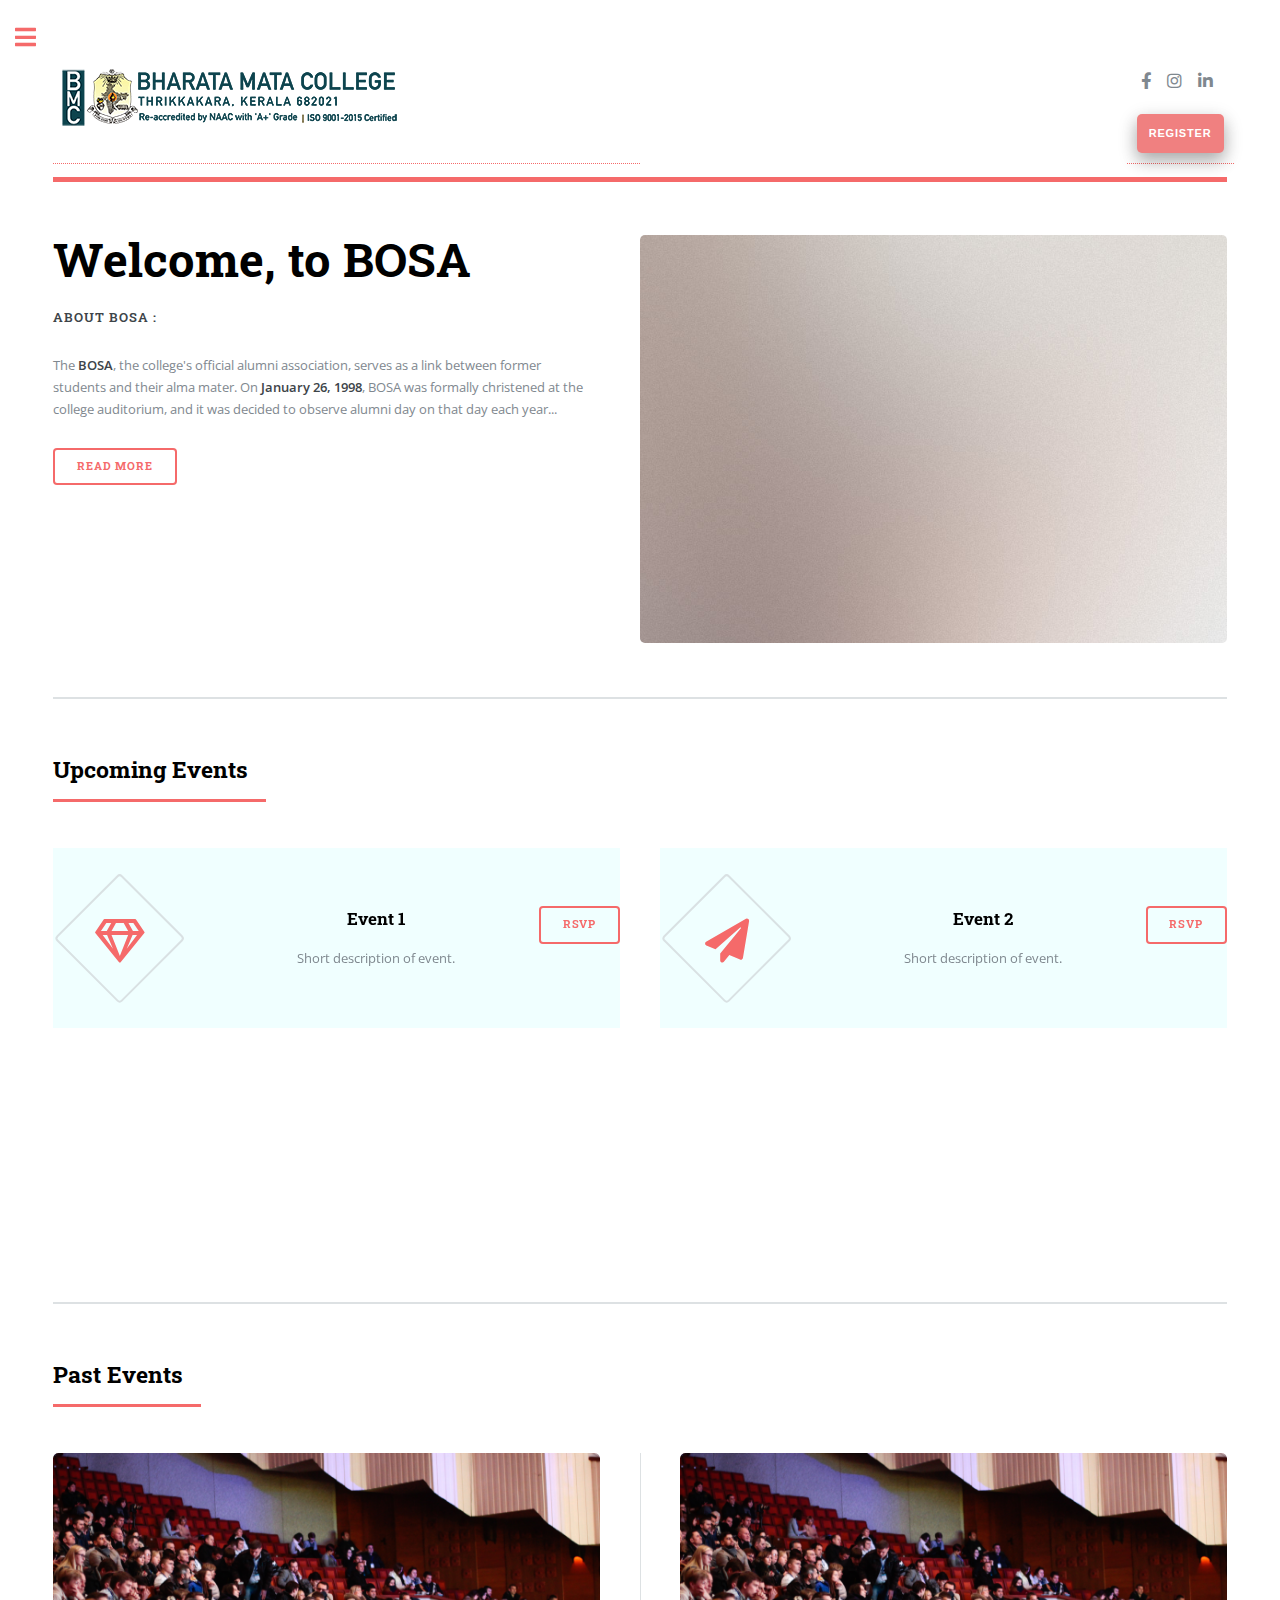
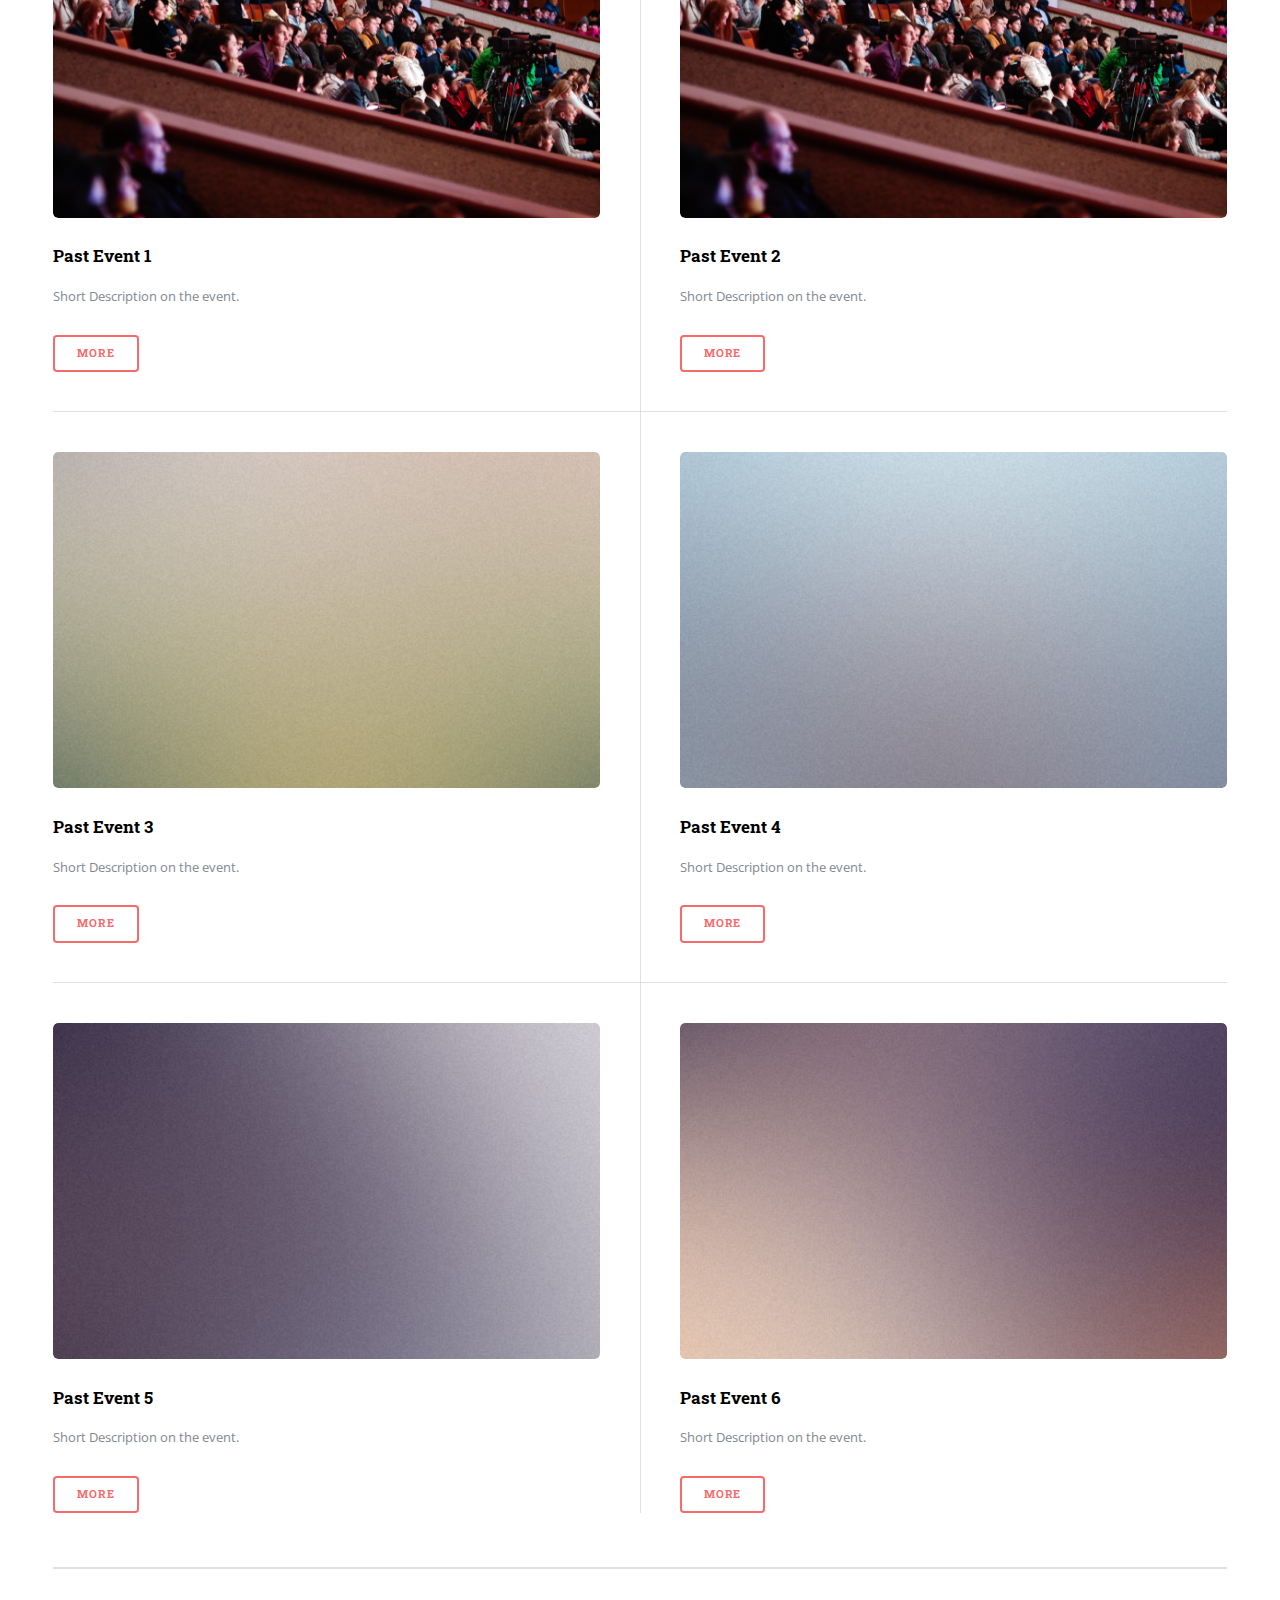
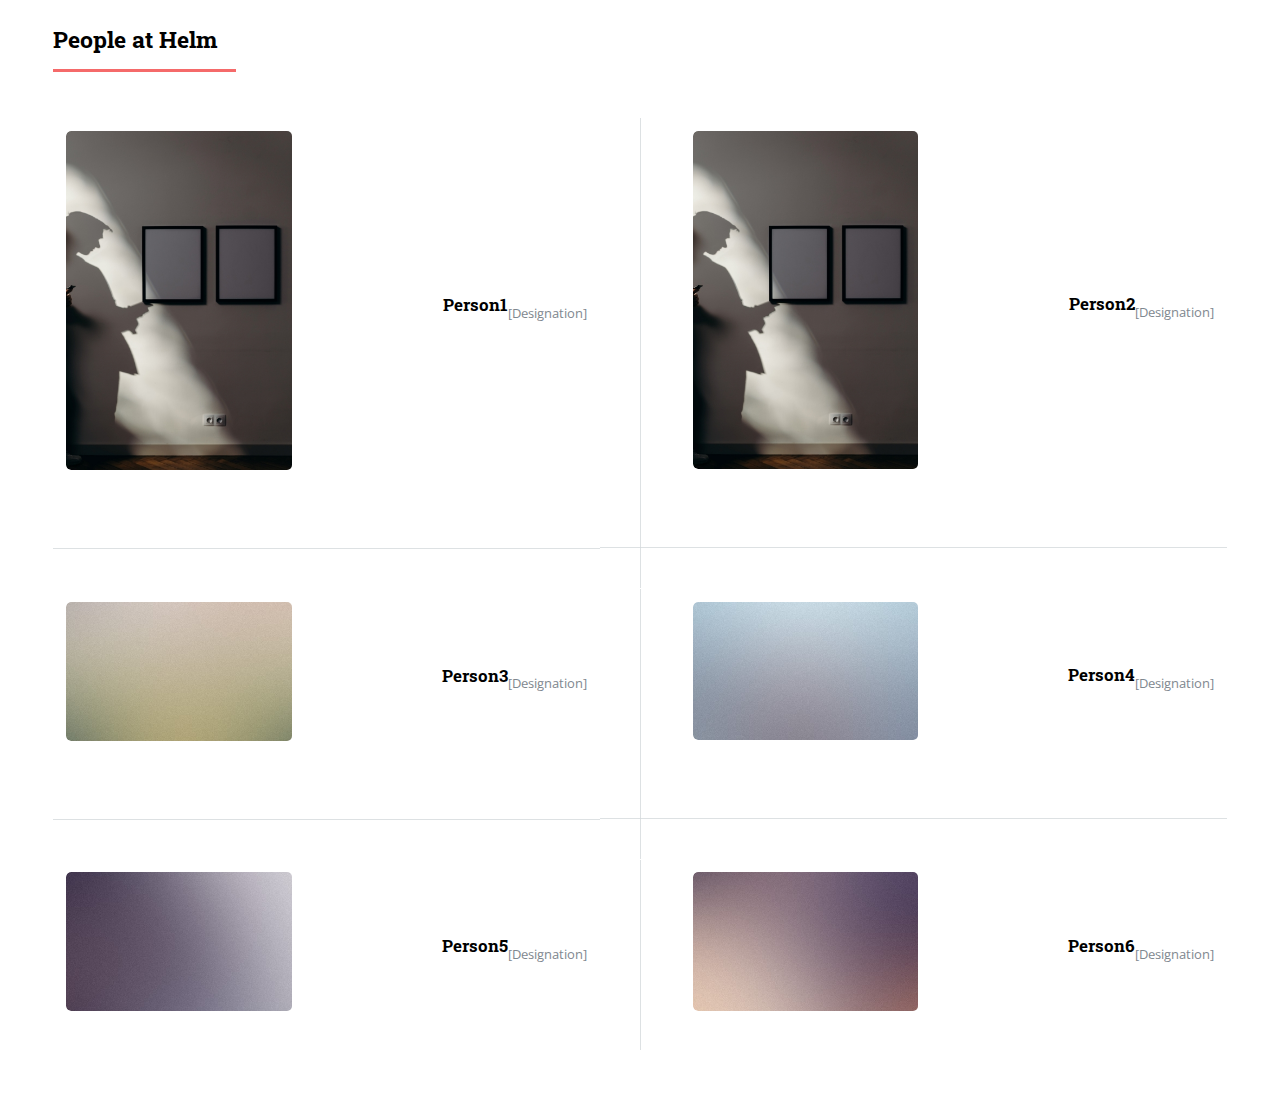
<file: index.html>
<!DOCTYPE html>

<html>
  <head>
    <title>BOSA - Home Page</title>
    <meta charset="utf-8" />
    <meta name="color-scheme" content="Light" />
    <meta name="viewport" content="width=device-width, initial-scale=1, user-scalable=no" />
    <link rel="stylesheet" href="assets/css/main.css" />
    <link rel="stylesheet" href="assets/css/scroll.css">
  </head>

  <body class="is-preload">
    <!-- Wrapper -->
    <div id="wrapper">
      <!-- Main -->
      <div id="main">
        <div class="inner">
          <!-- Header -->
          <header id="header">
            <a href="https://www.bharatamatacollege.in/">
              <img class="BMC" src="images/logo/hLogo.png" width="365" height="65" alt="logo" />
            </a>
            <ul class="icons">

              <li>
                <a href="https://www.facebook.com/bmcthrikkakara" class="icon brands fa-facebook-f"><span
                    class="label">Facebook</span></a>
              </li>
              <li>
                <a href="https://www.instagram.com/bharatamatacollege_thrikkakara/"
                  class="icon brands fa-instagram"><span class="label">Instagram</span></a>
              </li>
              <li>
                <a href="https://www.linkedin.com/company/bharata-mata-college/?originalSubdomain=in"
                  class="icon brands fa-linkedin-in"><span class="label">LinkedIn</span></a>
              </li>
              <li class="registration">
                <a href="form.html">
                  <button class="register"><span>Register </span></button>
                </a>
              </li>

            </ul>
          </header>

          <!-- Banner -->
          <section id="banner">
            <div class="content">
              <header>
                <h1>Welcome, to BOSA</h1>
                <p><strong>About BOSA :</strong>&nbsp;</p>
              </header>
              <p>
                The <strong>BOSA</strong>, the college's official alumni
                association, serves as a link between former students and their
                alma mater. On <strong>January 26, 1998</strong>, BOSA was
                formally christened at the college auditorium, and it was
                decided to observe alumni day on that day each year<span id="dots">...</span>
                <span id="more">. BOSA
                  supports both the college's academic and extracurricular
                  endeavours. The alumni organise seminars, lectures, offer career
                  counselling, and other activities that help the college grow.It
                  also makes an effort to provide assistance by assisting students
                  locate better employment possibilities through placement
                  services. An estimated 25000 students who have significant
                  positions in a variety of fields are members of the association.
                  Each department also has a strong department alumni unit, which
                  fosters and maintains close relationships outside of BOSA.&nbsp;
                </span>
              </p>
              <ul class="actions">
                <li>
                  <button onclick="readMore()" id="myBtn">Read more</button>

                </li>
              </ul>
            </div>
            <span class="image object">
              <img src="images/pic10.jpg" alt="" />
            </span>
          </section>

          <!-- Section -->
          <section>
            <header class="major">
              <h2>Upcoming Events</h2>
            </header>
            <div class="features">
              <article class="animate-hidden">
                <span class="icon fa-gem"></span>
                <div class="content">
                  <h3>Event 1</h3>
                  <p>
                    Short description of event.
                  </p>
                </div>
                <ul class="actions">
                  <li><a href="#" class="button">RSVP</a></li>
                </ul>
              </article>
              <article class="animate-hidden">
                <span class="icon solid fa-paper-plane"></span>
                <div class="content">
                  <h3>Event 2</h3>
                  <p>
                    Short description of event.
                  </p>
                </div>
                <ul class="actions">
                  <li><a href="#" class="button">RSVP</a></li>
                </ul>
              </article>
              <article class="animate-hidden">
                <span class="icon solid fa-rocket"></span>
                <div class="content">
                  <h3>Event 3</h3>
                  <p>
                    Short description of event.
                  </p>
                </div>
                <ul class="actions">
                  <li><a href="#" class="button">RSVP</a></li>
                </ul>
              </article>
              <article class="animate-hidden">
                <span class="icon solid fa-signal"></span>
                <div class="content">
                  <h3>Event 4</h3>
                  <p>
                    Short description of event.
                  </p>
                </div>
                <ul class="actions">
                  <li><a href="#" class="button">RSVP</a></li>
                </ul>
              </article>
            </div>
          </section>

          <!-- Section -->
          <section>
            <header class="major">
              <h2>Past Events</h2>
            </header>
            <div class="posts">
              <article>
                <a href="#" class="image"><img src="images/Event.jpg" alt="" /></a>
                <h3>Past Event 1</h3>
                <p>
                  Short Description on the event.
                </p>
                <ul class="actions">
                  <li><a href="#" class="button">More</a></li>
                </ul>
              </article>
              <article>
                <a href="#" class="image"><img src="images/Event.jpg" alt="" /></a>
                <h3>Past Event 2</h3>
                <p>
                  Short Description on the event.
                </p>
                <ul class="actions">
                  <li><a href="#" class="button">More</a></li>
                </ul>
              </article>
              <article>
                <a href="#" class="image"><img src="images/pic03.jpg" alt="" /></a>
                <h3>Past Event 3</h3>
                <p>
                  Short Description on the event.
                </p>
                <ul class="actions">
                  <li><a href="#" class="button">More</a></li>
                </ul>
              </article>
              <article>
                <a href="#" class="image"><img src="images/pic04.jpg" alt="" /></a>
                <h3>Past Event 4</h3>
                <p>
                  Short Description on the event.
                </p>
                <ul class="actions">
                  <li><a href="#" class="button">More</a></li>
                </ul>
              </article>
              <article>
                <a href="#" class="image"><img src="images/pic05.jpg" alt="" /></a>
                <h3>Past Event 5</h3>
                <p>
                  Short Description on the event.
                </p>
                <ul class="actions">
                  <li><a href="#" class="button">More</a></li>
                </ul>
              </article>
              <article>
                <a href="#" class="image"><img src="images/pic06.jpg" alt="" /></a>
                <h3>Past Event 6</h3>
                <p>
                  Short Description on the event.
                </p>
                <ul class="actions">
                  <li><a href="#" class="button">More</a></li>
                </ul>
              </article>
            </div>
          </section>

          <section>
            <header class="major">
              <h2>People at Helm</h2>
            </header>
            <div class="posts">
              <article class="people">
                <a href="#" class="image"><img class="person" src="images/Profile pic.jpg" alt="" /></a>
                <h3>Person1</h3>
                <p>
                  [Designation]
                </p>
              </article>
              <article class="people">
                <a href="#" class="image"><img class="person" src="images/Profile pic.jpg" alt="" /></a>
                <h3>Person2</h3>
                <p>
                  [Designation]
                </p>
              </article>
              <article class="people">
                <a href="#" class="image"><img class="person" src="images/pic03.jpg" alt="" /></a>
                <h3>Person3</h3>
                <p>
                  [Designation]
                </p>
              </article>
              <article class="people">
                <a href="#" class="image"><img class="person" src="images/pic04.jpg" alt="" /></a>
                <h3>Person4</h3>
                <p>
                  [Designation]
                </p>
              </article>
              <article class="people">
                <a href="#" class="image"><img class="person" src="images/pic05.jpg" alt="" /></a>
                <h3>Person5</h3>
                <p>
                  [Designation]
                </p>
              </article>
              <article class="people">
                <a href="#" class="image"><img class="person" src="images/pic06.jpg" alt="" /></a>
                <h3>Person6</h3>
                <p>
                  [Designation]
                </p>
              </article>
            </div>
          </section>
        </div>
      </div>

      <!-- Sidebar -->
      <div id="sidebar">
        <div class="inner">
          <!-- Search -->
          <section id="search" class="alt">
            <form method="post" action="#">
              <input type="text" name="query" id="query" placeholder="Search" />
            </form>
          </section>
          <section class="theme">
            <button onclick="toggleTheme('dark');">Dark</button>
            <button onclick="toggleTheme('light');">Light</button>
          </section>
          <!-- Menu -->
          <nav id="menu">
            <header class="major">
              <h2>Menu</h2>
            </header>
            <ul>
              <!-- <li><a href="index.html">Homepage</a></li>
              <li><a href="generic.html">Generic</a></li>
              <li><a href="elements.html">Elements</a></li> -->
              <li><a href="#">Upcomin Events</a></li>
              <li><a href="#">Past Events</a></li>
              <li><a href="#">People at Helm</a></li>
            </ul>
          </nav>

          <!-- Section -->
          <section>
            <header class="major">
              <h2>Highlighted Events</h2>
            </header>
            <div class="mini-posts">
              <article>
                <a href="#" class="image"><img src="images/Event.jpg" alt="" /></a>
                <p>
                  Highlighted event 1
                </p>
              </article>
              <article>
                <a href="#" class="image"><img src="images/pic08.jpg" alt="" /></a>
                <p>
                  Highlighted event 2
                </p>
              </article>
              <article>
                <a href="#" class="image"><img src="images/pic09.jpg" alt="" /></a>
                <p>
                  Highlighted event 3
                </p>
              </article>
            </div>
          </section>

          <!-- Section -->
          <section>
            <header class="major">
              <h2>Get in touch</h2>
            </header>
            <p>
              If you have any complaint or report about the alumni website, please use the provided contact form or
              email us to notify us of the issue. We take complaints and reports seriously and will investigate and
              address any valid concerns or violations of our policies. Your feedback is important to us as we strive to
              maintain a positive and valuable experience for all users of our alumni website
            </p>
            <ul class="contact">
              <li class="icon solid fa-envelope">
                <a href="mailto:principal@bharatamatacollege.in">Reach out to us</a>
              </li>
              <li class="icon solid fa-phone">
                <a href="tel:+91828130372">+91 82813 03721</a> <br />
                <a href="tel:0484 2425121">0484 2425121</a>
              </li>
              <li class="icon solid fa-home">
                Seaport - Airport Rd, Thrikkakara, <br />
                Edappally, Kochi, Kerala 682021
              </li>
            </ul>
          </section>

          <!-- Footer -->
          <footer id="footer">
            <p class="copyright">
              &copy; Copyright @2023 All rights reserved <br />
              Bharata Mata College
            </p>
          </footer>
        </div>
      </div>
    </div>

    <!-- Scripts -->
    <script src="assets/js/jquery.min.js"></script>
    <script src="assets/js/browser.min.js"></script>
    <script src="assets/js/breakpoints.min.js"></script>
    <script src="assets/js/util.js"></script>
    <script src="assets/js/main.js"></script>
    <script src="assets/js/theme.js"></script>
    <script src="assets/js/readMore.js"></script>
    <script defer src="assets/js/scrollAnimation.js"></script>
  </body>
</html>
</file>
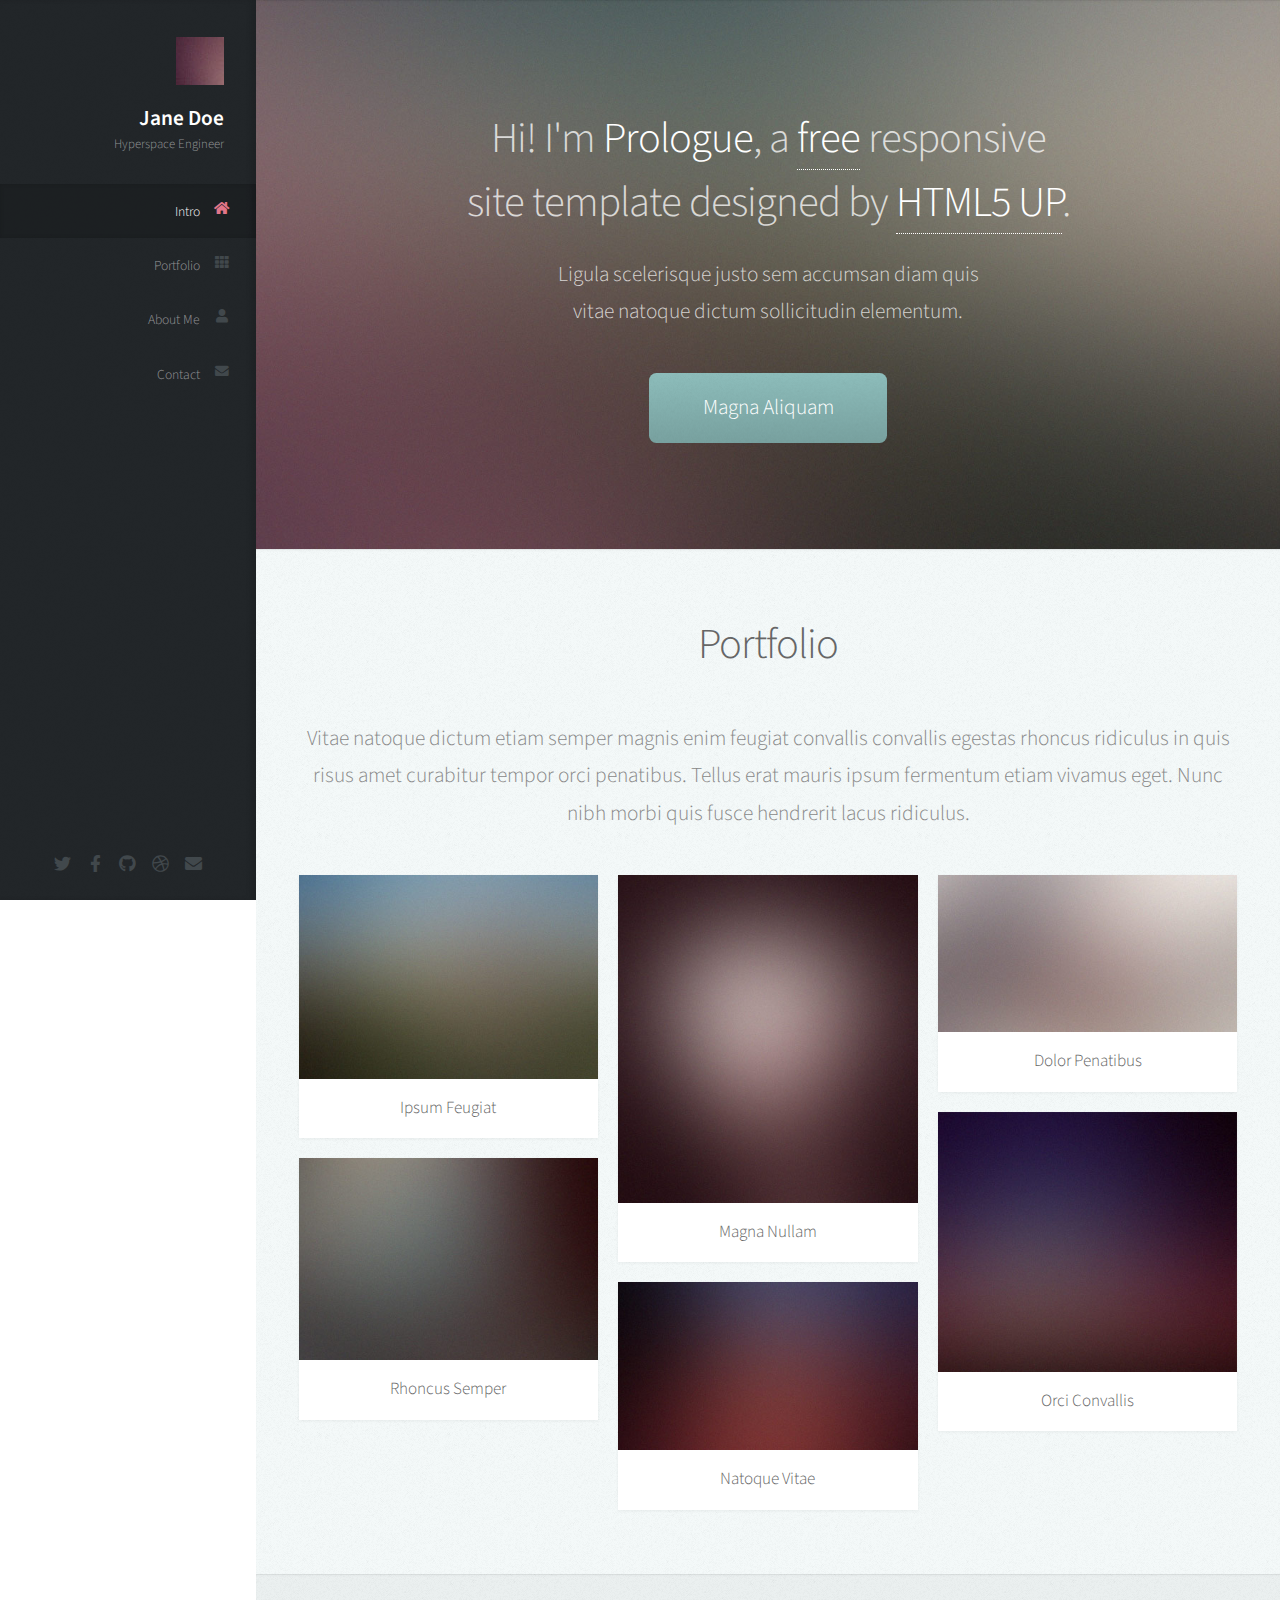
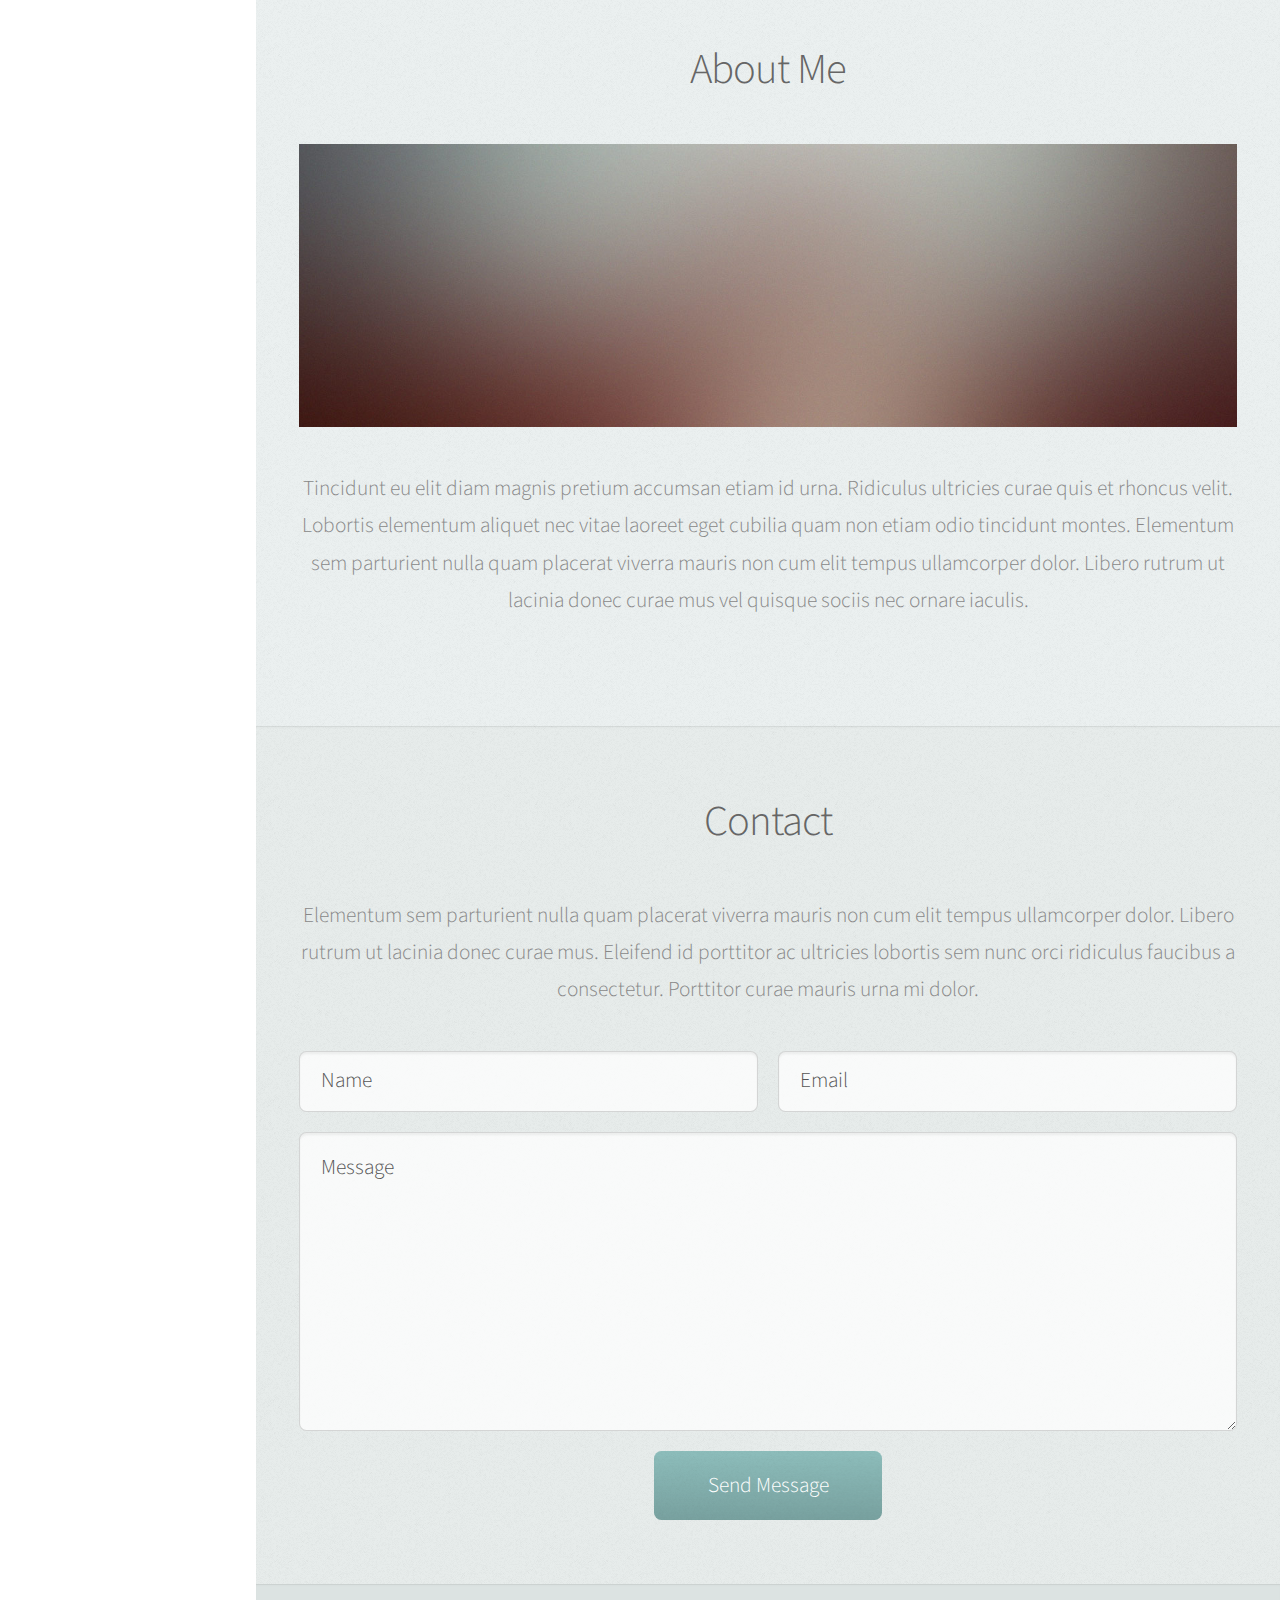
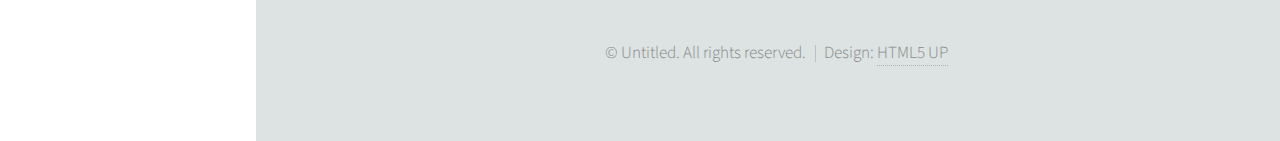
<file: Prologue/index.html>
<!DOCTYPE HTML>
<!--
	Prologue by HTML5 UP
	html5up.net | @ajlkn
	Free for personal and commercial use under the CCA 3.0 license (html5up.net/license)
-->
<html>
	<head>
		<title>Prologue by HTML5 UP</title>
		<meta charset="utf-8" />
		<meta name="viewport" content="width=device-width, initial-scale=1, user-scalable=no" />
		<link rel="stylesheet" href="assets/css/main.css" />
	</head>
	<body class="is-preload">

		<!-- Header -->
			<div id="header">

				<div class="top">

					<!-- Logo -->
						<div id="logo">
							<span class="image avatar48"><img src="images/avatar.jpg" alt="" /></span>
							<h1 id="title">Jane Doe</h1>
							<p>Hyperspace Engineer</p>
						</div>

					<!-- Nav -->
						<nav id="nav">
							<ul>
								<li><a href="#top" id="top-link"><span class="icon solid fa-home">Intro</span></a></li>
								<li><a href="#portfolio" id="portfolio-link"><span class="icon solid fa-th">Portfolio</span></a></li>
								<li><a href="#about" id="about-link"><span class="icon solid fa-user">About Me</span></a></li>
								<li><a href="#contact" id="contact-link"><span class="icon solid fa-envelope">Contact</span></a></li>
							</ul>
						</nav>

				</div>

				<div class="bottom">

					<!-- Social Icons -->
						<ul class="icons">
							<li><a href="#" class="icon brands fa-twitter"><span class="label">Twitter</span></a></li>
							<li><a href="#" class="icon brands fa-facebook-f"><span class="label">Facebook</span></a></li>
							<li><a href="#" class="icon brands fa-github"><span class="label">Github</span></a></li>
							<li><a href="#" class="icon brands fa-dribbble"><span class="label">Dribbble</span></a></li>
							<li><a href="#" class="icon solid fa-envelope"><span class="label">Email</span></a></li>
						</ul>

				</div>

			</div>

		<!-- Main -->
			<div id="main">

				<!-- Intro -->
					<section id="top" class="one dark cover">
						<div class="container">

							<header>
								<h2 class="alt">Hi! I'm <strong>Prologue</strong>, a <a href="http://html5up.net/license">free</a> responsive<br />
								site template designed by <a href="http://html5up.net">HTML5 UP</a>.</h2>
								<p>Ligula scelerisque justo sem accumsan diam quis<br />
								vitae natoque dictum sollicitudin elementum.</p>
							</header>

							<footer>
								<a href="#portfolio" class="button scrolly">Magna Aliquam</a>
							</footer>

						</div>
					</section>

				<!-- Portfolio -->
					<section id="portfolio" class="two">
						<div class="container">

							<header>
								<h2>Portfolio</h2>
							</header>

							<p>Vitae natoque dictum etiam semper magnis enim feugiat convallis convallis
							egestas rhoncus ridiculus in quis risus amet curabitur tempor orci penatibus.
							Tellus erat mauris ipsum fermentum etiam vivamus eget. Nunc nibh morbi quis
							fusce hendrerit lacus ridiculus.</p>

							<div class="row">
								<div class="col-4 col-12-mobile">
									<article class="item">
										<a href="#" class="image fit"><img src="images/pic02.jpg" alt="" /></a>
										<header>
											<h3>Ipsum Feugiat</h3>
										</header>
									</article>
									<article class="item">
										<a href="#" class="image fit"><img src="images/pic03.jpg" alt="" /></a>
										<header>
											<h3>Rhoncus Semper</h3>
										</header>
									</article>
								</div>
								<div class="col-4 col-12-mobile">
									<article class="item">
										<a href="#" class="image fit"><img src="images/pic04.jpg" alt="" /></a>
										<header>
											<h3>Magna Nullam</h3>
										</header>
									</article>
									<article class="item">
										<a href="#" class="image fit"><img src="images/pic05.jpg" alt="" /></a>
										<header>
											<h3>Natoque Vitae</h3>
										</header>
									</article>
								</div>
								<div class="col-4 col-12-mobile">
									<article class="item">
										<a href="#" class="image fit"><img src="images/pic06.jpg" alt="" /></a>
										<header>
											<h3>Dolor Penatibus</h3>
										</header>
									</article>
									<article class="item">
										<a href="#" class="image fit"><img src="images/pic07.jpg" alt="" /></a>
										<header>
											<h3>Orci Convallis</h3>
										</header>
									</article>
								</div>
							</div>

						</div>
					</section>

				<!-- About Me -->
					<section id="about" class="three">
						<div class="container">

							<header>
								<h2>About Me</h2>
							</header>

							<a href="#" class="image featured"><img src="images/pic08.jpg" alt="" /></a>

							<p>Tincidunt eu elit diam magnis pretium accumsan etiam id urna. Ridiculus
							ultricies curae quis et rhoncus velit. Lobortis elementum aliquet nec vitae
							laoreet eget cubilia quam non etiam odio tincidunt montes. Elementum sem
							parturient nulla quam placerat viverra mauris non cum elit tempus ullamcorper
							dolor. Libero rutrum ut lacinia donec curae mus vel quisque sociis nec
							ornare iaculis.</p>

						</div>
					</section>

				<!-- Contact -->
					<section id="contact" class="four">
						<div class="container">

							<header>
								<h2>Contact</h2>
							</header>

							<p>Elementum sem parturient nulla quam placerat viverra
							mauris non cum elit tempus ullamcorper dolor. Libero rutrum ut lacinia
							donec curae mus. Eleifend id porttitor ac ultricies lobortis sem nunc
							orci ridiculus faucibus a consectetur. Porttitor curae mauris urna mi dolor.</p>

							<form method="post" action="#">
								<div class="row">
									<div class="col-6 col-12-mobile"><input type="text" name="name" placeholder="Name" /></div>
									<div class="col-6 col-12-mobile"><input type="text" name="email" placeholder="Email" /></div>
									<div class="col-12">
										<textarea name="message" placeholder="Message"></textarea>
									</div>
									<div class="col-12">
										<input type="submit" value="Send Message" />
									</div>
								</div>
							</form>

						</div>
					</section>

			</div>

		<!-- Footer -->
			<div id="footer">

				<!-- Copyright -->
					<ul class="copyright">
						<li>&copy; Untitled. All rights reserved.</li><li>Design: <a href="http://html5up.net">HTML5 UP</a></li>
					</ul>

			</div>

		<!-- Scripts -->
			<script src="assets/js/jquery.min.js"></script>
			<script src="assets/js/jquery.scrolly.min.js"></script>
			<script src="assets/js/jquery.scrollex.min.js"></script>
			<script src="assets/js/browser.min.js"></script>
			<script src="assets/js/breakpoints.min.js"></script>
			<script src="assets/js/util.js"></script>
			<script src="assets/js/main.js"></script>

	</body>
</html>
</file>
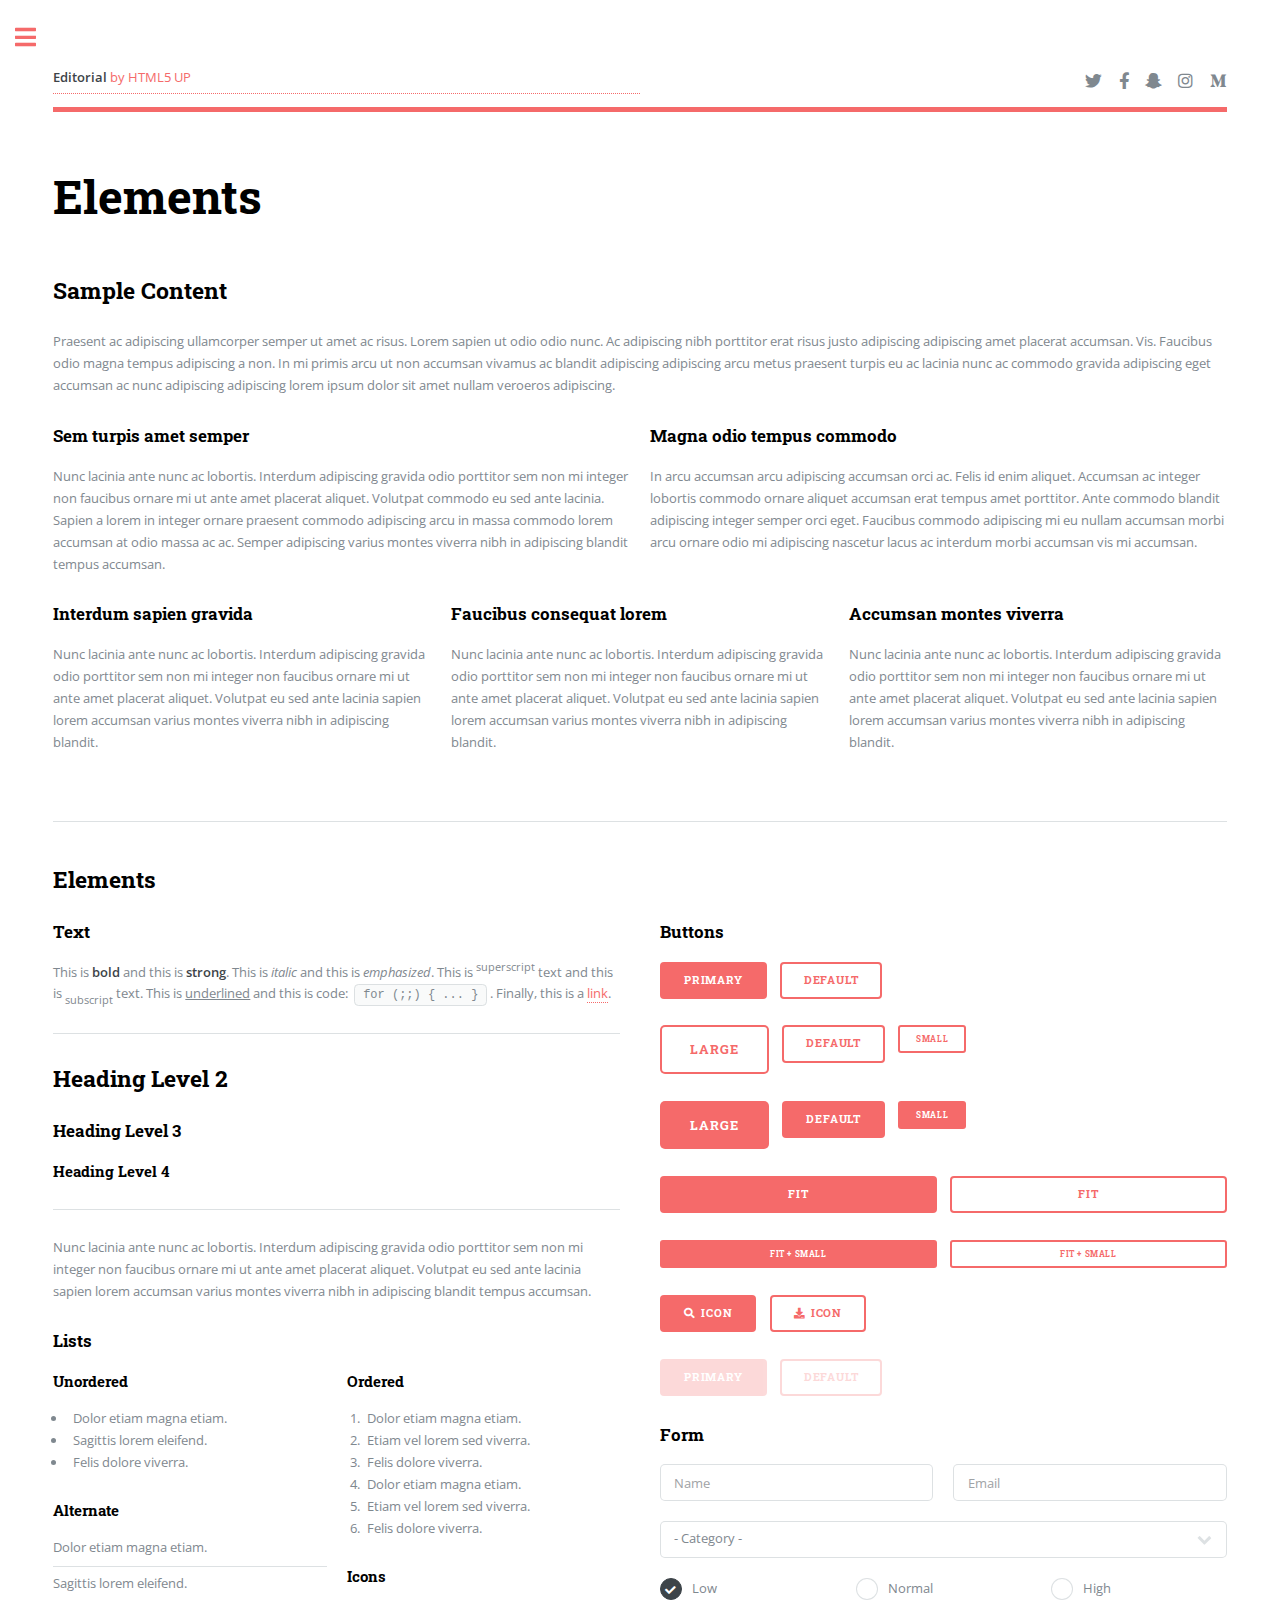
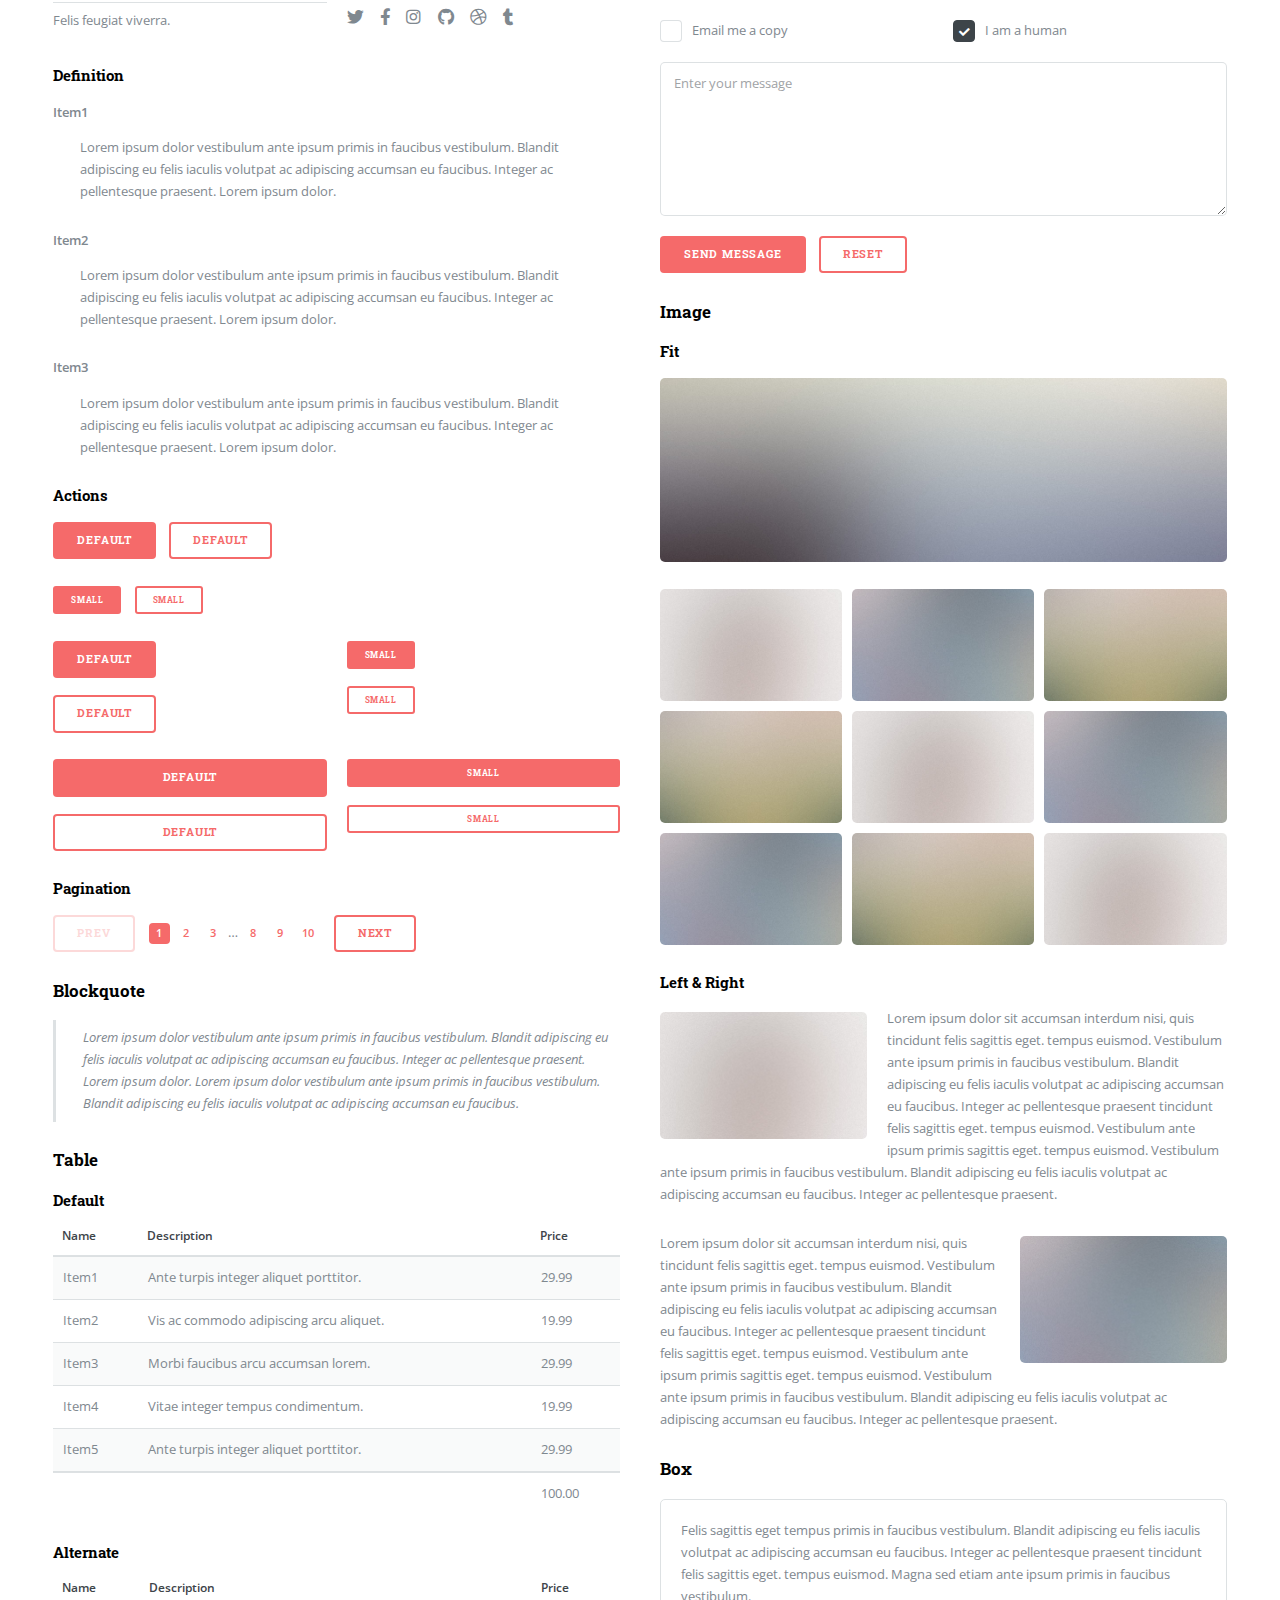
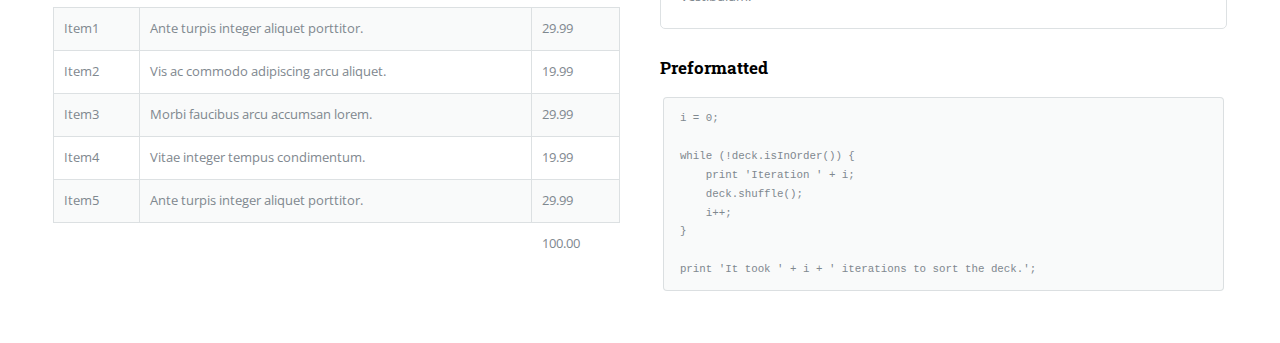
<file: elements.html>
<!DOCTYPE HTML>
<!--
	Editorial by HTML5 UP
	html5up.net | @ajlkn
	Free for personal and commercial use under the CCA 3.0 license (html5up.net/license)
-->
<html>
	<head>
		<title>Elements - Editorial by HTML5 UP</title>
		<meta charset="utf-8" />
		<meta name="viewport" content="width=device-width, initial-scale=1, user-scalable=no" />
		<link rel="stylesheet" href="assets/css/main.css" />
	</head>
	<body class="is-preload">

		<!-- Wrapper -->
			<div id="wrapper">

				<!-- Main -->
					<div id="main">
						<div class="inner">

							<!-- Header -->
								<header id="header">
									<a href="index.html" class="logo"><strong>Editorial</strong> by HTML5 UP</a>
									<ul class="icons">
										<li><a href="#" class="icon brands fa-twitter"><span class="label">Twitter</span></a></li>
										<li><a href="#" class="icon brands fa-facebook-f"><span class="label">Facebook</span></a></li>
										<li><a href="#" class="icon brands fa-snapchat-ghost"><span class="label">Snapchat</span></a></li>
										<li><a href="#" class="icon brands fa-instagram"><span class="label">Instagram</span></a></li>
										<li><a href="#" class="icon brands fa-medium-m"><span class="label">Medium</span></a></li>
									</ul>
								</header>

							<!-- Content -->
								<section>
									<header class="main">
										<h1>Elements</h1>
									</header>

									<!-- Content -->
										<h2 id="content">Sample Content</h2>
										<p>Praesent ac adipiscing ullamcorper semper ut amet ac risus. Lorem sapien ut odio odio nunc. Ac adipiscing nibh porttitor erat risus justo adipiscing adipiscing amet placerat accumsan. Vis. Faucibus odio magna tempus adipiscing a non. In mi primis arcu ut non accumsan vivamus ac blandit adipiscing adipiscing arcu metus praesent turpis eu ac lacinia nunc ac commodo gravida adipiscing eget accumsan ac nunc adipiscing adipiscing lorem ipsum dolor sit amet nullam veroeros adipiscing.</p>
										<div class="row">
											<div class="col-6 col-12-small">
												<h3>Sem turpis amet semper</h3>
												<p>Nunc lacinia ante nunc ac lobortis. Interdum adipiscing gravida odio porttitor sem non mi integer non faucibus ornare mi ut ante amet placerat aliquet. Volutpat commodo eu sed ante lacinia. Sapien a lorem in integer ornare praesent commodo adipiscing arcu in massa commodo lorem accumsan at odio massa ac ac. Semper adipiscing varius montes viverra nibh in adipiscing blandit tempus accumsan.</p>
											</div>
											<div class="col-6 col-12-small">
												<h3>Magna odio tempus commodo</h3>
												<p>In arcu accumsan arcu adipiscing accumsan orci ac. Felis id enim aliquet. Accumsan ac integer lobortis commodo ornare aliquet accumsan erat tempus amet porttitor. Ante commodo blandit adipiscing integer semper orci eget. Faucibus commodo adipiscing mi eu nullam accumsan morbi arcu ornare odio mi adipiscing nascetur lacus ac interdum morbi accumsan vis mi accumsan.</p>
											</div>
											<!-- Break -->
											<div class="col-4 col-12-medium">
												<h3>Interdum sapien gravida</h3>
												<p>Nunc lacinia ante nunc ac lobortis. Interdum adipiscing gravida odio porttitor sem non mi integer non faucibus ornare mi ut ante amet placerat aliquet. Volutpat eu sed ante lacinia sapien lorem accumsan varius montes viverra nibh in adipiscing blandit.</p>
											</div>
											<div class="col-4 col-12-medium">
												<h3>Faucibus consequat lorem</h3>
												<p>Nunc lacinia ante nunc ac lobortis. Interdum adipiscing gravida odio porttitor sem non mi integer non faucibus ornare mi ut ante amet placerat aliquet. Volutpat eu sed ante lacinia sapien lorem accumsan varius montes viverra nibh in adipiscing blandit.</p>
											</div>
											<div class="col-4 col-12-medium">
												<h3>Accumsan montes viverra</h3>
												<p>Nunc lacinia ante nunc ac lobortis. Interdum adipiscing gravida odio porttitor sem non mi integer non faucibus ornare mi ut ante amet placerat aliquet. Volutpat eu sed ante lacinia sapien lorem accumsan varius montes viverra nibh in adipiscing blandit.</p>
											</div>
										</div>

									<hr class="major" />

									<!-- Elements -->
										<h2 id="elements">Elements</h2>
										<div class="row gtr-200">
											<div class="col-6 col-12-medium">

												<!-- Text stuff -->
													<h3>Text</h3>
													<p>This is <b>bold</b> and this is <strong>strong</strong>. This is <i>italic</i> and this is <em>emphasized</em>.
													This is <sup>superscript</sup> text and this is <sub>subscript</sub> text.
													This is <u>underlined</u> and this is code: <code>for (;;) { ... }</code>.
													Finally, this is a <a href="#">link</a>.</p>
													<hr />
													<h2>Heading Level 2</h2>
													<h3>Heading Level 3</h3>
													<h4>Heading Level 4</h4>
													<hr />
													<p>Nunc lacinia ante nunc ac lobortis. Interdum adipiscing gravida odio porttitor sem non mi integer non faucibus ornare mi ut ante amet placerat aliquet. Volutpat eu sed ante lacinia sapien lorem accumsan varius montes viverra nibh in adipiscing blandit tempus accumsan.</p>

												<!-- Lists -->
													<h3>Lists</h3>
													<div class="row">
														<div class="col-6 col-12-small">

															<h4>Unordered</h4>
															<ul>
																<li>Dolor etiam magna etiam.</li>
																<li>Sagittis lorem eleifend.</li>
																<li>Felis dolore viverra.</li>
															</ul>

															<h4>Alternate</h4>
															<ul class="alt">
																<li>Dolor etiam magna etiam.</li>
																<li>Sagittis lorem eleifend.</li>
																<li>Felis feugiat viverra.</li>
															</ul>

														</div>
														<div class="col-6 col-12-small">

															<h4>Ordered</h4>
															<ol>
																<li>Dolor etiam magna etiam.</li>
																<li>Etiam vel lorem sed viverra.</li>
																<li>Felis dolore viverra.</li>
																<li>Dolor etiam magna etiam.</li>
																<li>Etiam vel lorem sed viverra.</li>
																<li>Felis dolore viverra.</li>
															</ol>

															<h4>Icons</h4>
															<ul class="icons">
																<li><a href="#" class="icon brands fa-twitter"><span class="label">Twitter</span></a></li>
																<li><a href="#" class="icon brands fa-facebook-f"><span class="label">Facebook</span></a></li>
																<li><a href="#" class="icon brands fa-instagram"><span class="label">Instagram</span></a></li>
																<li><a href="#" class="icon brands fa-github"><span class="label">Github</span></a></li>
																<li><a href="#" class="icon brands fa-dribbble"><span class="label">Dribbble</span></a></li>
																<li><a href="#" class="icon brands fa-tumblr"><span class="label">Tumblr</span></a></li>
															</ul>

														</div>
													</div>
													<h4>Definition</h4>
													<dl>
														<dt>Item1</dt>
														<dd>
															<p>Lorem ipsum dolor vestibulum ante ipsum primis in faucibus vestibulum. Blandit adipiscing eu felis iaculis volutpat ac adipiscing accumsan eu faucibus. Integer ac pellentesque praesent. Lorem ipsum dolor.</p>
														</dd>
														<dt>Item2</dt>
														<dd>
															<p>Lorem ipsum dolor vestibulum ante ipsum primis in faucibus vestibulum. Blandit adipiscing eu felis iaculis volutpat ac adipiscing accumsan eu faucibus. Integer ac pellentesque praesent. Lorem ipsum dolor.</p>
														</dd>
														<dt>Item3</dt>
														<dd>
															<p>Lorem ipsum dolor vestibulum ante ipsum primis in faucibus vestibulum. Blandit adipiscing eu felis iaculis volutpat ac adipiscing accumsan eu faucibus. Integer ac pellentesque praesent. Lorem ipsum dolor.</p>
														</dd>
													</dl>

													<h4>Actions</h4>
													<ul class="actions">
														<li><a href="#" class="button primary">Default</a></li>
														<li><a href="#" class="button">Default</a></li>
													</ul>
													<ul class="actions small">
														<li><a href="#" class="button primary small">Small</a></li>
														<li><a href="#" class="button small">Small</a></li>
													</ul>
													<div class="row">
														<div class="col-6 col-12-small">
															<ul class="actions stacked">
																<li><a href="#" class="button primary">Default</a></li>
																<li><a href="#" class="button">Default</a></li>
															</ul>
														</div>
														<div class="col-6 col-12-small">
															<ul class="actions stacked">
																<li><a href="#" class="button primary small">Small</a></li>
																<li><a href="#" class="button small">Small</a></li>
															</ul>
														</div>
														<div class="col-6 col-12-small">
															<ul class="actions stacked">
																<li><a href="#" class="button primary fit">Default</a></li>
																<li><a href="#" class="button fit">Default</a></li>
															</ul>
														</div>
														<div class="col-6 col-12-small">
															<ul class="actions stacked">
																<li><a href="#" class="button primary small fit">Small</a></li>
																<li><a href="#" class="button small fit">Small</a></li>
															</ul>
														</div>
													</div>

													<h4>Pagination</h4>
													<ul class="pagination">
														<li><span class="button disabled">Prev</span></li>
														<li><a href="#" class="page active">1</a></li>
														<li><a href="#" class="page">2</a></li>
														<li><a href="#" class="page">3</a></li>
														<li><span>&hellip;</span></li>
														<li><a href="#" class="page">8</a></li>
														<li><a href="#" class="page">9</a></li>
														<li><a href="#" class="page">10</a></li>
														<li><a href="#" class="button">Next</a></li>
													</ul>

												<!-- Blockquote -->
													<h3>Blockquote</h3>
													<blockquote>Lorem ipsum dolor vestibulum ante ipsum primis in faucibus vestibulum. Blandit adipiscing eu felis iaculis volutpat ac adipiscing accumsan eu faucibus. Integer ac pellentesque praesent. Lorem ipsum dolor. Lorem ipsum dolor vestibulum ante ipsum primis in faucibus vestibulum. Blandit adipiscing eu felis iaculis volutpat ac adipiscing accumsan eu faucibus.</blockquote>

												<!-- Table -->
													<h3>Table</h3>

													<h4>Default</h4>
													<div class="table-wrapper">
														<table>
															<thead>
																<tr>
																	<th>Name</th>
																	<th>Description</th>
																	<th>Price</th>
																</tr>
															</thead>
															<tbody>
																<tr>
																	<td>Item1</td>
																	<td>Ante turpis integer aliquet porttitor.</td>
																	<td>29.99</td>
																</tr>
																<tr>
																	<td>Item2</td>
																	<td>Vis ac commodo adipiscing arcu aliquet.</td>
																	<td>19.99</td>
																</tr>
																<tr>
																	<td>Item3</td>
																	<td> Morbi faucibus arcu accumsan lorem.</td>
																	<td>29.99</td>
																</tr>
																<tr>
																	<td>Item4</td>
																	<td>Vitae integer tempus condimentum.</td>
																	<td>19.99</td>
																</tr>
																<tr>
																	<td>Item5</td>
																	<td>Ante turpis integer aliquet porttitor.</td>
																	<td>29.99</td>
																</tr>
															</tbody>
															<tfoot>
																<tr>
																	<td colspan="2"></td>
																	<td>100.00</td>
																</tr>
															</tfoot>
														</table>
													</div>

													<h4>Alternate</h4>
													<div class="table-wrapper">
														<table class="alt">
															<thead>
																<tr>
																	<th>Name</th>
																	<th>Description</th>
																	<th>Price</th>
																</tr>
															</thead>
															<tbody>
																<tr>
																	<td>Item1</td>
																	<td>Ante turpis integer aliquet porttitor.</td>
																	<td>29.99</td>
																</tr>
																<tr>
																	<td>Item2</td>
																	<td>Vis ac commodo adipiscing arcu aliquet.</td>
																	<td>19.99</td>
																</tr>
																<tr>
																	<td>Item3</td>
																	<td> Morbi faucibus arcu accumsan lorem.</td>
																	<td>29.99</td>
																</tr>
																<tr>
																	<td>Item4</td>
																	<td>Vitae integer tempus condimentum.</td>
																	<td>19.99</td>
																</tr>
																<tr>
																	<td>Item5</td>
																	<td>Ante turpis integer aliquet porttitor.</td>
																	<td>29.99</td>
																</tr>
															</tbody>
															<tfoot>
																<tr>
																	<td colspan="2"></td>
																	<td>100.00</td>
																</tr>
															</tfoot>
														</table>
													</div>

											</div>
											<div class="col-6 col-12-medium">

												<!-- Buttons -->
													<h3>Buttons</h3>
													<ul class="actions">
														<li><a href="#" class="button primary">Primary</a></li>
														<li><a href="#" class="button">Default</a></li>
													</ul>
													<ul class="actions">
														<li><a href="#" class="button large">Large</a></li>
														<li><a href="#" class="button">Default</a></li>
														<li><a href="#" class="button small">Small</a></li>
													</ul>
													<ul class="actions">
														<li><a href="#" class="button primary large">Large</a></li>
														<li><a href="#" class="button primary">Default</a></li>
														<li><a href="#" class="button primary small">Small</a></li>
													</ul>
													<ul class="actions fit">
														<li><a href="#" class="button primary fit">Fit</a></li>
														<li><a href="#" class="button fit">Fit</a></li>
													</ul>
													<ul class="actions fit small">
														<li><a href="#" class="button primary fit small">Fit + Small</a></li>
														<li><a href="#" class="button fit small">Fit + Small</a></li>
													</ul>
													<ul class="actions">
														<li><a href="#" class="button primary icon solid fa-search">Icon</a></li>
														<li><a href="#" class="button icon solid fa-download">Icon</a></li>
													</ul>
													<ul class="actions">
														<li><span class="button primary disabled">Primary</span></li>
														<li><span class="button disabled">Default</span></li>
													</ul>

												<!-- Form -->
													<h3>Form</h3>

													<form method="post" action="#">
														<div class="row gtr-uniform">
															<div class="col-6 col-12-xsmall">
																<input type="text" name="demo-name" id="demo-name" value="" placeholder="Name" />
															</div>
															<div class="col-6 col-12-xsmall">
																<input type="email" name="demo-email" id="demo-email" value="" placeholder="Email" />
															</div>
															<!-- Break -->
															<div class="col-12">
																<select name="demo-category" id="demo-category">
																	<option value="">- Category -</option>
																	<option value="1">Manufacturing</option>
																	<option value="1">Shipping</option>
																	<option value="1">Administration</option>
																	<option value="1">Human Resources</option>
																</select>
															</div>
															<!-- Break -->
															<div class="col-4 col-12-small">
																<input type="radio" id="demo-priority-low" name="demo-priority" checked>
																<label for="demo-priority-low">Low</label>
															</div>
															<div class="col-4 col-12-small">
																<input type="radio" id="demo-priority-normal" name="demo-priority">
																<label for="demo-priority-normal">Normal</label>
															</div>
															<div class="col-4 col-12-small">
																<input type="radio" id="demo-priority-high" name="demo-priority">
																<label for="demo-priority-high">High</label>
															</div>
															<!-- Break -->
															<div class="col-6 col-12-small">
																<input type="checkbox" id="demo-copy" name="demo-copy">
																<label for="demo-copy">Email me a copy</label>
															</div>
															<div class="col-6 col-12-small">
																<input type="checkbox" id="demo-human" name="demo-human" checked>
																<label for="demo-human">I am a human</label>
															</div>
															<!-- Break -->
															<div class="col-12">
																<textarea name="demo-message" id="demo-message" placeholder="Enter your message" rows="6"></textarea>
															</div>
															<!-- Break -->
															<div class="col-12">
																<ul class="actions">
																	<li><input type="submit" value="Send Message" class="primary" /></li>
																	<li><input type="reset" value="Reset" /></li>
																</ul>
															</div>
														</div>
													</form>

												<!-- Image -->
													<h3>Image</h3>

													<h4>Fit</h4>
													<span class="image fit"><img src="images/pic11.jpg" alt="" /></span>
													<div class="box alt">
														<div class="row gtr-50 gtr-uniform">
															<div class="col-4"><span class="image fit"><img src="images/pic01.jpg" alt="" /></span></div>
															<div class="col-4"><span class="image fit"><img src="images/pic02.jpg" alt="" /></span></div>
															<div class="col-4"><span class="image fit"><img src="images/pic03.jpg" alt="" /></span></div>
															<!-- Break -->
															<div class="col-4"><span class="image fit"><img src="images/pic03.jpg" alt="" /></span></div>
															<div class="col-4"><span class="image fit"><img src="images/pic01.jpg" alt="" /></span></div>
															<div class="col-4"><span class="image fit"><img src="images/pic02.jpg" alt="" /></span></div>
															<!-- Break -->
															<div class="col-4"><span class="image fit"><img src="images/pic02.jpg" alt="" /></span></div>
															<div class="col-4"><span class="image fit"><img src="images/pic03.jpg" alt="" /></span></div>
															<div class="col-4"><span class="image fit"><img src="images/pic01.jpg" alt="" /></span></div>
														</div>
													</div>

													<h4>Left &amp; Right</h4>
													<p><span class="image left"><img src="images/pic01.jpg" alt="" /></span>Lorem ipsum dolor sit accumsan interdum nisi, quis tincidunt felis sagittis eget. tempus euismod. Vestibulum ante ipsum primis in faucibus vestibulum. Blandit adipiscing eu felis iaculis volutpat ac adipiscing accumsan eu faucibus. Integer ac pellentesque praesent tincidunt felis sagittis eget. tempus euismod. Vestibulum ante ipsum primis sagittis eget. tempus euismod. Vestibulum ante ipsum primis in faucibus vestibulum. Blandit adipiscing eu felis iaculis volutpat ac adipiscing accumsan eu faucibus. Integer ac pellentesque praesent.</p>
													<p><span class="image right"><img src="images/pic02.jpg" alt="" /></span>Lorem ipsum dolor sit accumsan interdum nisi, quis tincidunt felis sagittis eget. tempus euismod. Vestibulum ante ipsum primis in faucibus vestibulum. Blandit adipiscing eu felis iaculis volutpat ac adipiscing accumsan eu faucibus. Integer ac pellentesque praesent tincidunt felis sagittis eget. tempus euismod. Vestibulum ante ipsum primis sagittis eget. tempus euismod. Vestibulum ante ipsum primis in faucibus vestibulum. Blandit adipiscing eu felis iaculis volutpat ac adipiscing accumsan eu faucibus. Integer ac pellentesque praesent.</p>

												<!-- Box -->
													<h3>Box</h3>
													<div class="box">
														<p>Felis sagittis eget tempus primis in faucibus vestibulum. Blandit adipiscing eu felis iaculis volutpat ac adipiscing accumsan eu faucibus. Integer ac pellentesque praesent tincidunt felis sagittis eget. tempus euismod. Magna sed etiam ante ipsum primis in faucibus vestibulum.</p>
													</div>

												<!-- Preformatted Code -->
													<h3>Preformatted</h3>
													<pre><code>i = 0;

while (!deck.isInOrder()) {
    print 'Iteration ' + i;
    deck.shuffle();
    i++;
}

print 'It took ' + i + ' iterations to sort the deck.';
</code></pre>

											</div>
										</div>

								</section>

						</div>
					</div>

				<!-- Sidebar -->
					<div id="sidebar">
						<div class="inner">

							<!-- Search -->
								<section id="search" class="alt">
									<form method="post" action="#">
										<input type="text" name="query" id="query" placeholder="Search" />
									</form>
								</section>

							<!-- Menu -->
								<nav id="menu">
									<header class="major">
										<h2>Menu</h2>
									</header>
									<ul>
										<li><a href="index.html">Homepage</a></li>
										<li><a href="generic.html">Generic</a></li>
										<li><a href="elements.html">Elements</a></li>
										<li>
											<span class="opener">Submenu</span>
											<ul>
												<li><a href="#">Lorem Dolor</a></li>
												<li><a href="#">Ipsum Adipiscing</a></li>
												<li><a href="#">Tempus Magna</a></li>
												<li><a href="#">Feugiat Veroeros</a></li>
											</ul>
										</li>
										<li><a href="#">Etiam Dolore</a></li>
										<li><a href="#">Adipiscing</a></li>
										<li>
											<span class="opener">Another Submenu</span>
											<ul>
												<li><a href="#">Lorem Dolor</a></li>
												<li><a href="#">Ipsum Adipiscing</a></li>
												<li><a href="#">Tempus Magna</a></li>
												<li><a href="#">Feugiat Veroeros</a></li>
											</ul>
										</li>
										<li><a href="#">Maximus Erat</a></li>
										<li><a href="#">Sapien Mauris</a></li>
										<li><a href="#">Amet Lacinia</a></li>
									</ul>
								</nav>

							<!-- Section -->
								<section>
									<header class="major">
										<h2>Ante interdum</h2>
									</header>
									<div class="mini-posts">
										<article>
											<a href="#" class="image"><img src="images/pic07.jpg" alt="" /></a>
											<p>Aenean ornare velit lacus, ac varius enim lorem ullamcorper dolore aliquam.</p>
										</article>
										<article>
											<a href="#" class="image"><img src="images/pic08.jpg" alt="" /></a>
											<p>Aenean ornare velit lacus, ac varius enim lorem ullamcorper dolore aliquam.</p>
										</article>
										<article>
											<a href="#" class="image"><img src="images/pic09.jpg" alt="" /></a>
											<p>Aenean ornare velit lacus, ac varius enim lorem ullamcorper dolore aliquam.</p>
										</article>
									</div>
									<ul class="actions">
										<li><a href="#" class="button">More</a></li>
									</ul>
								</section>

							<!-- Section -->
								<section>
									<header class="major">
										<h2>Get in touch</h2>
									</header>
									<p>Sed varius enim lorem ullamcorper dolore aliquam aenean ornare velit lacus, ac varius enim lorem ullamcorper dolore. Proin sed aliquam facilisis ante interdum. Sed nulla amet lorem feugiat tempus aliquam.</p>
									<ul class="contact">
										<li class="icon solid fa-envelope"><a href="#">information@untitled.tld</a></li>
										<li class="icon solid fa-phone">(000) 000-0000</li>
										<li class="icon solid fa-home">1234 Somewhere Road #8254<br />
										Nashville, TN 00000-0000</li>
									</ul>
								</section>

							<!-- Footer -->
								<footer id="footer">
									<p class="copyright">&copy; Untitled. All rights reserved. Demo Images: <a href="https://unsplash.com">Unsplash</a>. Design: <a href="https://html5up.net">HTML5 UP</a>.</p>
								</footer>

						</div>
					</div>

			</div>

		<!-- Scripts -->
			<script src="assets/js/jquery.min.js"></script>
			<script src="assets/js/browser.min.js"></script>
			<script src="assets/js/breakpoints.min.js"></script>
			<script src="assets/js/util.js"></script>
			<script src="assets/js/main.js"></script>

	</body>
</html>
</file>
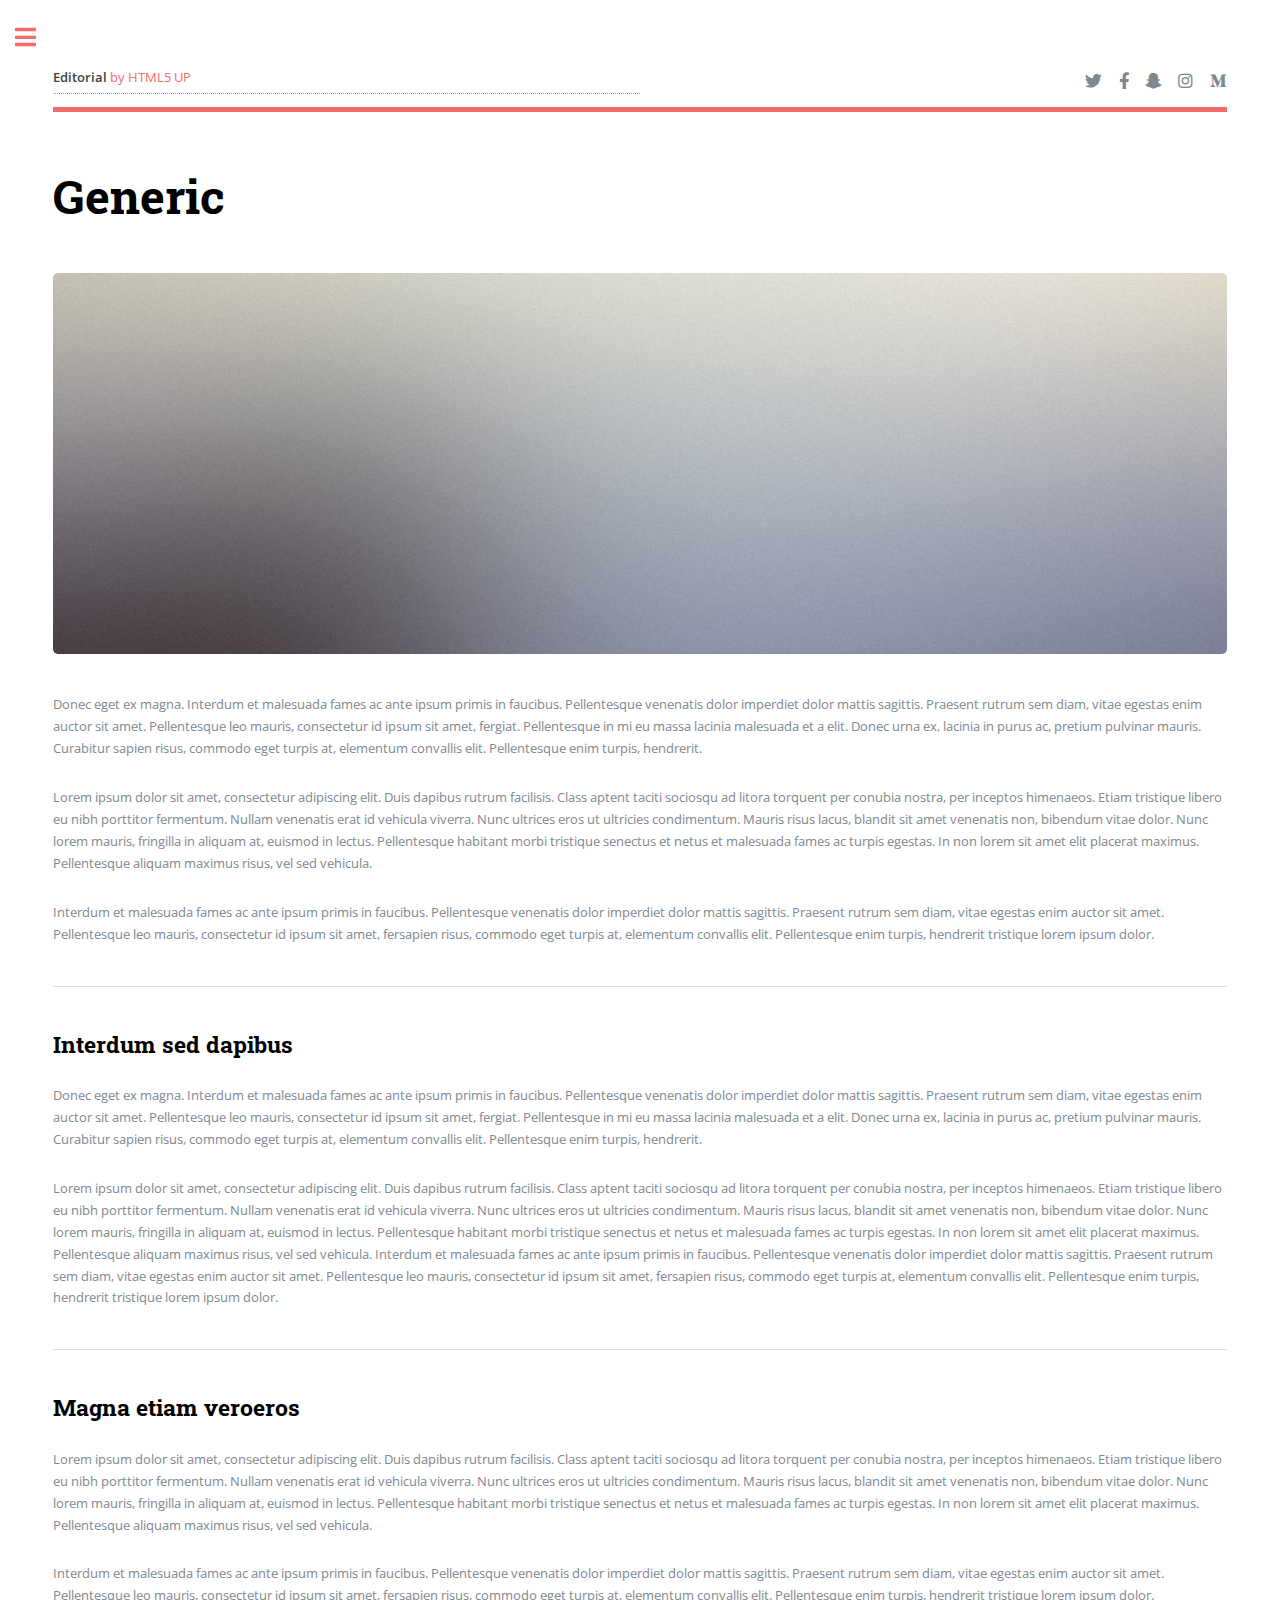
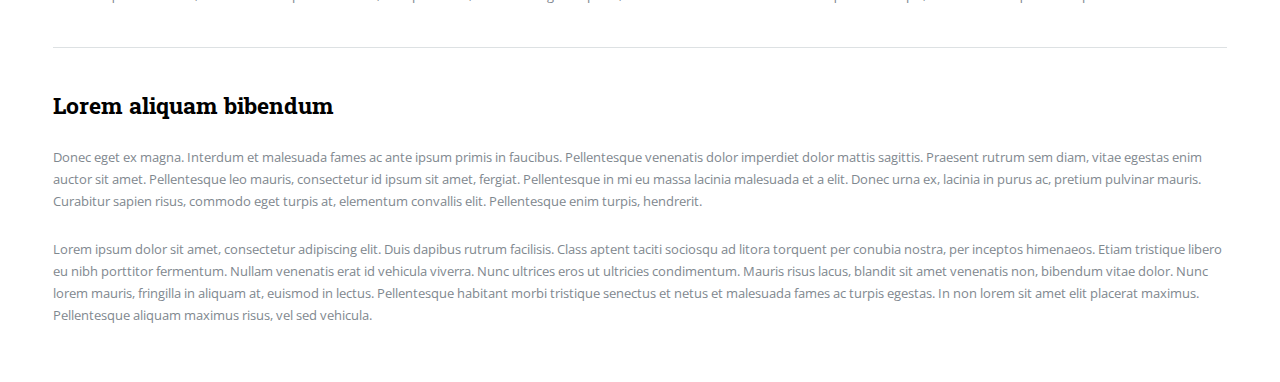
<file: generic.html>
<!DOCTYPE HTML>
<!--
	Editorial by HTML5 UP
	html5up.net | @ajlkn
	Free for personal and commercial use under the CCA 3.0 license (html5up.net/license)
-->
<html>
	<head>
		<title>Generic - Editorial by HTML5 UP</title>
		<meta charset="utf-8" />
		<meta name="viewport" content="width=device-width, initial-scale=1, user-scalable=no" />
		<link rel="stylesheet" href="assets/css/main.css" />
	</head>
	<body class="is-preload">

		<!-- Wrapper -->
			<div id="wrapper">

				<!-- Main -->
					<div id="main">
						<div class="inner">

							<!-- Header -->
								<header id="header">
									<a href="index.html" class="logo"><strong>Editorial</strong> by HTML5 UP</a>
									<ul class="icons">
										<li><a href="#" class="icon brands fa-twitter"><span class="label">Twitter</span></a></li>
										<li><a href="#" class="icon brands fa-facebook-f"><span class="label">Facebook</span></a></li>
										<li><a href="#" class="icon brands fa-snapchat-ghost"><span class="label">Snapchat</span></a></li>
										<li><a href="#" class="icon brands fa-instagram"><span class="label">Instagram</span></a></li>
										<li><a href="#" class="icon brands fa-medium-m"><span class="label">Medium</span></a></li>
									</ul>
								</header>

							<!-- Content -->
								<section>
									<header class="main">
										<h1>Generic</h1>
									</header>

									<span class="image main"><img src="images/pic11.jpg" alt="" /></span>

									<p>Donec eget ex magna. Interdum et malesuada fames ac ante ipsum primis in faucibus. Pellentesque venenatis dolor imperdiet dolor mattis sagittis. Praesent rutrum sem diam, vitae egestas enim auctor sit amet. Pellentesque leo mauris, consectetur id ipsum sit amet, fergiat. Pellentesque in mi eu massa lacinia malesuada et a elit. Donec urna ex, lacinia in purus ac, pretium pulvinar mauris. Curabitur sapien risus, commodo eget turpis at, elementum convallis elit. Pellentesque enim turpis, hendrerit.</p>
									<p>Lorem ipsum dolor sit amet, consectetur adipiscing elit. Duis dapibus rutrum facilisis. Class aptent taciti sociosqu ad litora torquent per conubia nostra, per inceptos himenaeos. Etiam tristique libero eu nibh porttitor fermentum. Nullam venenatis erat id vehicula viverra. Nunc ultrices eros ut ultricies condimentum. Mauris risus lacus, blandit sit amet venenatis non, bibendum vitae dolor. Nunc lorem mauris, fringilla in aliquam at, euismod in lectus. Pellentesque habitant morbi tristique senectus et netus et malesuada fames ac turpis egestas. In non lorem sit amet elit placerat maximus. Pellentesque aliquam maximus risus, vel sed vehicula.</p>
									<p>Interdum et malesuada fames ac ante ipsum primis in faucibus. Pellentesque venenatis dolor imperdiet dolor mattis sagittis. Praesent rutrum sem diam, vitae egestas enim auctor sit amet. Pellentesque leo mauris, consectetur id ipsum sit amet, fersapien risus, commodo eget turpis at, elementum convallis elit. Pellentesque enim turpis, hendrerit tristique lorem ipsum dolor.</p>

									<hr class="major" />

									<h2>Interdum sed dapibus</h2>
									<p>Donec eget ex magna. Interdum et malesuada fames ac ante ipsum primis in faucibus. Pellentesque venenatis dolor imperdiet dolor mattis sagittis. Praesent rutrum sem diam, vitae egestas enim auctor sit amet. Pellentesque leo mauris, consectetur id ipsum sit amet, fergiat. Pellentesque in mi eu massa lacinia malesuada et a elit. Donec urna ex, lacinia in purus ac, pretium pulvinar mauris. Curabitur sapien risus, commodo eget turpis at, elementum convallis elit. Pellentesque enim turpis, hendrerit.</p>
									<p>Lorem ipsum dolor sit amet, consectetur adipiscing elit. Duis dapibus rutrum facilisis. Class aptent taciti sociosqu ad litora torquent per conubia nostra, per inceptos himenaeos. Etiam tristique libero eu nibh porttitor fermentum. Nullam venenatis erat id vehicula viverra. Nunc ultrices eros ut ultricies condimentum. Mauris risus lacus, blandit sit amet venenatis non, bibendum vitae dolor. Nunc lorem mauris, fringilla in aliquam at, euismod in lectus. Pellentesque habitant morbi tristique senectus et netus et malesuada fames ac turpis egestas. In non lorem sit amet elit placerat maximus. Pellentesque aliquam maximus risus, vel sed vehicula. Interdum et malesuada fames ac ante ipsum primis in faucibus. Pellentesque venenatis dolor imperdiet dolor mattis sagittis. Praesent rutrum sem diam, vitae egestas enim auctor sit amet. Pellentesque leo mauris, consectetur id ipsum sit amet, fersapien risus, commodo eget turpis at, elementum convallis elit. Pellentesque enim turpis, hendrerit tristique lorem ipsum dolor.</p>

									<hr class="major" />

									<h2>Magna etiam veroeros</h2>
									<p>Lorem ipsum dolor sit amet, consectetur adipiscing elit. Duis dapibus rutrum facilisis. Class aptent taciti sociosqu ad litora torquent per conubia nostra, per inceptos himenaeos. Etiam tristique libero eu nibh porttitor fermentum. Nullam venenatis erat id vehicula viverra. Nunc ultrices eros ut ultricies condimentum. Mauris risus lacus, blandit sit amet venenatis non, bibendum vitae dolor. Nunc lorem mauris, fringilla in aliquam at, euismod in lectus. Pellentesque habitant morbi tristique senectus et netus et malesuada fames ac turpis egestas. In non lorem sit amet elit placerat maximus. Pellentesque aliquam maximus risus, vel sed vehicula.</p>
									<p>Interdum et malesuada fames ac ante ipsum primis in faucibus. Pellentesque venenatis dolor imperdiet dolor mattis sagittis. Praesent rutrum sem diam, vitae egestas enim auctor sit amet. Pellentesque leo mauris, consectetur id ipsum sit amet, fersapien risus, commodo eget turpis at, elementum convallis elit. Pellentesque enim turpis, hendrerit tristique lorem ipsum dolor.</p>

									<hr class="major" />

									<h2>Lorem aliquam bibendum</h2>
									<p>Donec eget ex magna. Interdum et malesuada fames ac ante ipsum primis in faucibus. Pellentesque venenatis dolor imperdiet dolor mattis sagittis. Praesent rutrum sem diam, vitae egestas enim auctor sit amet. Pellentesque leo mauris, consectetur id ipsum sit amet, fergiat. Pellentesque in mi eu massa lacinia malesuada et a elit. Donec urna ex, lacinia in purus ac, pretium pulvinar mauris. Curabitur sapien risus, commodo eget turpis at, elementum convallis elit. Pellentesque enim turpis, hendrerit.</p>
									<p>Lorem ipsum dolor sit amet, consectetur adipiscing elit. Duis dapibus rutrum facilisis. Class aptent taciti sociosqu ad litora torquent per conubia nostra, per inceptos himenaeos. Etiam tristique libero eu nibh porttitor fermentum. Nullam venenatis erat id vehicula viverra. Nunc ultrices eros ut ultricies condimentum. Mauris risus lacus, blandit sit amet venenatis non, bibendum vitae dolor. Nunc lorem mauris, fringilla in aliquam at, euismod in lectus. Pellentesque habitant morbi tristique senectus et netus et malesuada fames ac turpis egestas. In non lorem sit amet elit placerat maximus. Pellentesque aliquam maximus risus, vel sed vehicula.</p>

								</section>

						</div>
					</div>

				<!-- Sidebar -->
					<div id="sidebar">
						<div class="inner">

							<!-- Search -->
								<section id="search" class="alt">
									<form method="post" action="#">
										<input type="text" name="query" id="query" placeholder="Search" />
									</form>
								</section>

							<!-- Menu -->
								<nav id="menu">
									<header class="major">
										<h2>Menu</h2>
									</header>
									<ul>
										<li><a href="index.html">Homepage</a></li>
										<li><a href="generic.html">Generic</a></li>
										<li><a href="elements.html">Elements</a></li>
										<li>
											<span class="opener">Submenu</span>
											<ul>
												<li><a href="#">Lorem Dolor</a></li>
												<li><a href="#">Ipsum Adipiscing</a></li>
												<li><a href="#">Tempus Magna</a></li>
												<li><a href="#">Feugiat Veroeros</a></li>
											</ul>
										</li>
										<li><a href="#">Etiam Dolore</a></li>
										<li><a href="#">Adipiscing</a></li>
										<li>
											<span class="opener">Another Submenu</span>
											<ul>
												<li><a href="#">Lorem Dolor</a></li>
												<li><a href="#">Ipsum Adipiscing</a></li>
												<li><a href="#">Tempus Magna</a></li>
												<li><a href="#">Feugiat Veroeros</a></li>
											</ul>
										</li>
										<li><a href="#">Maximus Erat</a></li>
										<li><a href="#">Sapien Mauris</a></li>
										<li><a href="#">Amet Lacinia</a></li>
									</ul>
								</nav>

							<!-- Section -->
								<section>
									<header class="major">
										<h2>Ante interdum</h2>
									</header>
									<div class="mini-posts">
										<article>
											<a href="#" class="image"><img src="images/pic07.jpg" alt="" /></a>
											<p>Aenean ornare velit lacus, ac varius enim lorem ullamcorper dolore aliquam.</p>
										</article>
										<article>
											<a href="#" class="image"><img src="images/pic08.jpg" alt="" /></a>
											<p>Aenean ornare velit lacus, ac varius enim lorem ullamcorper dolore aliquam.</p>
										</article>
										<article>
											<a href="#" class="image"><img src="images/pic09.jpg" alt="" /></a>
											<p>Aenean ornare velit lacus, ac varius enim lorem ullamcorper dolore aliquam.</p>
										</article>
									</div>
									<ul class="actions">
										<li><a href="#" class="button">More</a></li>
									</ul>
								</section>

							<!-- Section -->
								<section>
									<header class="major">
										<h2>Get in touch</h2>
									</header>
									<p>Sed varius enim lorem ullamcorper dolore aliquam aenean ornare velit lacus, ac varius enim lorem ullamcorper dolore. Proin sed aliquam facilisis ante interdum. Sed nulla amet lorem feugiat tempus aliquam.</p>
									<ul class="contact">
										<li class="icon solid fa-envelope"><a href="#">information@untitled.tld</a></li>
										<li class="icon solid fa-phone">(000) 000-0000</li>
										<li class="icon solid fa-home">1234 Somewhere Road #8254<br />
										Nashville, TN 00000-0000</li>
									</ul>
								</section>

							<!-- Footer -->
								<footer id="footer">
									<p class="copyright">&copy; Untitled. All rights reserved. Demo Images: <a href="https://unsplash.com">Unsplash</a>. Design: <a href="https://html5up.net">HTML5 UP</a>.</p>
								</footer>

						</div>
					</div>

			</div>

		<!-- Scripts -->
			<script src="assets/js/jquery.min.js"></script>
			<script src="assets/js/browser.min.js"></script>
			<script src="assets/js/breakpoints.min.js"></script>
			<script src="assets/js/util.js"></script>
			<script src="assets/js/main.js"></script>

	</body>
</html>
</file>
<file: assets/css/main.css>
@import url(fontawesome-all.min.css);
@import url("https://fonts.googleapis.com/css?family=Open+Sans:400,600,400italic,600italic|Roboto+Slab:400,700");

html,
body,
div,
span,
applet,
object,
iframe,
h1,
h2,
h3,
h4,
h5,
h6,
p,
blockquote,
pre,
a,
abbr,
acronym,
address,
big,
cite,
code,
del,
dfn,
em,
img,
ins,
kbd,
q,
s,
samp,
small,
strike,
strong,
sub,
sup,
tt,
var,
b,
u,
i,
center,
dl,
dt,
dd,
ol,
ul,
li,
fieldset,
form,
label,
legend,
table,
caption,
tbody,
tfoot,
thead,
tr,
th,
td,
article,
aside,
canvas,
details,
embed,
figure,
figcaption,
footer,
header,
hgroup,
menu,
nav,
output,
ruby,
section,
summary,
time,
mark,
audio,
video {
  margin: 0;
  padding: 0;
  border: 0;
  font-size: 100%;
  font: inherit;
  vertical-align: baseline;
}

article,
aside,
details,
figcaption,
figure,
footer,
header,
hgroup,
menu,
nav,
section {
  display: block;
}

body {
  line-height: 1;
}

ol,
ul {
  list-style: none;
}

blockquote,
q {
  quotes: none;
}

blockquote:before,
blockquote:after,
q:before,
q:after {
  content: "";
  content: none;
}

table {
  border-collapse: collapse;
  border-spacing: 0;
}

body {
  -webkit-text-size-adjust: none;
}

mark {
  background-color: transparent;
  color: inherit;
}

input::-moz-focus-inner {
  border: 0;
  padding: 0;
}

input,
select,
textarea {
  -moz-appearance: none;
  -webkit-appearance: none;
  -ms-appearance: none;
  appearance: none;
}

/* Basic */
@-ms-viewport {
  width: device-width;
}

body {
  -ms-overflow-style: scrollbar;
}

@media screen and (max-width: 480px) {
  html,
  body {
    min-width: 320px;
  }
}

html {
  box-sizing: border-box;
  scroll-behavior: smooth;
}

*,
*:before,
*:after {
  box-sizing: inherit;
}

body {
  background: #ffffff;
}

body.is-preload *,
body.is-preload *:before,
body.is-preload *:after,
body.is-resizing *,
body.is-resizing *:before,
body.is-resizing *:after {
  -moz-animation: none !important;
  -webkit-animation: none !important;
  -ms-animation: none !important;
  animation: none !important;
  -moz-transition: none !important;
  -webkit-transition: none !important;
  -ms-transition: none !important;
  transition: none !important;
}

/* Type */
body,
input,
select,
textarea {
  color: #7f888f;
  font-family: "Open Sans", sans-serif;
  font-size: 13pt;
  font-weight: 400;
  line-height: 1.65;
}

@media screen and (max-width: 1680px) {
  body,
  input,
  select,
  textarea {
    font-size: 11pt;
  }
}

@media screen and (max-width: 1280px) {
  body,
  input,
  select,
  textarea {
    font-size: 10pt;
  }
}

@media screen and (max-width: 360px) {
  body,
  input,
  select,
  textarea {
    font-size: 9pt;
  }
}

a {
  -moz-transition: color 0.2s ease-in-out, border-bottom-color 0.2s ease-in-out;
  -webkit-transition: color 0.2s ease-in-out,
    border-bottom-color 0.2s ease-in-out;
  -ms-transition: color 0.2s ease-in-out, border-bottom-color 0.2s ease-in-out;
  transition: color 0.2s ease-in-out, border-bottom-color 0.2s ease-in-out;
  border-bottom: dotted 1px;
  color: #f56a6a;
  text-decoration: none;
}

a:hover {
  border-bottom-color: #f56a6a;
  color: #f56a6a !important;
}

a:hover strong {
  color: inherit;
}

strong,
b {
  color: #3d4449;
  font-weight: 600;
}

em,
i {
  font-style: italic;
}

p {
  margin: 0 0 2em 0;
}

h1,
h2,
h3,
h4,
h5,
h6 {
  color: black;
  font-family: "Roboto Slab", serif;
  font-weight: 700;
  line-height: 1.5;
  margin: 0 0 1em 0;
}

h1 a,
h2 a,
h3 a,
h4 a,
h5 a,
h6 a {
  color: inherit;
  text-decoration: inherit;
  border-bottom: 0;
}

h1 {
  font-size: 4em;
  margin: 0 0 0.5em 0;
  line-height: 1.3;
}

h2 {
  font-size: 1.75em;
}

h3 {
  font-size: 1.25em;
}

h4 {
  font-size: 1.1em;
}

h5 {
  font-size: 0.9em;
}

h6 {
  font-size: 0.7em;
}

@media screen and (max-width: 1680px) {
  h1 {
    font-size: 3.5em;
  }
}

@media screen and (max-width: 980px) {
  h1 {
    font-size: 3.25em;
  }
}

@media screen and (max-width: 736px) {
  h1 {
    font-size: 2em;
    line-height: 1.4;
  }

  h2 {
    font-size: 1.5em;
  }
}

sub {
  font-size: 0.8em;
  position: relative;
  top: 0.5em;
}

sup {
  font-size: 0.8em;
  position: relative;
  top: -0.5em;
}

blockquote {
  border-left: solid 3px rgba(210, 215, 217, 0.75);
  font-style: italic;
  margin: 0 0 2em 0;
  padding: 0.5em 0 0.5em 2em;
}

code {
  background: rgba(230, 235, 237, 0.25);
  border-radius: 0.375em;
  border: solid 1px rgba(210, 215, 217, 0.75);
  font-family: "Courier New", monospace;
  font-size: 0.9em;
  margin: 0 0.25em;
  padding: 0.25em 0.65em;
}

pre {
  -webkit-overflow-scrolling: touch;
  font-family: "Courier New", monospace;
  font-size: 0.9em;
  margin: 0 0 2em 0;
}

pre code {
  display: block;
  line-height: 1.75;
  padding: 1em 1.5em;
  overflow-x: auto;
}

hr {
  border: 0;
  border-bottom: solid 1px rgba(210, 215, 217, 0.75);
  margin: 2em 0;
}

hr.major {
  margin: 3em 0;
}

.align-left {
  text-align: left;
}

.align-center {
  text-align: center;
}

.align-right {
  text-align: right;
}

/* Row */
.row {
  display: flex;
  flex-wrap: wrap;
  box-sizing: border-box;
  align-items: stretch;
}

.row > * {
  box-sizing: border-box;
}

.row.gtr-uniform > * > :last-child {
  margin-bottom: 0;
}

.row.aln-left {
  justify-content: flex-start;
}

.row.aln-center {
  justify-content: center;
}

.row.aln-right {
  justify-content: flex-end;
}

.row.aln-top {
  align-items: flex-start;
}

.row.aln-middle {
  align-items: center;
}

.row.aln-bottom {
  align-items: flex-end;
}

.row > .imp {
  order: -1;
}

.row > .col-1 {
  width: 8.33333%;
}

.row > .off-1 {
  margin-left: 8.33333%;
}

.row > .col-2 {
  width: 16.66667%;
}

.row > .off-2 {
  margin-left: 16.66667%;
}

.row > .col-3 {
  width: 25%;
}

.row > .off-3 {
  margin-left: 25%;
}

.row > .col-4 {
  width: 33.33333%;
}

.row > .off-4 {
  margin-left: 33.33333%;
}

.row > .col-5 {
  width: 41.66667%;
}

.row > .off-5 {
  margin-left: 41.66667%;
}

.row > .col-6 {
  width: 50%;
}

.row > .off-6 {
  margin-left: 50%;
}

.row > .col-7 {
  width: 58.33333%;
}

.row > .off-7 {
  margin-left: 58.33333%;
}

.row > .col-8 {
  width: 66.66667%;
}

.row > .off-8 {
  margin-left: 66.66667%;
}

.row > .col-9 {
  width: 75%;
}

.row > .off-9 {
  margin-left: 75%;
}

.row > .col-10 {
  width: 83.33333%;
}

.row > .off-10 {
  margin-left: 83.33333%;
}

.row > .col-11 {
  width: 91.66667%;
}

.row > .off-11 {
  margin-left: 91.66667%;
}

.row > .col-12 {
  width: 100%;
}

.row > .off-12 {
  margin-left: 100%;
}

.row.gtr-0 {
  margin-top: 0;
  margin-left: 0em;
}

.row.gtr-0 > * {
  padding: 0 0 0 0em;
}

.row.gtr-0.gtr-uniform {
  margin-top: 0em;
}

.row.gtr-0.gtr-uniform > * {
  padding-top: 0em;
}

.row.gtr-25 {
  margin-top: 0;
  margin-left: -0.375em;
}

.row.gtr-25 > * {
  padding: 0 0 0 0.375em;
}

.row.gtr-25.gtr-uniform {
  margin-top: -0.375em;
}

.row.gtr-25.gtr-uniform > * {
  padding-top: 0.375em;
}

.row.gtr-50 {
  margin-top: 0;
  margin-left: -0.75em;
}

.row.gtr-50 > * {
  padding: 0 0 0 0.75em;
}

.row.gtr-50.gtr-uniform {
  margin-top: -0.75em;
}

.row.gtr-50.gtr-uniform > * {
  padding-top: 0.75em;
}

.row {
  margin-top: 0;
  margin-left: -1.5em;
}

.row > * {
  padding: 0 0 0 1.5em;
}

.row.gtr-uniform {
  margin-top: -1.5em;
}

.row.gtr-uniform > * {
  padding-top: 1.5em;
}

.row.gtr-150 {
  margin-top: 0;
  margin-left: -2.25em;
}

.row.gtr-150 > * {
  padding: 0 0 0 2.25em;
}

.row.gtr-150.gtr-uniform {
  margin-top: -2.25em;
}

.row.gtr-150.gtr-uniform > * {
  padding-top: 2.25em;
}

.row.gtr-200 {
  margin-top: 0;
  margin-left: -3em;
}

.row.gtr-200 > * {
  padding: 0 0 0 3em;
}

.row.gtr-200.gtr-uniform {
  margin-top: -3em;
}

.row.gtr-200.gtr-uniform > * {
  padding-top: 3em;
}

@media screen and (max-width: 1680px) {
  .row {
    display: flex;
    flex-wrap: wrap;
    box-sizing: border-box;
    align-items: stretch;
  }

  .row > * {
    box-sizing: border-box;
  }

  .row.gtr-uniform > * > :last-child {
    margin-bottom: 0;
  }

  .row.aln-left {
    justify-content: flex-start;
  }

  .row.aln-center {
    justify-content: center;
  }

  .row.aln-right {
    justify-content: flex-end;
  }

  .row.aln-top {
    align-items: flex-start;
  }

  .row.aln-middle {
    align-items: center;
  }

  .row.aln-bottom {
    align-items: flex-end;
  }

  .row > .imp-xlarge {
    order: -1;
  }

  .row > .col-1-xlarge {
    width: 8.33333%;
  }

  .row > .off-1-xlarge {
    margin-left: 8.33333%;
  }

  .row > .col-2-xlarge {
    width: 16.66667%;
  }

  .row > .off-2-xlarge {
    margin-left: 16.66667%;
  }

  .row > .col-3-xlarge {
    width: 25%;
  }

  .row > .off-3-xlarge {
    margin-left: 25%;
  }

  .row > .col-4-xlarge {
    width: 33.33333%;
  }

  .row > .off-4-xlarge {
    margin-left: 33.33333%;
  }

  .row > .col-5-xlarge {
    width: 41.66667%;
  }

  .row > .off-5-xlarge {
    margin-left: 41.66667%;
  }

  .row > .col-6-xlarge {
    width: 50%;
  }

  .row > .off-6-xlarge {
    margin-left: 50%;
  }

  .row > .col-7-xlarge {
    width: 58.33333%;
  }

  .row > .off-7-xlarge {
    margin-left: 58.33333%;
  }

  .row > .col-8-xlarge {
    width: 66.66667%;
  }

  .row > .off-8-xlarge {
    margin-left: 66.66667%;
  }

  .row > .col-9-xlarge {
    width: 75%;
  }

  .row > .off-9-xlarge {
    margin-left: 75%;
  }

  .row > .col-10-xlarge {
    width: 83.33333%;
  }

  .row > .off-10-xlarge {
    margin-left: 83.33333%;
  }

  .row > .col-11-xlarge {
    width: 91.66667%;
  }

  .row > .off-11-xlarge {
    margin-left: 91.66667%;
  }

  .row > .col-12-xlarge {
    width: 100%;
  }

  .row > .off-12-xlarge {
    margin-left: 100%;
  }

  .row.gtr-0 {
    margin-top: 0;
    margin-left: 0em;
  }

  .row.gtr-0 > * {
    padding: 0 0 0 0em;
  }

  .row.gtr-0.gtr-uniform {
    margin-top: 0em;
  }

  .row.gtr-0.gtr-uniform > * {
    padding-top: 0em;
  }

  .row.gtr-25 {
    margin-top: 0;
    margin-left: -0.375em;
  }

  .row.gtr-25 > * {
    padding: 0 0 0 0.375em;
  }

  .row.gtr-25.gtr-uniform {
    margin-top: -0.375em;
  }

  .row.gtr-25.gtr-uniform > * {
    padding-top: 0.375em;
  }

  .row.gtr-50 {
    margin-top: 0;
    margin-left: -0.75em;
  }

  .row.gtr-50 > * {
    padding: 0 0 0 0.75em;
  }

  .row.gtr-50.gtr-uniform {
    margin-top: -0.75em;
  }

  .row.gtr-50.gtr-uniform > * {
    padding-top: 0.75em;
  }

  .row {
    margin-top: 0;
    margin-left: -1.5em;
  }

  .row > * {
    padding: 0 0 0 1.5em;
  }

  .row.gtr-uniform {
    margin-top: -1.5em;
  }

  .row.gtr-uniform > * {
    padding-top: 1.5em;
  }

  .row.gtr-150 {
    margin-top: 0;
    margin-left: -2.25em;
  }

  .row.gtr-150 > * {
    padding: 0 0 0 2.25em;
  }

  .row.gtr-150.gtr-uniform {
    margin-top: -2.25em;
  }

  .row.gtr-150.gtr-uniform > * {
    padding-top: 2.25em;
  }

  .row.gtr-200 {
    margin-top: 0;
    margin-left: -3em;
  }

  .row.gtr-200 > * {
    padding: 0 0 0 3em;
  }

  .row.gtr-200.gtr-uniform {
    margin-top: -3em;
  }

  .row.gtr-200.gtr-uniform > * {
    padding-top: 3em;
  }
}

@media screen and (max-width: 1280px) {
  .row {
    display: flex;
    flex-wrap: wrap;
    box-sizing: border-box;
    align-items: stretch;
  }

  .row > * {
    box-sizing: border-box;
  }

  .row.gtr-uniform > * > :last-child {
    margin-bottom: 0;
  }

  .row.aln-left {
    justify-content: flex-start;
  }

  .row.aln-center {
    justify-content: center;
  }

  .row.aln-right {
    justify-content: flex-end;
  }

  .row.aln-top {
    align-items: flex-start;
  }

  .row.aln-middle {
    align-items: center;
  }

  .row.aln-bottom {
    align-items: flex-end;
  }

  .row > .imp-large {
    order: -1;
  }

  .row > .col-1-large {
    width: 8.33333%;
  }

  .row > .off-1-large {
    margin-left: 8.33333%;
  }

  .row > .col-2-large {
    width: 16.66667%;
  }

  .row > .off-2-large {
    margin-left: 16.66667%;
  }

  .row > .col-3-large {
    width: 25%;
  }

  .row > .off-3-large {
    margin-left: 25%;
  }

  .row > .col-4-large {
    width: 33.33333%;
  }

  .row > .off-4-large {
    margin-left: 33.33333%;
  }

  .row > .col-5-large {
    width: 41.66667%;
  }

  .row > .off-5-large {
    margin-left: 41.66667%;
  }

  .row > .col-6-large {
    width: 50%;
  }

  .row > .off-6-large {
    margin-left: 50%;
  }

  .row > .col-7-large {
    width: 58.33333%;
  }

  .row > .off-7-large {
    margin-left: 58.33333%;
  }

  .row > .col-8-large {
    width: 66.66667%;
  }

  .row > .off-8-large {
    margin-left: 66.66667%;
  }

  .row > .col-9-large {
    width: 75%;
  }

  .row > .off-9-large {
    margin-left: 75%;
  }

  .row > .col-10-large {
    width: 83.33333%;
  }

  .row > .off-10-large {
    margin-left: 83.33333%;
  }

  .row > .col-11-large {
    width: 91.66667%;
  }

  .row > .off-11-large {
    margin-left: 91.66667%;
  }

  .row > .col-12-large {
    width: 100%;
  }

  .row > .off-12-large {
    margin-left: 100%;
  }

  .row.gtr-0 {
    margin-top: 0;
    margin-left: 0em;
  }

  .row.gtr-0 > * {
    padding: 0 0 0 0em;
  }

  .row.gtr-0.gtr-uniform {
    margin-top: 0em;
  }

  .row.gtr-0.gtr-uniform > * {
    padding-top: 0em;
  }

  .row.gtr-25 {
    margin-top: 0;
    margin-left: -0.375em;
  }

  .row.gtr-25 > * {
    padding: 0 0 0 0.375em;
  }

  .row.gtr-25.gtr-uniform {
    margin-top: -0.375em;
  }

  .row.gtr-25.gtr-uniform > * {
    padding-top: 0.375em;
  }

  .row.gtr-50 {
    margin-top: 0;
    margin-left: -0.75em;
  }

  .row.gtr-50 > * {
    padding: 0 0 0 0.75em;
  }

  .row.gtr-50.gtr-uniform {
    margin-top: -0.75em;
  }

  .row.gtr-50.gtr-uniform > * {
    padding-top: 0.75em;
  }

  .row {
    margin-top: 0;
    margin-left: -1.5em;
  }

  .row > * {
    padding: 0 0 0 1.5em;
  }

  .row.gtr-uniform {
    margin-top: -1.5em;
  }

  .row.gtr-uniform > * {
    padding-top: 1.5em;
  }

  .row.gtr-150 {
    margin-top: 0;
    margin-left: -2.25em;
  }

  .row.gtr-150 > * {
    padding: 0 0 0 2.25em;
  }

  .row.gtr-150.gtr-uniform {
    margin-top: -2.25em;
  }

  .row.gtr-150.gtr-uniform > * {
    padding-top: 2.25em;
  }

  .row.gtr-200 {
    margin-top: 0;
    margin-left: -3em;
  }

  .row.gtr-200 > * {
    padding: 0 0 0 3em;
  }

  .row.gtr-200.gtr-uniform {
    margin-top: -3em;
  }

  .row.gtr-200.gtr-uniform > * {
    padding-top: 3em;
  }
}

@media screen and (max-width: 980px) {
  .row {
    display: flex;
    flex-wrap: wrap;
    box-sizing: border-box;
    align-items: stretch;
  }

  .row > * {
    box-sizing: border-box;
  }

  .row.gtr-uniform > * > :last-child {
    margin-bottom: 0;
  }

  .row.aln-left {
    justify-content: flex-start;
  }

  .row.aln-center {
    justify-content: center;
  }

  .row.aln-right {
    justify-content: flex-end;
  }

  .row.aln-top {
    align-items: flex-start;
  }

  .row.aln-middle {
    align-items: center;
  }

  .row.aln-bottom {
    align-items: flex-end;
  }

  .row > .imp-medium {
    order: -1;
  }

  .row > .col-1-medium {
    width: 8.33333%;
  }

  .row > .off-1-medium {
    margin-left: 8.33333%;
  }

  .row > .col-2-medium {
    width: 16.66667%;
  }

  .row > .off-2-medium {
    margin-left: 16.66667%;
  }

  .row > .col-3-medium {
    width: 25%;
  }

  .row > .off-3-medium {
    margin-left: 25%;
  }

  .row > .col-4-medium {
    width: 33.33333%;
  }

  .row > .off-4-medium {
    margin-left: 33.33333%;
  }

  .row > .col-5-medium {
    width: 41.66667%;
  }

  .row > .off-5-medium {
    margin-left: 41.66667%;
  }

  .row > .col-6-medium {
    width: 50%;
  }

  .row > .off-6-medium {
    margin-left: 50%;
  }

  .row > .col-7-medium {
    width: 58.33333%;
  }

  .row > .off-7-medium {
    margin-left: 58.33333%;
  }

  .row > .col-8-medium {
    width: 66.66667%;
  }

  .row > .off-8-medium {
    margin-left: 66.66667%;
  }

  .row > .col-9-medium {
    width: 75%;
  }

  .row > .off-9-medium {
    margin-left: 75%;
  }

  .row > .col-10-medium {
    width: 83.33333%;
  }

  .row > .off-10-medium {
    margin-left: 83.33333%;
  }

  .row > .col-11-medium {
    width: 91.66667%;
  }

  .row > .off-11-medium {
    margin-left: 91.66667%;
  }

  .row > .col-12-medium {
    width: 100%;
  }

  .row > .off-12-medium {
    margin-left: 100%;
  }

  .row.gtr-0 {
    margin-top: 0;
    margin-left: 0em;
  }

  .row.gtr-0 > * {
    padding: 0 0 0 0em;
  }

  .row.gtr-0.gtr-uniform {
    margin-top: 0em;
  }

  .row.gtr-0.gtr-uniform > * {
    padding-top: 0em;
  }

  .row.gtr-25 {
    margin-top: 0;
    margin-left: -0.375em;
  }

  .row.gtr-25 > * {
    padding: 0 0 0 0.375em;
  }

  .row.gtr-25.gtr-uniform {
    margin-top: -0.375em;
  }

  .row.gtr-25.gtr-uniform > * {
    padding-top: 0.375em;
  }

  .row.gtr-50 {
    margin-top: 0;
    margin-left: -0.75em;
  }

  .row.gtr-50 > * {
    padding: 0 0 0 0.75em;
  }

  .row.gtr-50.gtr-uniform {
    margin-top: -0.75em;
  }

  .row.gtr-50.gtr-uniform > * {
    padding-top: 0.75em;
  }

  .row {
    margin-top: 0;
    margin-left: -1.5em;
  }

  .row > * {
    padding: 0 0 0 1.5em;
  }

  .row.gtr-uniform {
    margin-top: -1.5em;
  }

  .row.gtr-uniform > * {
    padding-top: 1.5em;
  }

  .row.gtr-150 {
    margin-top: 0;
    margin-left: -2.25em;
  }

  .row.gtr-150 > * {
    padding: 0 0 0 2.25em;
  }

  .row.gtr-150.gtr-uniform {
    margin-top: -2.25em;
  }

  .row.gtr-150.gtr-uniform > * {
    padding-top: 2.25em;
  }

  .row.gtr-200 {
    margin-top: 0;
    margin-left: -3em;
  }

  .row.gtr-200 > * {
    padding: 0 0 0 3em;
  }

  .row.gtr-200.gtr-uniform {
    margin-top: -3em;
  }

  .row.gtr-200.gtr-uniform > * {
    padding-top: 3em;
  }
}

@media screen and (max-width: 736px) {
  .row {
    display: flex;
    flex-wrap: wrap;
    box-sizing: border-box;
    align-items: stretch;
  }

  .row > * {
    box-sizing: border-box;
  }

  .row.gtr-uniform > * > :last-child {
    margin-bottom: 0;
  }

  .row.aln-left {
    justify-content: flex-start;
  }

  .row.aln-center {
    justify-content: center;
  }

  .row.aln-right {
    justify-content: flex-end;
  }

  .row.aln-top {
    align-items: flex-start;
  }

  .row.aln-middle {
    align-items: center;
  }

  .row.aln-bottom {
    align-items: flex-end;
  }

  .row > .imp-small {
    order: -1;
  }

  .row > .col-1-small {
    width: 8.33333%;
  }

  .row > .off-1-small {
    margin-left: 8.33333%;
  }

  .row > .col-2-small {
    width: 16.66667%;
  }

  .row > .off-2-small {
    margin-left: 16.66667%;
  }

  .row > .col-3-small {
    width: 25%;
  }

  .row > .off-3-small {
    margin-left: 25%;
  }

  .row > .col-4-small {
    width: 33.33333%;
  }

  .row > .off-4-small {
    margin-left: 33.33333%;
  }

  .row > .col-5-small {
    width: 41.66667%;
  }

  .row > .off-5-small {
    margin-left: 41.66667%;
  }

  .row > .col-6-small {
    width: 50%;
  }

  .row > .off-6-small {
    margin-left: 50%;
  }

  .row > .col-7-small {
    width: 58.33333%;
  }

  .row > .off-7-small {
    margin-left: 58.33333%;
  }

  .row > .col-8-small {
    width: 66.66667%;
  }

  .row > .off-8-small {
    margin-left: 66.66667%;
  }

  .row > .col-9-small {
    width: 75%;
  }

  .row > .off-9-small {
    margin-left: 75%;
  }

  .row > .col-10-small {
    width: 83.33333%;
  }

  .row > .off-10-small {
    margin-left: 83.33333%;
  }

  .row > .col-11-small {
    width: 91.66667%;
  }

  .row > .off-11-small {
    margin-left: 91.66667%;
  }

  .row > .col-12-small {
    width: 100%;
  }

  .row > .off-12-small {
    margin-left: 100%;
  }

  .row.gtr-0 {
    margin-top: 0;
    margin-left: 0em;
  }

  .row.gtr-0 > * {
    padding: 0 0 0 0em;
  }

  .row.gtr-0.gtr-uniform {
    margin-top: 0em;
  }

  .row.gtr-0.gtr-uniform > * {
    padding-top: 0em;
  }

  .row.gtr-25 {
    margin-top: 0;
    margin-left: -0.375em;
  }

  .row.gtr-25 > * {
    padding: 0 0 0 0.375em;
  }

  .row.gtr-25.gtr-uniform {
    margin-top: -0.375em;
  }

  .row.gtr-25.gtr-uniform > * {
    padding-top: 0.375em;
  }

  .row.gtr-50 {
    margin-top: 0;
    margin-left: -0.75em;
  }

  .row.gtr-50 > * {
    padding: 0 0 0 0.75em;
  }

  .row.gtr-50.gtr-uniform {
    margin-top: -0.75em;
  }

  .row.gtr-50.gtr-uniform > * {
    padding-top: 0.75em;
  }

  .row {
    margin-top: 0;
    margin-left: -1.5em;
  }

  .row > * {
    padding: 0 0 0 1.5em;
  }

  .row.gtr-uniform {
    margin-top: -1.5em;
  }

  .row.gtr-uniform > * {
    padding-top: 1.5em;
  }

  .row.gtr-150 {
    margin-top: 0;
    margin-left: -2.25em;
  }

  .row.gtr-150 > * {
    padding: 0 0 0 2.25em;
  }

  .row.gtr-150.gtr-uniform {
    margin-top: -2.25em;
  }

  .row.gtr-150.gtr-uniform > * {
    padding-top: 2.25em;
  }

  .row.gtr-200 {
    margin-top: 0;
    margin-left: -3em;
  }

  .row.gtr-200 > * {
    padding: 0 0 0 3em;
  }

  .row.gtr-200.gtr-uniform {
    margin-top: -3em;
  }

  .row.gtr-200.gtr-uniform > * {
    padding-top: 3em;
  }
}

@media screen and (max-width: 480px) {
  .row {
    display: flex;
    flex-wrap: wrap;
    box-sizing: border-box;
    align-items: stretch;
  }

  .row > * {
    box-sizing: border-box;
  }

  .row.gtr-uniform > * > :last-child {
    margin-bottom: 0;
  }

  .row.aln-left {
    justify-content: flex-start;
  }

  .row.aln-center {
    justify-content: center;
  }

  .row.aln-right {
    justify-content: flex-end;
  }

  .row.aln-top {
    align-items: flex-start;
  }

  .row.aln-middle {
    align-items: center;
  }

  .row.aln-bottom {
    align-items: flex-end;
  }

  .row > .imp-xsmall {
    order: -1;
  }

  .row > .col-1-xsmall {
    width: 8.33333%;
  }

  .row > .off-1-xsmall {
    margin-left: 8.33333%;
  }

  .row > .col-2-xsmall {
    width: 16.66667%;
  }

  .row > .off-2-xsmall {
    margin-left: 16.66667%;
  }

  .row > .col-3-xsmall {
    width: 25%;
  }

  .row > .off-3-xsmall {
    margin-left: 25%;
  }

  .row > .col-4-xsmall {
    width: 33.33333%;
  }

  .row > .off-4-xsmall {
    margin-left: 33.33333%;
  }

  .row > .col-5-xsmall {
    width: 41.66667%;
  }

  .row > .off-5-xsmall {
    margin-left: 41.66667%;
  }

  .row > .col-6-xsmall {
    width: 50%;
  }

  .row > .off-6-xsmall {
    margin-left: 50%;
  }

  .row > .col-7-xsmall {
    width: 58.33333%;
  }

  .row > .off-7-xsmall {
    margin-left: 58.33333%;
  }

  .row > .col-8-xsmall {
    width: 66.66667%;
  }

  .row > .off-8-xsmall {
    margin-left: 66.66667%;
  }

  .row > .col-9-xsmall {
    width: 75%;
  }

  .row > .off-9-xsmall {
    margin-left: 75%;
  }

  .row > .col-10-xsmall {
    width: 83.33333%;
  }

  .row > .off-10-xsmall {
    margin-left: 83.33333%;
  }

  .row > .col-11-xsmall {
    width: 91.66667%;
  }

  .row > .off-11-xsmall {
    margin-left: 91.66667%;
  }

  .row > .col-12-xsmall {
    width: 100%;
  }

  .row > .off-12-xsmall {
    margin-left: 100%;
  }

  .row.gtr-0 {
    margin-top: 0;
    margin-left: 0em;
  }

  .row.gtr-0 > * {
    padding: 0 0 0 0em;
  }

  .row.gtr-0.gtr-uniform {
    margin-top: 0em;
  }

  .row.gtr-0.gtr-uniform > * {
    padding-top: 0em;
  }

  .row.gtr-25 {
    margin-top: 0;
    margin-left: -0.375em;
  }

  .row.gtr-25 > * {
    padding: 0 0 0 0.375em;
  }

  .row.gtr-25.gtr-uniform {
    margin-top: -0.375em;
  }

  .row.gtr-25.gtr-uniform > * {
    padding-top: 0.375em;
  }

  .row.gtr-50 {
    margin-top: 0;
    margin-left: -0.75em;
  }

  .row.gtr-50 > * {
    padding: 0 0 0 0.75em;
  }

  .row.gtr-50.gtr-uniform {
    margin-top: -0.75em;
  }

  .row.gtr-50.gtr-uniform > * {
    padding-top: 0.75em;
  }

  .row {
    margin-top: 0;
    margin-left: -1.5em;
  }

  .row > * {
    padding: 0 0 0 1.5em;
  }

  .row.gtr-uniform {
    margin-top: -1.5em;
  }

  .row.gtr-uniform > * {
    padding-top: 1.5em;
  }

  .row.gtr-150 {
    margin-top: 0;
    margin-left: -2.25em;
  }

  .row.gtr-150 > * {
    padding: 0 0 0 2.25em;
  }

  .row.gtr-150.gtr-uniform {
    margin-top: -2.25em;
  }

  .row.gtr-150.gtr-uniform > * {
    padding-top: 2.25em;
  }

  .row.gtr-200 {
    margin-top: 0;
    margin-left: -3em;
  }

  .row.gtr-200 > * {
    padding: 0 0 0 3em;
  }

  .row.gtr-200.gtr-uniform {
    margin-top: -3em;
  }

  .row.gtr-200.gtr-uniform > * {
    padding-top: 3em;
  }
}

/* Section/Article */
section.special,
article.special {
  text-align: center;
}

header p {
  font-family: "Roboto Slab", serif;
  font-size: 1em;
  font-weight: 400;
  letter-spacing: 0.075em;
  margin-top: -0.5em;
  text-transform: uppercase;
}

header.major > :last-child {
  border-bottom: solid 3px #f56a6a;
  display: inline-block;
  margin: 0 0 2em 0;
  padding: 0 0.75em 0.5em 0;
}

header.main > :last-child {
  margin: 0 0 1em 0;
}

/* Form */
form {
  margin: 0 0 2em 0;
}

label {
  color: #3d4449;
  display: block;
  font-size: 0.9em;
  font-weight: 600;
  margin: 0 0 1em 0;
}

input[type="text"],
input[type="password"],
input[type="email"],
input[type="tel"],
input[type="search"],
input[type="url"],
select,
textarea {
  -moz-appearance: none;
  -webkit-appearance: none;
  -ms-appearance: none;
  appearance: none;
  background: #ffffff;
  border-radius: 0.375em;
  border: none;
  border: solid 1px rgba(210, 215, 217, 0.75);
  color: inherit;
  display: block;
  outline: 0;
  padding: 0 1em;
  text-decoration: none;
  width: 100%;
}

input[type="text"]:invalid,
input[type="password"]:invalid,
input[type="email"]:invalid,
input[type="tel"]:invalid,
input[type="search"]:invalid,
input[type="url"]:invalid,
select:invalid,
textarea:invalid {
  box-shadow: none;
}

input[type="text"]:focus,
input[type="password"]:focus,
input[type="email"]:focus,
input[type="tel"]:focus,
input[type="search"]:focus,
input[type="url"]:focus,
select:focus,
textarea:focus {
  border-color: #f56a6a;
  box-shadow: 0 0 0 1px #f56a6a;
}

select {
  background-image: url("data:image/svg+xml;charset=utf8,%3Csvg xmlns='http://www.w3.org/2000/svg' width='40' height='40' preserveAspectRatio='none' viewBox='0 0 40 40'%3E%3Cpath d='M9.4,12.3l10.4,10.4l10.4-10.4c0.2-0.2,0.5-0.4,0.9-0.4c0.3,0,0.6,0.1,0.9,0.4l3.3,3.3c0.2,0.2,0.4,0.5,0.4,0.9 c0,0.4-0.1,0.6-0.4,0.9L20.7,31.9c-0.2,0.2-0.5,0.4-0.9,0.4c-0.3,0-0.6-0.1-0.9-0.4L4.3,17.3c-0.2-0.2-0.4-0.5-0.4-0.9 c0-0.4,0.1-0.6,0.4-0.9l3.3-3.3c0.2-0.2,0.5-0.4,0.9-0.4S9.1,12.1,9.4,12.3z' fill='rgba(210, 215, 217, 0.75)' /%3E%3C/svg%3E");
  background-size: 1.25em;
  background-repeat: no-repeat;
  background-position: calc(100% - 1em) center;
  height: 2.75em;
  padding-right: 2.75em;
  text-overflow: ellipsis;
}

select option {
  color: #ffffff;
  background: #1f1f1f;
}

select:focus::-ms-value {
  background-color: transparent;
}

select::-ms-expand {
  display: none;
}

input[type="text"],
input[type="password"],
input[type="email"],
input[type="tel"],
input[type="search"],
input[type="url"],
select {
  height: 2.75em;
}

textarea {
  padding: 0.75em 1em;
}

input[type="checkbox"],
input[type="radio"] {
  -moz-appearance: none;
  -webkit-appearance: none;
  -ms-appearance: none;
  appearance: none;
  display: block;
  float: left;
  margin-right: -2em;
  opacity: 0;
  width: 1em;
  z-index: -1;
}

input[type="checkbox"] + label,
input[type="radio"] + label {
  text-decoration: none;
  color: #7f888f;
  cursor: pointer;
  display: inline-block;
  font-size: 1em;
  font-weight: 400;
  padding-left: 2.4em;
  padding-right: 0.75em;
  position: relative;
}

input[type="checkbox"] + label:before,
input[type="radio"] + label:before {
  -moz-osx-font-smoothing: grayscale;
  -webkit-font-smoothing: antialiased;
  display: inline-block;
  font-style: normal;
  font-variant: normal;
  text-rendering: auto;
  line-height: 1;
  text-transform: none !important;
  font-family: "Font Awesome 5 Free";
  font-weight: 900;
}

input[type="checkbox"] + label:before,
input[type="radio"] + label:before {
  background: #ffffff;
  border-radius: 0.375em;
  border: solid 1px rgba(210, 215, 217, 0.75);
  content: "";
  display: inline-block;
  font-size: 0.8em;
  height: 2.0625em;
  left: 0;
  line-height: 2.0625em;
  position: absolute;
  text-align: center;
  top: 0;
  width: 2.0625em;
}

input[type="checkbox"]:checked + label:before,
input[type="radio"]:checked + label:before {
  background: #3d4449;
  border-color: #3d4449;
  color: #ffffff;
  content: "\f00c";
}

input[type="checkbox"]:focus + label:before,
input[type="radio"]:focus + label:before {
  border-color: #f56a6a;
  box-shadow: 0 0 0 1px #f56a6a;
}

input[type="checkbox"] + label:before {
  border-radius: 0.375em;
}

input[type="radio"] + label:before {
  border-radius: 100%;
}

::-webkit-input-placeholder {
  color: #9fa3a6 !important;
  opacity: 1;
}

:-moz-placeholder {
  color: #9fa3a6 !important;
  opacity: 1;
}

::-moz-placeholder {
  color: #9fa3a6 !important;
  opacity: 1;
}

:-ms-input-placeholder {
  color: #9fa3a6 !important;
  opacity: 1;
}

/* Box */
.box {
  border-radius: 0.375em;
  border: solid 1px rgba(210, 215, 217, 0.75);
  margin-bottom: 2em;
  padding: 1.5em;
}

.box > :last-child,
.box > :last-child > :last-child,
.box > :last-child > :last-child > :last-child {
  margin-bottom: 0;
}

.box.alt {
  border: 0;
  border-radius: 0;
  padding: 0;
}

/* Icon */
.icon {
  text-decoration: none;
  border-bottom: none;
  position: relative;
}

.icon:before {
  -moz-osx-font-smoothing: grayscale;
  -webkit-font-smoothing: antialiased;
  display: inline-block;
  font-style: normal;
  font-variant: normal;
  text-rendering: auto;
  line-height: 1;
  text-transform: none !important;
  font-family: "Font Awesome 5 Free";
  font-weight: 400;
}

.icon > .label {
  display: none;
}

.icon:before {
  line-height: inherit;
}

.icon.solid:before {
  font-weight: 900;
}

.icon.brands:before {
  font-family: "Font Awesome 5 Brands";
}

/* Image */
.image {
  border-radius: 0.375em;
  border: 0;
  display: inline-block;
  position: relative;
}
.image img {
  border-radius: 0.375em;
  display: block;
}

.image.left,
.image.right {
  max-width: 40%;
}

.image.left img,
.image.right img {
  width: 100%;
}

.image.left {
  float: left;
  padding: 0 1.5em 1em 0;
  top: 0.25em;
}

.image.right {
  float: right;
  padding: 0 0 1em 1.5em;
  top: 0.25em;
}

.image.fit {
  display: block;
  margin: 0 0 2em 0;
  width: 100%;
}

.image.fit img {
  width: 100%;
}

.image.main {
  display: block;
  margin: 0 0 3em 0;
  width: 100%;
}

.image.main img {
  width: 100%;
}

a.image {
  overflow: hidden;
}

a.image img {
  -moz-transition: -moz-transform 0.2s ease;
  -webkit-transition: -webkit-transform 0.2s ease;
  -ms-transition: -ms-transform 0.2s ease;
  transition: transform 0.2s ease;
}

a.image:hover img {
  -moz-transform: scale(1.075);
  -webkit-transform: scale(1.075);
  -ms-transform: scale(1.075);
  transform: scale(1.075);
}

/* List */
ol {
  list-style: decimal;
  margin: 0 0 2em 0;
  padding-left: 1.25em;
}

ol li {
  padding-left: 0.25em;
}

ul {
  list-style: disc;
  margin: 0 0 2em 0;
  padding-left: 1em;
}

ul li {
  padding-left: 0.5em;
}

ul.alt {
  list-style: none;
  padding-left: 0;
}

ul.alt li {
  border-top: solid 1px rgba(210, 215, 217, 0.75);
  padding: 0.5em 0;
}

ul.alt li:first-child {
  border-top: 0;
  padding-top: 0;
}

dl {
  margin: 0 0 2em 0;
}

dl dt {
  display: block;
  font-weight: 600;
  margin: 0 0 1em 0;
}

dl dd {
  margin-left: 2em;
}

/* Actions */
ul.actions {
  display: -moz-flex;
  display: -webkit-flex;
  display: -ms-flex;
  display: flex;
  cursor: default;
  list-style: none;
  margin-left: -1em;
  padding-left: 0;
}

ul.actions li {
  padding: 0 0 0 1em;
  vertical-align: middle;
}

ul.actions.special {
  -moz-justify-content: center;
  -webkit-justify-content: center;
  -ms-justify-content: center;
  justify-content: center;
  width: 100%;
  margin-left: 0;
}

ul.actions.special li:first-child {
  padding-left: 0;
}

ul.actions.stacked {
  -moz-flex-direction: column;
  -webkit-flex-direction: column;
  -ms-flex-direction: column;
  flex-direction: column;
  margin-left: 0;
}

ul.actions.stacked li {
  padding: 1.3em 0 0 0;
}

ul.actions.stacked li:first-child {
  padding-top: 0;
}

ul.actions.fit {
  width: calc(100% + 1em);
}

ul.actions.fit li {
  -moz-flex-grow: 1;
  -webkit-flex-grow: 1;
  -ms-flex-grow: 1;
  flex-grow: 1;
  -moz-flex-shrink: 1;
  -webkit-flex-shrink: 1;
  -ms-flex-shrink: 1;
  flex-shrink: 1;
  width: 100%;
}

ul.actions.fit li > * {
  width: 100%;
}

ul.actions.fit.stacked {
  width: 100%;
}

/* Icons */
ul.icons {
  cursor: default;
  list-style: none;
  padding-left: 0;
}

ul.icons li {
  display: inline-block;
  padding: 0 1em 0 0;
}

ul.icons li:last-child {
  padding-right: 0;
}

ul.icons li .icon {
  color: inherit;
}

ul.icons li .icon:before {
  font-size: 1.25em;
}

/* Contact */
ul.contact {
  list-style: none;
  padding: 0;
}

ul.contact li {
  text-decoration: none;
  border-top: solid 1px rgba(210, 215, 217, 0.75);
  margin: 1.5em 0 0 0;
  padding: 1.5em 0 0 3em;
  position: relative;
}

ul.contact li:before {
  -moz-osx-font-smoothing: grayscale;
  -webkit-font-smoothing: antialiased;
  display: inline-block;
  font-style: normal;
  font-variant: normal;
  text-rendering: auto;
  line-height: 1;
  text-transform: none !important;
  font-family: "Font Awesome 5 Free";
  font-weight: 400;
}

ul.contact li:before {
  color: #f56a6a;
  display: inline-block;
  font-size: 1.5em;
  height: 1.125em;
  left: 0;
  line-height: 1.125em;
  position: absolute;
  text-align: center;
  top: 1em;
  width: 1.5em;
}

ul.contact li:first-child {
  border-top: 0;
  margin-top: 0;
  padding-top: 0;
}

ul.contact li:first-child:before {
  top: 0;
}

ul.contact li a {
  color: inherit;
}

/* Pagination */
ul.pagination {
  cursor: default;
  list-style: none;
  padding-left: 0;
}

ul.pagination li {
  display: inline-block;
  padding-left: 0;
  vertical-align: middle;
}

ul.pagination li > .page {
  -moz-transition: background-color 0.2s ease-in-out, color 0.2s ease-in-out;
  -webkit-transition: background-color 0.2s ease-in-out, color 0.2s ease-in-out;
  -ms-transition: background-color 0.2s ease-in-out, color 0.2s ease-in-out;
  transition: background-color 0.2s ease-in-out, color 0.2s ease-in-out;
  border-bottom: 0;
  border-radius: 0.375em;
  display: inline-block;
  font-size: 0.8em;
  font-weight: 600;
  height: 2em;
  line-height: 2em;
  margin: 0 0.125em;
  min-width: 2em;
  padding: 0 0.5em;
  text-align: center;
}

ul.pagination li > .page.active {
  background-color: #f56a6a;
  color: #ffffff !important;
}

ul.pagination li > .page.active:hover {
  background-color: #f67878;
}

ul.pagination li > .page.active:active {
  background-color: #f45c5c;
}

ul.pagination li:first-child {
  padding-right: 0.75em;
}

ul.pagination li:last-child {
  padding-left: 0.75em;
}

@media screen and (max-width: 480px) {
  ul.pagination li:nth-child(n + 2):nth-last-child(n + 2) {
    display: none;
  }

  ul.pagination li:first-child {
    padding-right: 0;
  }
}

/* Table */
.table-wrapper {
  -webkit-overflow-scrolling: touch;
  overflow-x: auto;
}

table {
  margin: 0 0 2em 0;
  width: 100%;
}

table tbody tr {
  border: solid 1px rgba(210, 215, 217, 0.75);
  border-left: 0;
  border-right: 0;
}

table tbody tr:nth-child(2n + 1) {
  background-color: rgba(230, 235, 237, 0.25);
}

table td {
  padding: 0.75em 0.75em;
}

table th {
  color: #3d4449;
  font-size: 0.9em;
  font-weight: 600;
  padding: 0 0.75em 0.75em 0.75em;
  text-align: left;
}

table thead {
  border-bottom: solid 2px rgba(210, 215, 217, 0.75);
}

table tfoot {
  border-top: solid 2px rgba(210, 215, 217, 0.75);
}

table.alt {
  border-collapse: separate;
}

table.alt tbody tr td {
  border: solid 1px rgba(210, 215, 217, 0.75);
  border-left-width: 0;
  border-top-width: 0;
}

table.alt tbody tr td:first-child {
  border-left-width: 1px;
}

table.alt tbody tr:first-child td {
  border-top-width: 1px;
}

table.alt thead {
  border-bottom: 0;
}

table.alt tfoot {
  border-top: 0;
}

/* Button */
input[type="submit"],
input[type="reset"],
input[type="button"],
button,
.button {
  -moz-appearance: none;
  -webkit-appearance: none;
  -ms-appearance: none;
  appearance: none;
  -moz-transition: background-color 0.2s ease-in-out, color 0.2s ease-in-out;
  -webkit-transition: background-color 0.2s ease-in-out, color 0.2s ease-in-out;
  -ms-transition: background-color 0.2s ease-in-out, color 0.2s ease-in-out;
  transition: background-color 0.2s ease-in-out, color 0.2s ease-in-out;
  background-color: transparent;
  border-radius: 0.375em;
  border: 0;
  box-shadow: inset 0 0 0 2px #f56a6a;
  color: #f56a6a !important;
  cursor: pointer;
  display: inline-block;
  font-family: "Roboto Slab", serif;
  font-size: 0.8em;
  font-weight: 700;
  height: 3.5em;
  letter-spacing: 0.075em;
  line-height: 3.5em;
  padding: 0 2.25em;
  text-align: center;
  text-decoration: none;
  text-transform: uppercase;
  white-space: nowrap;
}

input[type="submit"]:hover,
input[type="reset"]:hover,
input[type="button"]:hover,
button:hover,
.button:hover {
  background-color: rgba(245, 106, 106, 0.05);
}

input[type="submit"]:active,
input[type="reset"]:active,
input[type="button"]:active,
button:active,
.button:active {
  background-color: rgba(245, 106, 106, 0.15);
}

input[type="submit"].icon:before,
input[type="reset"].icon:before,
input[type="button"].icon:before,
button.icon:before,
.button.icon:before {
  margin-right: 0.5em;
}

input[type="submit"].fit,
input[type="reset"].fit,
input[type="button"].fit,
button.fit,
.button.fit {
  width: 100%;
}

input[type="submit"].small,
input[type="reset"].small,
input[type="button"].small,
button.small,
.button.small {
  font-size: 0.6em;
}

input[type="submit"].large,
input[type="reset"].large,
input[type="button"].large,
button.large,
.button.large {
  font-size: 1em;
  height: 3.65em;
  line-height: 3.65em;
}

input[type="submit"].primary,
input[type="reset"].primary,
input[type="button"].primary,
button.primary,
.button.primary {
  background-color: #f56a6a;
  box-shadow: none;
  color: #ffffff !important;
}

input[type="submit"].primary:hover,
input[type="reset"].primary:hover,
input[type="button"].primary:hover,
button.primary:hover,
.button.primary:hover {
  background-color: #f67878;
}

input[type="submit"].primary:active,
input[type="reset"].primary:active,
input[type="button"].primary:active,
button.primary:active,
.button.primary:active {
  background-color: #f45c5c;
}

input[type="submit"].disabled,
input[type="submit"]:disabled,
input[type="reset"].disabled,
input[type="reset"]:disabled,
input[type="button"].disabled,
input[type="button"]:disabled,
button.disabled,
button:disabled,
.button.disabled,
.button:disabled {
  pointer-events: none;
  opacity: 0.25;
}

/* Mini Posts */
.mini-posts article {
  border-top: solid 1px rgba(210, 215, 217, 0.75);
  margin-top: 2em;
  padding-top: 2em;
}

.mini-posts article .image {
  display: block;
  margin: 0 0 1.5em 0;
}

.mini-posts article .image img {
  display: block;
  width: 100%;
}

.mini-posts article:first-child {
  border-top: 0;
  margin-top: 0;
  padding-top: 0;
}

/* Features */
.features {
  display: -moz-flex;
  display: -webkit-flex;
  display: -ms-flex;
  display: flex;
  -moz-flex-wrap: wrap;
  -webkit-flex-wrap: wrap;
  -ms-flex-wrap: wrap;
  flex-wrap: wrap;
  margin: 0 0 2em -3em;
  width: calc(100% + 3em);
}

.features article {
  -moz-align-items: center;
  -webkit-align-items: center;
  -ms-align-items: center;
  align-items: center;
  display: -moz-flex;
  display: -webkit-flex;
  display: -ms-flex;
  display: flex;
  margin: 0 0 3em 3em;
  position: relative;
  width: calc(50% - 3em);
}

.features article:nth-child(2n - 1) {
  margin-right: 1.5em;
}

.features article:nth-child(2n) {
  margin-left: 1.5em;
}

.features article:nth-last-child(1),
.features article:nth-last-child(2) {
  margin-bottom: 0;
}

.features article .icon {
  -moz-flex-grow: 0;
  -webkit-flex-grow: 0;
  -ms-flex-grow: 0;
  flex-grow: 0;
  -moz-flex-shrink: 0;
  -webkit-flex-shrink: 0;
  -ms-flex-shrink: 0;
  flex-shrink: 0;
  display: block;
  height: 10em;
  line-height: 10em;
  margin: 0 2em 0 0;
  text-align: center;
  width: 10em;
}

.features article .icon:before {
  color: #f56a6a;
  font-size: 2.75rem;
  position: relative;
  top: 0.05em;
}

.features article .icon:after {
  -moz-transform: rotate(45deg);
  -webkit-transform: rotate(45deg);
  -ms-transform: rotate(45deg);
  transform: rotate(45deg);
  border-radius: 0.25rem;
  border: solid 2px rgba(210, 215, 217, 0.75);
  content: "";
  display: block;
  height: 7em;
  left: 50%;
  margin: -3.5em 0 0 -3.5em;
  position: absolute;
  top: 50%;
  width: 7em;
}

.features article .content {
  -moz-flex-grow: 1;
  -webkit-flex-grow: 1;
  -ms-flex-grow: 1;
  flex-grow: 1;
  -moz-flex-shrink: 1;
  -webkit-flex-shrink: 1;
  -ms-flex-shrink: 1;
  flex-shrink: 1;
  width: 100%;
}

.features article .content > :last-child {
  margin-bottom: 0;
}

@media screen and (max-width: 980px) {
  .features {
    margin: 0 0 2em 0;
    width: 100%;
  }

  .features article {
    margin: 0 0 3em 0;
    width: 100%;
  }

  .features article:nth-child(2n - 1) {
    margin-right: 0;
  }

  .features article:nth-child(2n) {
    margin-left: 0;
  }

  .features article:nth-last-child(1),
  .features article:nth-last-child(2) {
    margin-bottom: 3em;
  }

  .features article:last-child {
    margin-bottom: 0;
  }

  .features article .icon {
    height: 8em;
    line-height: 8em;
    width: 8em;
  }

  .features article .icon:before {
    font-size: 2.25rem;
  }

  .features article .icon:after {
    height: 6em;
    margin: -3em 0 0 -3em;
    width: 6em;
  }
}

@media screen and (max-width: 480px) {
  .features article {
    -moz-flex-direction: column;
    -webkit-flex-direction: column;
    -ms-flex-direction: column;
    flex-direction: column;
    -moz-align-items: -moz-flex-start;
    -webkit-align-items: -webkit-flex-start;
    -ms-align-items: -ms-flex-start;
    align-items: flex-start;
  }

  .features article .icon {
    height: 6em;
    line-height: 6em;
    margin: 0 0 1.5em 0;
    width: 6em;
  }

  .features article .icon:before {
    font-size: 1.5rem;
  }

  .features article .icon:after {
    height: 4em;
    margin: -2em 0 0 -2em;
    width: 4em;
  }
}

@media screen and (max-width: 480px) {
  .features article .icon:before {
    font-size: 1.25rem;
  }
}

/* Posts */
.posts {
  display: -moz-flex;
  display: -webkit-flex;
  display: -ms-flex;
  display: flex;
  -moz-flex-wrap: wrap;
  -webkit-flex-wrap: wrap;
  -ms-flex-wrap: wrap;
  flex-wrap: wrap;
  margin: 0 0 2em -6em;
  width: calc(100% + 6em);
}

.posts article {
  -moz-flex-grow: 0;
  -webkit-flex-grow: 0;
  -ms-flex-grow: 0;
  flex-grow: 0;
  -moz-flex-shrink: 1;
  -webkit-flex-shrink: 1;
  -ms-flex-shrink: 1;
  flex-shrink: 1;
  margin: 0 0 6em 6em;
  position: relative;
  width: calc(33.33333% - 6em);
}

.posts article:before {
  background: rgba(210, 215, 217, 0.75);
  content: "";
  display: block;
  height: calc(100% + 6em);
  left: -3em;
  position: absolute;
  top: 0;
  width: 1px;
}

.posts article:after {
  background: rgba(210, 215, 217, 0.75);
  bottom: -3em;
  content: "";
  display: block;
  height: 1px;
  position: absolute;
  right: 0;
  width: calc(100% + 6em);
}

.posts article > :last-child {
  margin-bottom: 0;
}

.posts article .image {
  display: block;
  margin: 0 0 2em 0;
}

.posts article .image img {
  display: block;
  width: 100%;
}

@media screen and (min-width: 1681px) {
  .posts article:nth-child(3n + 1):before {
    display: none;
  }

  .posts article:nth-child(3n + 1):after {
    width: 100%;
  }

  .posts article:nth-last-child(1),
  .posts article:nth-last-child(2),
  .posts article:nth-last-child(3) {
    margin-bottom: 0;
  }

  .posts article:nth-last-child(1):before,
  .posts article:nth-last-child(2):before,
  .posts article:nth-last-child(3):before {
    height: 100%;
  }

  .posts article:nth-last-child(1):after,
  .posts article:nth-last-child(2):after,
  .posts article:nth-last-child(3):after {
    display: none;
  }
}

@media screen and (max-width: 1680px) {
  .posts article {
    width: calc(50% - 6em);
  }

  .posts article:nth-last-child(3) {
    margin-bottom: 6em;
  }
}

@media screen and (min-width: 481px) and (max-width: 1680px) {
  .posts article:nth-child(2n + 1):before {
    display: none;
  }

  .posts article:nth-child(2n + 1):after {
    width: 100%;
  }

  .posts article:nth-last-child(1),
  .posts article:nth-last-child(2) {
    margin-bottom: 0;
  }

  .posts article:nth-last-child(1):before,
  .posts article:nth-last-child(2):before {
    height: 100%;
  }

  .posts article:nth-last-child(1):after,
  .posts article:nth-last-child(2):after {
    display: none;
  }
}

@media screen and (max-width: 736px) {
  .posts {
    margin: 0 0 2em -4.5em;
    width: calc(100% + 4.5em);
  }

  .posts article {
    margin: 0 0 4.5em 4.5em;
    width: calc(50% - 4.5em);
  }

  .posts article:before {
    height: calc(100% + 4.5em);
    left: -2.25em;
  }

  .posts article:after {
    bottom: -2.25em;
    width: calc(100% + 4.5em);
  }

  .posts article:nth-last-child(3) {
    margin-bottom: 4.5em;
  }
}

@media screen and (max-width: 480px) {
  .posts {
    margin: 0 0 2em 0;
    width: 100%;
  }

  .posts article {
    margin: 0 0 4.5em 0;
    width: 100%;
  }

  .posts article:before {
    display: none;
  }

  .posts article:after {
    width: 100%;
  }

  .posts article:last-child {
    margin-bottom: 0;
  }

  .posts article:last-child:after {
    display: none;
  }
}

/* Wrapper */
#wrapper {
  display: -moz-flex;
  display: -webkit-flex;
  display: -ms-flex;
  display: flex;
  -moz-flex-direction: row-reverse;
  -webkit-flex-direction: row-reverse;
  -ms-flex-direction: row-reverse;
  flex-direction: row-reverse;
  min-height: 100vh;
}

/* Main */
#main {
  -moz-flex-grow: 1;
  -webkit-flex-grow: 1;
  -ms-flex-grow: 1;
  flex-grow: 1;
  -moz-flex-shrink: 1;
  -webkit-flex-shrink: 1;
  -ms-flex-shrink: 1;
  flex-shrink: 1;
  width: 100%;
}

#main > .inner {
  padding: 0 6em 0.1em 6em;
  margin: 0 auto;
  max-width: 110em;
}

#main > .inner > section {
  padding: 6em 0 4em 0;
  border-top: solid 2px rgba(210, 215, 217, 0.75);
}

#main > .inner > section:first-of-type {
  border-top: 0 !important;
}

@media screen and (max-width: 1680px) {
  #main > .inner {
    padding: 0 5em 0.1em 5em;
  }

  #main > .inner > section {
    padding: 5em 0 3em 0;
  }
}

@media screen and (max-width: 1280px) {
  #main > .inner {
    padding: 0 4em 0.1em 4em;
  }

  #main > .inner > section {
    padding: 4em 0 2em 0;
  }
}

@media screen and (max-width: 736px) {
  #main > .inner {
    padding: 0 2em 0.1em 2em;
  }

  #main > .inner > section {
    padding: 3em 0 1em 0;
  }
}

/* Sidebar */
#search form {
  text-decoration: none;
  position: relative;
}

#search form:before {
  -moz-osx-font-smoothing: grayscale;
  -webkit-font-smoothing: antialiased;
  display: inline-block;
  font-style: normal;
  font-variant: normal;
  text-rendering: auto;
  line-height: 1;
  text-transform: none !important;
  font-family: "Font Awesome 5 Free";
  font-weight: 900;
}

#search form:before {
  -moz-transform: scaleX(-1);
  -webkit-transform: scaleX(-1);
  -ms-transform: scaleX(-1);
  transform: scaleX(-1);
  color: #7f888f;
  content: "\f002";
  cursor: default;
  display: block;
  font-size: 1.5em;
  height: 2em;
  line-height: 2em;
  opacity: 0.325;
  position: absolute;
  right: 0;
  text-align: center;
  top: 0;
  width: 2em;
}

#search form input[type="text"] {
  padding-right: 2.75em;
}

#sidebar {
  -moz-flex-grow: 0;
  -webkit-flex-grow: 0;
  -ms-flex-grow: 0;
  flex-grow: 0;
  -moz-flex-shrink: 0;
  -webkit-flex-shrink: 0;
  -ms-flex-shrink: 0;
  flex-shrink: 0;
  -moz-transition: margin-left 0.5s ease, box-shadow 0.5s ease;
  -webkit-transition: margin-left 0.5s ease, box-shadow 0.5s ease;
  -ms-transition: margin-left 0.5s ease, box-shadow 0.5s ease;
  transition: margin-left 0.5s ease, box-shadow 0.5s ease;
  background-color: #f5f6f7;
  font-size: 0.9em;
  position: relative;
  width: 26em;
}

#sidebar h2 {
  font-size: 1.38889em;
}

#sidebar > .inner {
  padding: 2.22222em 2.22222em 2.44444em 2.22222em;
  position: relative;
  width: 26em;
}

#sidebar > .inner > * {
  border-bottom: solid 2px rgba(210, 215, 217, 0.75);
  margin: 0 0 3.5em 0;
  padding: 0 0 3.5em 0;
}

#sidebar > .inner > * > :last-child {
  margin-bottom: 0;
}

#sidebar > .inner > *:last-child {
  border-bottom: 0;
  margin-bottom: 0;
  padding-bottom: 0;
}

#sidebar > .inner > .alt {
  background-color: #7f888f;
  border-bottom: 0;
  margin: -2.22222em 0 4.44444em -2.22222em;
  padding: 2.22222em;
  width: calc(100% + 4.44444em);
}

#sidebar .toggle {
  text-decoration: none;
  -moz-transition: left 0.5s ease;
  -webkit-transition: left 0.5s ease;
  -ms-transition: left 0.5s ease;
  transition: left 0.5s ease;
  -webkit-tap-highlight-color: rgba(255, 255, 255, 0);
  border: 0;
  display: block;
  height: 7.5em;
  left: 26em;
  line-height: 7.5em;
  outline: 0;
  overflow: hidden;
  position: absolute;
  text-align: center;
  text-indent: -15em;
  white-space: nowrap;
  top: 0;
  width: 6em;
  z-index: 10000;
}

#sidebar .toggle:before {
  -moz-osx-font-smoothing: grayscale;
  -webkit-font-smoothing: antialiased;
  display: inline-block;
  font-style: normal;
  font-variant: normal;
  text-rendering: auto;
  line-height: 1;
  text-transform: none !important;
  font-family: "Font Awesome 5 Free";
  font-weight: 900;
}

#sidebar .toggle:before {
  content: "\f0c9";
  font-size: 2rem;
  height: inherit;
  left: 0;
  line-height: inherit;
  position: absolute;
  text-indent: 0;
  top: 0;
  width: inherit;
}

#sidebar.inactive {
  margin-left: -26em;
}

@media screen and (max-width: 1680px) {
  #sidebar {
    width: 24em;
  }

  #sidebar > .inner {
    padding: 1.66667em 1.66667em 1.33333em 1.66667em;
    width: 24em;
  }

  #sidebar > .inner > .alt {
    margin: -1.66667em 0 3.33333em -1.66667em;
    padding: 1.66667em;
    width: calc(100% + 3.33333em);
  }

  #sidebar .toggle {
    height: 6.25em;
    left: 24em;
    line-height: 6.25em;
    text-indent: 5em;
    width: 5em;
  }

  #sidebar .toggle:before {
    font-size: 1.5rem;
  }

  #sidebar.inactive {
    margin-left: -24em;
  }
}

@media screen and (max-width: 1280px) {
  #sidebar {
    box-shadow: 0 0 5em 0 rgba(0, 0, 0, 0.175);
    height: 100%;
    left: 0;
    position: fixed;
    top: 0;
    z-index: 10000;
  }

  #sidebar.inactive {
    box-shadow: none;
  }

  #sidebar > .inner {
    -webkit-overflow-scrolling: touch;
    height: 100%;
    left: 0;
    overflow-x: hidden;
    overflow-y: auto;
    position: absolute;
    top: 0;
  }

  #sidebar > .inner:after {
    content: "";
    display: block;
    height: 4em;
    width: 100%;
  }

  #sidebar .toggle {
    text-indent: 6em;
    width: 6em;
  }

  #sidebar .toggle:before {
    font-size: 1.5rem;
    margin-left: -0.4375em;
  }

  body.is-preload #sidebar {
    display: none;
  }
}

@media screen and (max-width: 736px) {
  #sidebar .toggle {
    text-indent: 7.25em;
    width: 7.25em;
  }

  #sidebar .toggle:before {
    color: #7f888f;
    margin-left: -0.0625em;
    margin-top: -0.25em;
    font-size: 1.1rem;
    z-index: 1;
  }

  #sidebar .toggle:after {
    background: rgba(222, 225, 226, 0.75);
    border-radius: 0.375em;
    content: "";
    height: 3.5em;
    left: 1em;
    position: absolute;
    top: 1em;
    width: 5em;
  }
}

/* Header */
#header {
  display: -moz-flex;
  display: -webkit-flex;
  display: -ms-flex;
  display: flex;
  border-bottom: solid 5px #f56a6a;
  padding: 6em 0 1em 0;
  position: relative;
}

#header > * {
  -moz-flex: 1;
  -webkit-flex: 1;
  -ms-flex: 1;
  flex: 1;
  margin-bottom: 0;
}

#header img {
  max-width: 100%;
  height: auto;
}

#header .icons {
  text-align: right;
}

@media screen and (max-width: 1680px) {
  #header {
    padding-top: 5em;
  }
}

@media screen and (max-width: 736px) {
  #header {
    padding-top: 6.5em;
  }

  #header .icons {
    height: 5em;
    line-height: 5em;
    position: absolute;
    right: -0.5em;
    top: 0;
  }
}

/* Banner */
#banner {
  padding: 6em 0 4em 0;
  display: -moz-flex;
  display: -webkit-flex;
  display: -ms-flex;
  display: flex;
}

#banner h1 {
  margin-top: -0.125em;
}

#banner .content {
  -moz-flex-grow: 1;
  -webkit-flex-grow: 1;
  -ms-flex-grow: 1;
  flex-grow: 1;
  -moz-flex-shrink: 1;
  -webkit-flex-shrink: 1;
  -ms-flex-shrink: 1;
  flex-shrink: 1;
  width: 50%;
}

#banner .image {
  -moz-flex-grow: 0;
  -webkit-flex-grow: 0;
  -ms-flex-grow: 0;
  flex-grow: 0;
  -moz-flex-shrink: 0;
  -webkit-flex-shrink: 0;
  -ms-flex-shrink: 0;
  flex-shrink: 0;
  display: block;
  margin: 0 0 2em 4em;
  width: 50%;
}

#banner .image img {
  height: 100%;
  -moz-object-fit: cover;
  -webkit-object-fit: cover;
  -ms-object-fit: cover;
  object-fit: cover;
  -moz-object-position: center;
  -webkit-object-position: center;
  -ms-object-position: center;
  object-position: center;
  width: 100%;
}

@media screen and (orientation: portrait) {
  #banner {
    -moz-flex-direction: column-reverse;
    -webkit-flex-direction: column-reverse;
    -ms-flex-direction: column-reverse;
    flex-direction: column-reverse;
  }

  #banner h1 br {
    display: none;
  }

  #banner .content {
    -moz-flex-grow: 0;
    -webkit-flex-grow: 0;
    -ms-flex-grow: 0;
    flex-grow: 0;
    -moz-flex-shrink: 0;
    -webkit-flex-shrink: 0;
    -ms-flex-shrink: 0;
    flex-shrink: 0;
    width: 100%;
  }

  #banner .image {
    -moz-flex-grow: 0;
    -webkit-flex-grow: 0;
    -ms-flex-grow: 0;
    flex-grow: 0;
    -moz-flex-shrink: 0;
    -webkit-flex-shrink: 0;
    -ms-flex-shrink: 0;
    flex-shrink: 0;
    margin: 0 0 4em 0;
    height: 25em;
    max-height: 50vh;
    min-height: 18em;
    width: 100%;
  }
}

@media screen and (orientation: portrait) and (max-width: 480px) {
  #banner .image {
    max-height: 35vh;
  }
}

/* Footer */
#footer .copyright {
  color: #9fa3a6;
  font-size: 0.9em;
}

#footer .copyright a {
  color: inherit;
}

/* Menu */
#menu ul {
  -moz-user-select: none;
  -webkit-user-select: none;
  -ms-user-select: none;
  user-select: none;
  color: #3d4449;
  font-family: "Roboto Slab", serif;
  font-weight: 400;
  letter-spacing: 0.075em;
  list-style: none;
  margin-bottom: 0;
  padding: 0;
  text-transform: uppercase;
}

#menu ul a,
#menu ul span {
  border-bottom: 0;
  color: inherit;
  cursor: pointer;
  display: block;
  font-size: 0.9em;
  padding: 0.625em 0;
}

#menu ul a:hover,
#menu ul span:hover {
  color: #f56a6a;
}

#menu ul a.opener,
#menu ul span.opener {
  -moz-transition: color 0.2s ease-in-out;
  -webkit-transition: color 0.2s ease-in-out;
  -ms-transition: color 0.2s ease-in-out;
  transition: color 0.2s ease-in-out;
  text-decoration: none;
  -webkit-tap-highlight-color: rgba(255, 255, 255, 0);
  position: relative;
}

#menu ul a.opener:before,
#menu ul span.opener:before {
  -moz-osx-font-smoothing: grayscale;
  -webkit-font-smoothing: antialiased;
  display: inline-block;
  font-style: normal;
  font-variant: normal;
  text-rendering: auto;
  line-height: 1;
  text-transform: none !important;
  font-family: "Font Awesome 5 Free";
  font-weight: 900;
}

#menu ul a.opener:before,
#menu ul span.opener:before {
  -moz-transition: color 0.2s ease-in-out, -moz-transform 0.2s ease-in-out;
  -webkit-transition: color 0.2s ease-in-out, -webkit-transform 0.2s ease-in-out;
  -ms-transition: color 0.2s ease-in-out, -ms-transform 0.2s ease-in-out;
  transition: color 0.2s ease-in-out, transform 0.2s ease-in-out;
  color: #9fa3a6;
  content: "\f078";
  position: absolute;
  right: 0;
}

#menu ul a.opener:hover:before,
#menu ul span.opener:hover:before {
  color: #f56a6a;
}

#menu ul a.opener.active + ul,
#menu ul span.opener.active + ul {
  display: block;
}

#menu ul a.opener.active:before,
#menu ul span.opener.active:before {
  -moz-transform: rotate(-180deg);
  -webkit-transform: rotate(-180deg);
  -ms-transform: rotate(-180deg);
  transform: rotate(-180deg);
}

#menu > ul > li {
  border-top: solid 1px rgba(210, 215, 217, 0.75);
  margin: 0.5em 0 0 0;
  padding: 0.5em 0 0 0;
}

#menu > ul > li > ul {
  color: #9fa3a6;
  display: none;
  margin: 0.5em 0 1.5em 0;
  padding-left: 1em;
}

#menu > ul > li > ul a,
#menu > ul > li > ul span {
  font-size: 0.8em;
}

#menu > ul > li > ul > li {
  margin: 0.125em 0 0 0;
  padding: 0.125em 0 0 0;
}

#menu > ul > li:first-child {
  border-top: 0;
  margin-top: 0;
  padding-top: 0;
}

html {
  transition: color 1500ms, background-color 1500ms;
}

html[data-theme="dark"] {
  background: #000;
  filter: invert(1) hue-rotate(180deg);
}

html[data-theme="dark"] img {
  filter: invert(1) hue-rotate(180deg);
}
.theme {
  display: flex;
  justify-content: space-around;
}
.theme button {
  width: 45%;
  font-weight: bolder;
  font-size: 1em;
}
.theme button:hover {
  transform: scale(1.1);
}
.icons .registration {
  display: flex;
  justify-content: space-around;
  align-items: center;
  margin: 0 0% 0 auto;
  width: 100%;
  max-width: 100px;
  height: auto;
  padding-top: 10px;
}
.registration .register {
  display: block;
  border-radius: 5px;
  background-color: lightcoral;
  border: none;
  color: #ffffff;
  text-align: center;
  width: max-content;
  height: auto;
  transition: all 0.5s;
  cursor: pointer;
  margin: 10px;
  padding: 0 12px;
  box-shadow: 0 8px 16px 0 rgba(0, 0, 0, 0.2), 0 6px 20px 0 rgba(0, 0, 0, 0.19);
}

.registration button {
  font-size: inherit;
  font-family: Arial, Helvetica, sans-serif;
}

.register span {
  cursor: pointer;
  display: inline-block;
  color: #ffffff;
  position: relative;
  transition: 0.5s;
}

.register span:after {
  content: "\00bb";
  position: absolute;
  opacity: 0;
  top: 0;
  right: -25px;
  transition: 0.5s;
}

.register:hover span {
  padding-right: 10px;
}

.register:hover span:after {
  opacity: 1;
  right: 0;
}
.register:focus span {
  padding-right: 10px;
}

.register:focus span:after {
  opacity: 1;
  right: 0;
}

@media screen and (max-width: 1680px) {
  .registration {
    font-size: 12px;
  }
}
@media only screen and (max-width: 1280px) {
  .registration {
    font-size: 11px;
  }
}
@media only screen and (max-width: 980px) {
  .registration {
    font-size: 10px;
  }
}
@media only screen and (max-width: 736px) {
  #header .BMC {
    width: 60%;
    height: auto;
  }
  .registration {
    font-size: 9px;
  }
}
@media only screen and (max-width: 480px) {
  #header .BMC {
    width: 70%;
    height: auto;
  }
  .registration {
    font-size: 8px;
  }
  .register {
    box-shadow: 0 4px 8px 0 rgba(0, 0, 0, 0.2), 0 3px 10px 0 rgba(0, 0, 0, 0.19);
  }
}
@media only screen and (max-width: 360px) {
  #header .BMC {
    width: 70%;
    height: auto;
  }
  .registration {
    font-size: 7px;
  }
}

#more {
  display: none;
}

.people {
  display: flex;
  justify-content: space-around;
  align-items: center;
  height: max-content;
  padding: 1%;
}
.person {
  max-width: 60%;
  max-height: 70%;
}
</file>
<file: assets/css/scroll.css>
.features article{
    display: flex;
    min-height: 20vh;
    align-items: center;
    justify-content: space-around;
    text-align: center;
    background-color: azure;
}
.animate-hidden {
    opacity: 0;
    filter: blur(5px);
    transform: translateX(-100px);
    transition: all 1s;
}
.animate-show {
    opacity: 1;
    filter: blur(0);
    transform: translateX(0);
}
@media(prefers-reduced-motion: reduce) {
    .animate-hidden {
        transition: none;
    }
}
</file>
<file: Prologue/assets/css/main.css>
@import url("fontawesome-all.min.css");
@import url("https://fonts.googleapis.com/css?family=Source+Sans+Pro:300,300italic,400,600");

/*
	Prologue by HTML5 UP
	html5up.net | @ajlkn
	Free for personal and commercial use under the CCA 3.0 license (html5up.net/license)
*/

html, body, div, span, applet, object,
iframe, h1, h2, h3, h4, h5, h6, p, blockquote,
pre, a, abbr, acronym, address, big, cite,
code, del, dfn, em, img, ins, kbd, q, s, samp,
small, strike, strong, sub, sup, tt, var, b,
u, i, center, dl, dt, dd, ol, ul, li, fieldset,
form, label, legend, table, caption, tbody,
tfoot, thead, tr, th, td, article, aside,
canvas, details, embed, figure, figcaption,
footer, header, hgroup, menu, nav, output, ruby,
section, summary, time, mark, audio, video {
	margin: 0;
	padding: 0;
	border: 0;
	font-size: 100%;
	font: inherit;
	vertical-align: baseline;}

article, aside, details, figcaption, figure,
footer, header, hgroup, menu, nav, section {
	display: block;}

body {
	line-height: 1;
}

ol, ul {
	list-style: none;
}

blockquote, q {
	quotes: none;
}

	blockquote:before, blockquote:after, q:before, q:after {
		content: '';
		content: none;
	}

table {
	border-collapse: collapse;
	border-spacing: 0;
}

body {
	-webkit-text-size-adjust: none;
}

mark {
	background-color: transparent;
	color: inherit;
}

input::-moz-focus-inner {
	border: 0;
	padding: 0;
}

input, select, textarea {
	-moz-appearance: none;
	-webkit-appearance: none;
	-ms-appearance: none;
	appearance: none;
}

/* Basic */

	html {
		box-sizing: border-box;
	}

	*, *:before, *:after {
		box-sizing: inherit;
	}

	body {
		background: #fff;
		font-family: 'Source Sans Pro', sans-serif;
		font-size: 19pt;
		font-weight: 300;
		line-height: 1.75em;
		color: #888;
	}

		body.is-preload *, body.is-preload *:before, body.is-preload *:after {
			-moz-animation: none !important;
			-webkit-animation: none !important;
			-ms-animation: none !important;
			animation: none !important;
			-moz-transition: none !important;
			-webkit-transition: none !important;
			-ms-transition: none !important;
			transition: none !important;
		}

	input, textarea, select {
		font-family: 'Source Sans Pro', sans-serif;
		font-size: 19pt;
		font-weight: 300;
		line-height: 1.75em;
		color: #888;
	}

	h1, h2, h3, h4, h5, h6 {
		font-weight: 300;
		color: #666;
		line-height: 1.5em;
	}

	h1 a, h2 a, h3 a, h4 a, h5 a, h6 a {
		color: inherit;
		text-decoration: none;
	}

		h1 a strong, h2 a strong, h3 a strong, h4 a strong, h5 a strong, h6 a strong {
			color: #333;
		}

	h2 {
		font-size: 2em;
		letter-spacing: -1px;
	}

		h2.alt {
			color: #888;
		}

			h2.alt strong {
				color: #666;
			}

	h3 {
		font-size: 1.5em;
	}

	header {
		margin: 0 0 2em 0;
	}

		header > p {
			margin: 1em 0 0 0;
		}

	footer {
		margin: 2em 0 0 0;
	}

	strong, b {
		font-weight: 300;
		color: #666;
	}

	em, i {
		font-style: italic;
	}

	a {
		text-decoration: none;
		color: inherit;
		border-bottom: dotted 1px rgba(128, 128, 128, 0.5);
		-moz-transition: color 0.35s ease-in-out, border-bottom-color 0.35s ease-in-out;
		-webkit-transition: color 0.35s ease-in-out, border-bottom-color 0.35s ease-in-out;
		-ms-transition: color 0.35s ease-in-out, border-bottom-color 0.35s ease-in-out;
		transition: color 0.35s ease-in-out, border-bottom-color 0.35s ease-in-out;
		outline: 0;
	}

		a:hover {
			color: #E27689;
			border-bottom-color: rgba(255, 255, 255, 0);
		}

	sub {
		position: relative;
		top: 0.5em;
		font-size: 0.8em;
	}

	sup {
		position: relative;
		top: -0.5em;
		font-size: 0.8em;
	}

	hr {
		border: 0;
		border-top: solid 1px #ddd;
	}

	blockquote {
		border-left: solid 0.5em #ddd;
		padding: 1em 0 1em 2em;
		font-style: italic;
	}

	p, ul, ol, dl, table {
		margin-bottom: 2em;
	}

	br.clear {
		clear: both;
	}

/* Container */

	.container {
		margin: 0 auto;
		max-width: 100%;
		width: 1400px;
	}

		@media screen and (min-width: 961px) and (max-width: 1880px) {

			.container {
				width: 1200px;
			}

		}

		@media screen and (min-width: 961px) and (max-width: 1620px) {

			.container {
				width: 960px;
			}

		}

		@media screen and (min-width: 961px) and (max-width: 1320px) {

			.container {
				width: 100%;
			}

		}

		@media screen and (max-width: 960px) {

			.container {
				width: 100%;
			}

		}

		@media screen and (max-width: 736px) {

			.container {
				width: 100%;
			}

		}

/* Row */

	.row {
		display: flex;
		flex-wrap: wrap;
		box-sizing: border-box;
		align-items: stretch;
	}

		.row > * {
			box-sizing: border-box;
		}

		.row.gtr-uniform > * > :last-child {
			margin-bottom: 0;
		}

		.row.aln-left {
			justify-content: flex-start;
		}

		.row.aln-center {
			justify-content: center;
		}

		.row.aln-right {
			justify-content: flex-end;
		}

		.row.aln-top {
			align-items: flex-start;
		}

		.row.aln-middle {
			align-items: center;
		}

		.row.aln-bottom {
			align-items: flex-end;
		}

		.row > .imp {
			order: -1;
		}

		.row > .col-1 {
			width: 8.33333%;
		}

		.row > .off-1 {
			margin-left: 8.33333%;
		}

		.row > .col-2 {
			width: 16.66667%;
		}

		.row > .off-2 {
			margin-left: 16.66667%;
		}

		.row > .col-3 {
			width: 25%;
		}

		.row > .off-3 {
			margin-left: 25%;
		}

		.row > .col-4 {
			width: 33.33333%;
		}

		.row > .off-4 {
			margin-left: 33.33333%;
		}

		.row > .col-5 {
			width: 41.66667%;
		}

		.row > .off-5 {
			margin-left: 41.66667%;
		}

		.row > .col-6 {
			width: 50%;
		}

		.row > .off-6 {
			margin-left: 50%;
		}

		.row > .col-7 {
			width: 58.33333%;
		}

		.row > .off-7 {
			margin-left: 58.33333%;
		}

		.row > .col-8 {
			width: 66.66667%;
		}

		.row > .off-8 {
			margin-left: 66.66667%;
		}

		.row > .col-9 {
			width: 75%;
		}

		.row > .off-9 {
			margin-left: 75%;
		}

		.row > .col-10 {
			width: 83.33333%;
		}

		.row > .off-10 {
			margin-left: 83.33333%;
		}

		.row > .col-11 {
			width: 91.66667%;
		}

		.row > .off-11 {
			margin-left: 91.66667%;
		}

		.row > .col-12 {
			width: 100%;
		}

		.row > .off-12 {
			margin-left: 100%;
		}

		.row.gtr-0 {
			margin-top: 0px;
			margin-left: 0px;
		}

			.row.gtr-0 > * {
				padding: 0px 0 0 0px;
			}

			.row.gtr-0.gtr-uniform {
				margin-top: 0px;
			}

				.row.gtr-0.gtr-uniform > * {
					padding-top: 0px;
				}

		.row.gtr-25 {
			margin-top: -10px;
			margin-left: -10px;
		}

			.row.gtr-25 > * {
				padding: 10px 0 0 10px;
			}

			.row.gtr-25.gtr-uniform {
				margin-top: -10px;
			}

				.row.gtr-25.gtr-uniform > * {
					padding-top: 10px;
				}

		.row.gtr-50 {
			margin-top: -20px;
			margin-left: -20px;
		}

			.row.gtr-50 > * {
				padding: 20px 0 0 20px;
			}

			.row.gtr-50.gtr-uniform {
				margin-top: -20px;
			}

				.row.gtr-50.gtr-uniform > * {
					padding-top: 20px;
				}

		.row {
			margin-top: -40px;
			margin-left: -40px;
		}

			.row > * {
				padding: 40px 0 0 40px;
			}

			.row.gtr-uniform {
				margin-top: -40px;
			}

				.row.gtr-uniform > * {
					padding-top: 40px;
				}

		.row.gtr-150 {
			margin-top: -60px;
			margin-left: -60px;
		}

			.row.gtr-150 > * {
				padding: 60px 0 0 60px;
			}

			.row.gtr-150.gtr-uniform {
				margin-top: -60px;
			}

				.row.gtr-150.gtr-uniform > * {
					padding-top: 60px;
				}

		.row.gtr-200 {
			margin-top: -80px;
			margin-left: -80px;
		}

			.row.gtr-200 > * {
				padding: 80px 0 0 80px;
			}

			.row.gtr-200.gtr-uniform {
				margin-top: -80px;
			}

				.row.gtr-200.gtr-uniform > * {
					padding-top: 80px;
				}

		@media screen and (min-width: 961px) and (max-width: 1880px) {

			.row {
				display: flex;
				flex-wrap: wrap;
				box-sizing: border-box;
				align-items: stretch;
			}

				.row > * {
					box-sizing: border-box;
				}

				.row.gtr-uniform > * > :last-child {
					margin-bottom: 0;
				}

				.row.aln-left {
					justify-content: flex-start;
				}

				.row.aln-center {
					justify-content: center;
				}

				.row.aln-right {
					justify-content: flex-end;
				}

				.row.aln-top {
					align-items: flex-start;
				}

				.row.aln-middle {
					align-items: center;
				}

				.row.aln-bottom {
					align-items: flex-end;
				}

				.row > .imp-wide {
					order: -1;
				}

				.row > .col-1-wide {
					width: 8.33333%;
				}

				.row > .off-1-wide {
					margin-left: 8.33333%;
				}

				.row > .col-2-wide {
					width: 16.66667%;
				}

				.row > .off-2-wide {
					margin-left: 16.66667%;
				}

				.row > .col-3-wide {
					width: 25%;
				}

				.row > .off-3-wide {
					margin-left: 25%;
				}

				.row > .col-4-wide {
					width: 33.33333%;
				}

				.row > .off-4-wide {
					margin-left: 33.33333%;
				}

				.row > .col-5-wide {
					width: 41.66667%;
				}

				.row > .off-5-wide {
					margin-left: 41.66667%;
				}

				.row > .col-6-wide {
					width: 50%;
				}

				.row > .off-6-wide {
					margin-left: 50%;
				}

				.row > .col-7-wide {
					width: 58.33333%;
				}

				.row > .off-7-wide {
					margin-left: 58.33333%;
				}

				.row > .col-8-wide {
					width: 66.66667%;
				}

				.row > .off-8-wide {
					margin-left: 66.66667%;
				}

				.row > .col-9-wide {
					width: 75%;
				}

				.row > .off-9-wide {
					margin-left: 75%;
				}

				.row > .col-10-wide {
					width: 83.33333%;
				}

				.row > .off-10-wide {
					margin-left: 83.33333%;
				}

				.row > .col-11-wide {
					width: 91.66667%;
				}

				.row > .off-11-wide {
					margin-left: 91.66667%;
				}

				.row > .col-12-wide {
					width: 100%;
				}

				.row > .off-12-wide {
					margin-left: 100%;
				}

				.row.gtr-0 {
					margin-top: 0px;
					margin-left: 0px;
				}

					.row.gtr-0 > * {
						padding: 0px 0 0 0px;
					}

					.row.gtr-0.gtr-uniform {
						margin-top: 0px;
					}

						.row.gtr-0.gtr-uniform > * {
							padding-top: 0px;
						}

				.row.gtr-25 {
					margin-top: -10px;
					margin-left: -10px;
				}

					.row.gtr-25 > * {
						padding: 10px 0 0 10px;
					}

					.row.gtr-25.gtr-uniform {
						margin-top: -10px;
					}

						.row.gtr-25.gtr-uniform > * {
							padding-top: 10px;
						}

				.row.gtr-50 {
					margin-top: -20px;
					margin-left: -20px;
				}

					.row.gtr-50 > * {
						padding: 20px 0 0 20px;
					}

					.row.gtr-50.gtr-uniform {
						margin-top: -20px;
					}

						.row.gtr-50.gtr-uniform > * {
							padding-top: 20px;
						}

				.row {
					margin-top: -40px;
					margin-left: -40px;
				}

					.row > * {
						padding: 40px 0 0 40px;
					}

					.row.gtr-uniform {
						margin-top: -40px;
					}

						.row.gtr-uniform > * {
							padding-top: 40px;
						}

				.row.gtr-150 {
					margin-top: -60px;
					margin-left: -60px;
				}

					.row.gtr-150 > * {
						padding: 60px 0 0 60px;
					}

					.row.gtr-150.gtr-uniform {
						margin-top: -60px;
					}

						.row.gtr-150.gtr-uniform > * {
							padding-top: 60px;
						}

				.row.gtr-200 {
					margin-top: -80px;
					margin-left: -80px;
				}

					.row.gtr-200 > * {
						padding: 80px 0 0 80px;
					}

					.row.gtr-200.gtr-uniform {
						margin-top: -80px;
					}

						.row.gtr-200.gtr-uniform > * {
							padding-top: 80px;
						}

		}

		@media screen and (min-width: 961px) and (max-width: 1620px) {

			.row {
				display: flex;
				flex-wrap: wrap;
				box-sizing: border-box;
				align-items: stretch;
			}

				.row > * {
					box-sizing: border-box;
				}

				.row.gtr-uniform > * > :last-child {
					margin-bottom: 0;
				}

				.row.aln-left {
					justify-content: flex-start;
				}

				.row.aln-center {
					justify-content: center;
				}

				.row.aln-right {
					justify-content: flex-end;
				}

				.row.aln-top {
					align-items: flex-start;
				}

				.row.aln-middle {
					align-items: center;
				}

				.row.aln-bottom {
					align-items: flex-end;
				}

				.row > .imp-normal {
					order: -1;
				}

				.row > .col-1-normal {
					width: 8.33333%;
				}

				.row > .off-1-normal {
					margin-left: 8.33333%;
				}

				.row > .col-2-normal {
					width: 16.66667%;
				}

				.row > .off-2-normal {
					margin-left: 16.66667%;
				}

				.row > .col-3-normal {
					width: 25%;
				}

				.row > .off-3-normal {
					margin-left: 25%;
				}

				.row > .col-4-normal {
					width: 33.33333%;
				}

				.row > .off-4-normal {
					margin-left: 33.33333%;
				}

				.row > .col-5-normal {
					width: 41.66667%;
				}

				.row > .off-5-normal {
					margin-left: 41.66667%;
				}

				.row > .col-6-normal {
					width: 50%;
				}

				.row > .off-6-normal {
					margin-left: 50%;
				}

				.row > .col-7-normal {
					width: 58.33333%;
				}

				.row > .off-7-normal {
					margin-left: 58.33333%;
				}

				.row > .col-8-normal {
					width: 66.66667%;
				}

				.row > .off-8-normal {
					margin-left: 66.66667%;
				}

				.row > .col-9-normal {
					width: 75%;
				}

				.row > .off-9-normal {
					margin-left: 75%;
				}

				.row > .col-10-normal {
					width: 83.33333%;
				}

				.row > .off-10-normal {
					margin-left: 83.33333%;
				}

				.row > .col-11-normal {
					width: 91.66667%;
				}

				.row > .off-11-normal {
					margin-left: 91.66667%;
				}

				.row > .col-12-normal {
					width: 100%;
				}

				.row > .off-12-normal {
					margin-left: 100%;
				}

				.row.gtr-0 {
					margin-top: 0px;
					margin-left: 0px;
				}

					.row.gtr-0 > * {
						padding: 0px 0 0 0px;
					}

					.row.gtr-0.gtr-uniform {
						margin-top: 0px;
					}

						.row.gtr-0.gtr-uniform > * {
							padding-top: 0px;
						}

				.row.gtr-25 {
					margin-top: -10px;
					margin-left: -10px;
				}

					.row.gtr-25 > * {
						padding: 10px 0 0 10px;
					}

					.row.gtr-25.gtr-uniform {
						margin-top: -10px;
					}

						.row.gtr-25.gtr-uniform > * {
							padding-top: 10px;
						}

				.row.gtr-50 {
					margin-top: -20px;
					margin-left: -20px;
				}

					.row.gtr-50 > * {
						padding: 20px 0 0 20px;
					}

					.row.gtr-50.gtr-uniform {
						margin-top: -20px;
					}

						.row.gtr-50.gtr-uniform > * {
							padding-top: 20px;
						}

				.row {
					margin-top: -40px;
					margin-left: -40px;
				}

					.row > * {
						padding: 40px 0 0 40px;
					}

					.row.gtr-uniform {
						margin-top: -40px;
					}

						.row.gtr-uniform > * {
							padding-top: 40px;
						}

				.row.gtr-150 {
					margin-top: -60px;
					margin-left: -60px;
				}

					.row.gtr-150 > * {
						padding: 60px 0 0 60px;
					}

					.row.gtr-150.gtr-uniform {
						margin-top: -60px;
					}

						.row.gtr-150.gtr-uniform > * {
							padding-top: 60px;
						}

				.row.gtr-200 {
					margin-top: -80px;
					margin-left: -80px;
				}

					.row.gtr-200 > * {
						padding: 80px 0 0 80px;
					}

					.row.gtr-200.gtr-uniform {
						margin-top: -80px;
					}

						.row.gtr-200.gtr-uniform > * {
							padding-top: 80px;
						}

		}

		@media screen and (min-width: 961px) and (max-width: 1320px) {

			.row {
				display: flex;
				flex-wrap: wrap;
				box-sizing: border-box;
				align-items: stretch;
			}

				.row > * {
					box-sizing: border-box;
				}

				.row.gtr-uniform > * > :last-child {
					margin-bottom: 0;
				}

				.row.aln-left {
					justify-content: flex-start;
				}

				.row.aln-center {
					justify-content: center;
				}

				.row.aln-right {
					justify-content: flex-end;
				}

				.row.aln-top {
					align-items: flex-start;
				}

				.row.aln-middle {
					align-items: center;
				}

				.row.aln-bottom {
					align-items: flex-end;
				}

				.row > .imp-narrow {
					order: -1;
				}

				.row > .col-1-narrow {
					width: 8.33333%;
				}

				.row > .off-1-narrow {
					margin-left: 8.33333%;
				}

				.row > .col-2-narrow {
					width: 16.66667%;
				}

				.row > .off-2-narrow {
					margin-left: 16.66667%;
				}

				.row > .col-3-narrow {
					width: 25%;
				}

				.row > .off-3-narrow {
					margin-left: 25%;
				}

				.row > .col-4-narrow {
					width: 33.33333%;
				}

				.row > .off-4-narrow {
					margin-left: 33.33333%;
				}

				.row > .col-5-narrow {
					width: 41.66667%;
				}

				.row > .off-5-narrow {
					margin-left: 41.66667%;
				}

				.row > .col-6-narrow {
					width: 50%;
				}

				.row > .off-6-narrow {
					margin-left: 50%;
				}

				.row > .col-7-narrow {
					width: 58.33333%;
				}

				.row > .off-7-narrow {
					margin-left: 58.33333%;
				}

				.row > .col-8-narrow {
					width: 66.66667%;
				}

				.row > .off-8-narrow {
					margin-left: 66.66667%;
				}

				.row > .col-9-narrow {
					width: 75%;
				}

				.row > .off-9-narrow {
					margin-left: 75%;
				}

				.row > .col-10-narrow {
					width: 83.33333%;
				}

				.row > .off-10-narrow {
					margin-left: 83.33333%;
				}

				.row > .col-11-narrow {
					width: 91.66667%;
				}

				.row > .off-11-narrow {
					margin-left: 91.66667%;
				}

				.row > .col-12-narrow {
					width: 100%;
				}

				.row > .off-12-narrow {
					margin-left: 100%;
				}

				.row.gtr-0 {
					margin-top: 0px;
					margin-left: 0px;
				}

					.row.gtr-0 > * {
						padding: 0px 0 0 0px;
					}

					.row.gtr-0.gtr-uniform {
						margin-top: 0px;
					}

						.row.gtr-0.gtr-uniform > * {
							padding-top: 0px;
						}

				.row.gtr-25 {
					margin-top: -5px;
					margin-left: -5px;
				}

					.row.gtr-25 > * {
						padding: 5px 0 0 5px;
					}

					.row.gtr-25.gtr-uniform {
						margin-top: -5px;
					}

						.row.gtr-25.gtr-uniform > * {
							padding-top: 5px;
						}

				.row.gtr-50 {
					margin-top: -10px;
					margin-left: -10px;
				}

					.row.gtr-50 > * {
						padding: 10px 0 0 10px;
					}

					.row.gtr-50.gtr-uniform {
						margin-top: -10px;
					}

						.row.gtr-50.gtr-uniform > * {
							padding-top: 10px;
						}

				.row {
					margin-top: -20px;
					margin-left: -20px;
				}

					.row > * {
						padding: 20px 0 0 20px;
					}

					.row.gtr-uniform {
						margin-top: -20px;
					}

						.row.gtr-uniform > * {
							padding-top: 20px;
						}

				.row.gtr-150 {
					margin-top: -30px;
					margin-left: -30px;
				}

					.row.gtr-150 > * {
						padding: 30px 0 0 30px;
					}

					.row.gtr-150.gtr-uniform {
						margin-top: -30px;
					}

						.row.gtr-150.gtr-uniform > * {
							padding-top: 30px;
						}

				.row.gtr-200 {
					margin-top: -40px;
					margin-left: -40px;
				}

					.row.gtr-200 > * {
						padding: 40px 0 0 40px;
					}

					.row.gtr-200.gtr-uniform {
						margin-top: -40px;
					}

						.row.gtr-200.gtr-uniform > * {
							padding-top: 40px;
						}

		}

		@media screen and (max-width: 960px) {

			.row {
				display: flex;
				flex-wrap: wrap;
				box-sizing: border-box;
				align-items: stretch;
			}

				.row > * {
					box-sizing: border-box;
				}

				.row.gtr-uniform > * > :last-child {
					margin-bottom: 0;
				}

				.row.aln-left {
					justify-content: flex-start;
				}

				.row.aln-center {
					justify-content: center;
				}

				.row.aln-right {
					justify-content: flex-end;
				}

				.row.aln-top {
					align-items: flex-start;
				}

				.row.aln-middle {
					align-items: center;
				}

				.row.aln-bottom {
					align-items: flex-end;
				}

				.row > .imp-narrower {
					order: -1;
				}

				.row > .col-1-narrower {
					width: 8.33333%;
				}

				.row > .off-1-narrower {
					margin-left: 8.33333%;
				}

				.row > .col-2-narrower {
					width: 16.66667%;
				}

				.row > .off-2-narrower {
					margin-left: 16.66667%;
				}

				.row > .col-3-narrower {
					width: 25%;
				}

				.row > .off-3-narrower {
					margin-left: 25%;
				}

				.row > .col-4-narrower {
					width: 33.33333%;
				}

				.row > .off-4-narrower {
					margin-left: 33.33333%;
				}

				.row > .col-5-narrower {
					width: 41.66667%;
				}

				.row > .off-5-narrower {
					margin-left: 41.66667%;
				}

				.row > .col-6-narrower {
					width: 50%;
				}

				.row > .off-6-narrower {
					margin-left: 50%;
				}

				.row > .col-7-narrower {
					width: 58.33333%;
				}

				.row > .off-7-narrower {
					margin-left: 58.33333%;
				}

				.row > .col-8-narrower {
					width: 66.66667%;
				}

				.row > .off-8-narrower {
					margin-left: 66.66667%;
				}

				.row > .col-9-narrower {
					width: 75%;
				}

				.row > .off-9-narrower {
					margin-left: 75%;
				}

				.row > .col-10-narrower {
					width: 83.33333%;
				}

				.row > .off-10-narrower {
					margin-left: 83.33333%;
				}

				.row > .col-11-narrower {
					width: 91.66667%;
				}

				.row > .off-11-narrower {
					margin-left: 91.66667%;
				}

				.row > .col-12-narrower {
					width: 100%;
				}

				.row > .off-12-narrower {
					margin-left: 100%;
				}

				.row.gtr-0 {
					margin-top: 0px;
					margin-left: 0px;
				}

					.row.gtr-0 > * {
						padding: 0px 0 0 0px;
					}

					.row.gtr-0.gtr-uniform {
						margin-top: 0px;
					}

						.row.gtr-0.gtr-uniform > * {
							padding-top: 0px;
						}

				.row.gtr-25 {
					margin-top: -5px;
					margin-left: -5px;
				}

					.row.gtr-25 > * {
						padding: 5px 0 0 5px;
					}

					.row.gtr-25.gtr-uniform {
						margin-top: -5px;
					}

						.row.gtr-25.gtr-uniform > * {
							padding-top: 5px;
						}

				.row.gtr-50 {
					margin-top: -10px;
					margin-left: -10px;
				}

					.row.gtr-50 > * {
						padding: 10px 0 0 10px;
					}

					.row.gtr-50.gtr-uniform {
						margin-top: -10px;
					}

						.row.gtr-50.gtr-uniform > * {
							padding-top: 10px;
						}

				.row {
					margin-top: -20px;
					margin-left: -20px;
				}

					.row > * {
						padding: 20px 0 0 20px;
					}

					.row.gtr-uniform {
						margin-top: -20px;
					}

						.row.gtr-uniform > * {
							padding-top: 20px;
						}

				.row.gtr-150 {
					margin-top: -30px;
					margin-left: -30px;
				}

					.row.gtr-150 > * {
						padding: 30px 0 0 30px;
					}

					.row.gtr-150.gtr-uniform {
						margin-top: -30px;
					}

						.row.gtr-150.gtr-uniform > * {
							padding-top: 30px;
						}

				.row.gtr-200 {
					margin-top: -40px;
					margin-left: -40px;
				}

					.row.gtr-200 > * {
						padding: 40px 0 0 40px;
					}

					.row.gtr-200.gtr-uniform {
						margin-top: -40px;
					}

						.row.gtr-200.gtr-uniform > * {
							padding-top: 40px;
						}

		}

		@media screen and (max-width: 736px) {

			.row {
				display: flex;
				flex-wrap: wrap;
				box-sizing: border-box;
				align-items: stretch;
			}

				.row > * {
					box-sizing: border-box;
				}

				.row.gtr-uniform > * > :last-child {
					margin-bottom: 0;
				}

				.row.aln-left {
					justify-content: flex-start;
				}

				.row.aln-center {
					justify-content: center;
				}

				.row.aln-right {
					justify-content: flex-end;
				}

				.row.aln-top {
					align-items: flex-start;
				}

				.row.aln-middle {
					align-items: center;
				}

				.row.aln-bottom {
					align-items: flex-end;
				}

				.row > .imp-mobile {
					order: -1;
				}

				.row > .col-1-mobile {
					width: 8.33333%;
				}

				.row > .off-1-mobile {
					margin-left: 8.33333%;
				}

				.row > .col-2-mobile {
					width: 16.66667%;
				}

				.row > .off-2-mobile {
					margin-left: 16.66667%;
				}

				.row > .col-3-mobile {
					width: 25%;
				}

				.row > .off-3-mobile {
					margin-left: 25%;
				}

				.row > .col-4-mobile {
					width: 33.33333%;
				}

				.row > .off-4-mobile {
					margin-left: 33.33333%;
				}

				.row > .col-5-mobile {
					width: 41.66667%;
				}

				.row > .off-5-mobile {
					margin-left: 41.66667%;
				}

				.row > .col-6-mobile {
					width: 50%;
				}

				.row > .off-6-mobile {
					margin-left: 50%;
				}

				.row > .col-7-mobile {
					width: 58.33333%;
				}

				.row > .off-7-mobile {
					margin-left: 58.33333%;
				}

				.row > .col-8-mobile {
					width: 66.66667%;
				}

				.row > .off-8-mobile {
					margin-left: 66.66667%;
				}

				.row > .col-9-mobile {
					width: 75%;
				}

				.row > .off-9-mobile {
					margin-left: 75%;
				}

				.row > .col-10-mobile {
					width: 83.33333%;
				}

				.row > .off-10-mobile {
					margin-left: 83.33333%;
				}

				.row > .col-11-mobile {
					width: 91.66667%;
				}

				.row > .off-11-mobile {
					margin-left: 91.66667%;
				}

				.row > .col-12-mobile {
					width: 100%;
				}

				.row > .off-12-mobile {
					margin-left: 100%;
				}

				.row.gtr-0 {
					margin-top: 0px;
					margin-left: 0px;
				}

					.row.gtr-0 > * {
						padding: 0px 0 0 0px;
					}

					.row.gtr-0.gtr-uniform {
						margin-top: 0px;
					}

						.row.gtr-0.gtr-uniform > * {
							padding-top: 0px;
						}

				.row.gtr-25 {
					margin-top: -5px;
					margin-left: -5px;
				}

					.row.gtr-25 > * {
						padding: 5px 0 0 5px;
					}

					.row.gtr-25.gtr-uniform {
						margin-top: -5px;
					}

						.row.gtr-25.gtr-uniform > * {
							padding-top: 5px;
						}

				.row.gtr-50 {
					margin-top: -10px;
					margin-left: -10px;
				}

					.row.gtr-50 > * {
						padding: 10px 0 0 10px;
					}

					.row.gtr-50.gtr-uniform {
						margin-top: -10px;
					}

						.row.gtr-50.gtr-uniform > * {
							padding-top: 10px;
						}

				.row {
					margin-top: -20px;
					margin-left: -20px;
				}

					.row > * {
						padding: 20px 0 0 20px;
					}

					.row.gtr-uniform {
						margin-top: -20px;
					}

						.row.gtr-uniform > * {
							padding-top: 20px;
						}

				.row.gtr-150 {
					margin-top: -30px;
					margin-left: -30px;
				}

					.row.gtr-150 > * {
						padding: 30px 0 0 30px;
					}

					.row.gtr-150.gtr-uniform {
						margin-top: -30px;
					}

						.row.gtr-150.gtr-uniform > * {
							padding-top: 30px;
						}

				.row.gtr-200 {
					margin-top: -40px;
					margin-left: -40px;
				}

					.row.gtr-200 > * {
						padding: 40px 0 0 40px;
					}

					.row.gtr-200.gtr-uniform {
						margin-top: -40px;
					}

						.row.gtr-200.gtr-uniform > * {
							padding-top: 40px;
						}

		}

/* Sections/Article */

	section, article {
		margin-bottom: 3em;
	}

		section > :last-child,
		section > .container, section:last-child, article > :last-child,
		article > .container, article:last-child {
			margin-bottom: 0;
		}

		.row > section, .row > article {
			margin-bottom: 0;
		}

/* Image */

	.image {
		display: inline-block;
		border: 0;
	}

		.image img {
			display: block;
			width: 100%;
		}

		.image.avatar48 {
			width: 48px;
			height: 48px;
			background: #f00;
		}

			.image.avatar48 img {
				width: 48px;
				height: 48px;
			}

		.image.fit {
			display: block;
			width: 100%;
		}

		.image.featured {
			display: block;
			width: 100%;
			margin: 0 0 2em 0;
		}

		.image.left {
			float: left;
			margin: 0 2em 2em 0;
		}

		.image.centered {
			display: block;
			margin: 0 0 2em 0;
		}

			.image.centered img {
				margin: 0 auto;
				width: auto;
			}

/* List */

	ul {
		list-style: disc;
		padding-left: 1em;
	}

		ul li {
			padding-left: 0.5em;
		}

	ol {
		list-style: decimal;
		padding-left: 1.25em;
	}

		ol li {
			padding-left: 0.25em;
		}

/* Icons */

	ul.icons {
		cursor: default;
		list-style: none;
		padding-left: 0;
	}

		ul.icons li {
			display: inline-block;
			padding-left: 0;
		}

		ul.icons a {
			display: inline-block;
			width: 2em;
			height: 2em;
			line-height: 2em;
			text-align: center;
			border: 0;
		}

/* Form */

	form label {
		display: block;
		text-align: left;
		margin-bottom: 0.5em;
	}

	form input[type="text"],
	form input[type="email"],
	form input[type="password"],
	form select,
	form textarea {
		position: relative;
		-webkit-appearance: none;
		display: block;
		border: 0;
		outline: 0;
		background: #fff;
		background: rgba(255, 255, 255, 0.75);
		width: 100%;
		border-radius: 0.35em;
		padding: 0.75em 1em 0.75em 1em;
		box-shadow: inset 0 0.1em 0.1em 0 rgba(0, 0, 0, 0.05);
		border: solid 1px rgba(0, 0, 0, 0.15);
		-moz-transition: all 0.35s ease-in-out;
		-webkit-transition: all 0.35s ease-in-out;
		-ms-transition: all 0.35s ease-in-out;
		transition: all 0.35s ease-in-out;
	}

		form input[type="text"]:focus,
		form input[type="email"]:focus,
		form input[type="password"]:focus,
		form select:focus,
		form textarea:focus {
			box-shadow: 0 0 2px 1px #8ebebc;
			background: #fff;
		}

	form input[type="text"],
	form input[type="email"],
	form input[type="password"],
	form select {
		line-height: 1.25em;
	}

	form textarea {
		min-height: 14em;
	}

	form ::-webkit-input-placeholder {
		color: #555 !important;
	}

	form :-moz-placeholder {
		color: #555 !important;
	}

	form ::-moz-placeholder {
		color: #555 !important;
	}

	form :-ms-input-placeholder {
		color: #555 !important;
	}

	form ::-moz-focus-inner {
		border: 0;
	}

/* Table */

	table {
		width: 100%;
		text-align: left;
	}

		table tbody tr:nth-child(2n+2) {
			background: #f4f4f4;
		}

		table td {
			padding: 0.5em 1em 0.5em 1em;
		}

		table th {
			text-align: left;
			padding: 0.5em 1em 0.5em 1em;
			color: #fff;
			background: #222729 url("images/overlay.png");
		}

		table thead {
			background: #444;
			color: #fff;
		}

		table tfoot {
			background: #eee;
		}

/* Button */

	input[type="button"],
	input[type="submit"],
	input[type="reset"],
	button,
	.button {
		position: relative;
		display: inline-block;
		border-radius: 0.35em;
		color: #fff !important;
		text-decoration: none;
		padding: 0.75em 2.5em 0.75em 2.5em;
		background-color: #8ebebc;
		border: 0;
		cursor: pointer;
		background-image: -moz-linear-gradient(top, rgba(0, 0, 0, 0), rgba(0, 0, 0, 0.15)), url("images/overlay.png");
		background-image: -webkit-linear-gradient(top, rgba(0, 0, 0, 0), rgba(0, 0, 0, 0.15)), url("images/overlay.png");
		background-image: -ms-linear-gradient(top, rgba(0, 0, 0, 0), rgba(0, 0, 0, 0.15)), url("images/overlay.png");
		background-image: linear-gradient(top, rgba(0, 0, 0, 0), rgba(0, 0, 0, 0.15)), url("images/overlay.png");
		-moz-transition: background-color 0.35s ease-in-out;
		-webkit-transition: background-color 0.35s ease-in-out;
		-ms-transition: background-color 0.35s ease-in-out;
		transition: background-color 0.35s ease-in-out;
	}

		input[type="button"]:hover,
		input[type="submit"]:hover,
		input[type="reset"]:hover,
		button:hover,
		.button:hover {
			background-color: #9ececc;
		}

		input[type="button"]:active,
		input[type="submit"]:active,
		input[type="reset"]:active,
		button:active,
		.button:active {
			background-color: #7eaeac;
		}

/* Item */

	.item {
		box-shadow: 0 0.05em 0.15em 0 rgba(0, 0, 0, 0.05);
		margin-bottom: 40px;
	}

		.item header {
			background: #fff;
			margin: 0;
			padding: 1em 0 1em 0;
			font-size: 0.8em;
		}

			.item header h3 {
				font-size: 1em;
			}

/* Icons */

	.icon {
		text-decoration: none;
		text-decoration: none;
	}

		.icon:before {
			-moz-osx-font-smoothing: grayscale;
			-webkit-font-smoothing: antialiased;
			display: inline-block;
			font-style: normal;
			font-variant: normal;
			text-rendering: auto;
			line-height: 1;
			text-transform: none !important;
			font-family: 'Font Awesome 5 Free';
			font-weight: 400;
		}

		.icon:before {
			line-height: inherit;
		}

		.icon > .label {
			display: none;
		}

		.icon.solid:before {
			font-weight: 900;
		}

		.icon.brands:before {
			font-family: 'Font Awesome 5 Brands';
		}

/* Header */

	#header {
		display: -moz-flex;
		display: -webkit-flex;
		display: -ms-flex;
		display: flex;
		-moz-flex-direction: column;
		-webkit-flex-direction: column;
		-ms-flex-direction: column;
		flex-direction: column;
		-moz-justify-content: space-between;
		-webkit-justify-content: space-between;
		-ms-justify-content: space-between;
		justify-content: space-between;
		background: #222629 url("images/overlay.png");
		box-shadow: inset -0.25em 0 0.25em 0 rgba(0, 0, 0, 0.1);
		color: #fff;
		height: 100%;
		left: 0;
		overflow-y: auto;
		position: fixed;
		text-align: right;
		top: 0;
		width: 375px;
	}

		#header .top {
			-moz-flex-grow: 1;
			-webkit-flex-grow: 1;
			-ms-flex-grow: 1;
			flex-grow: 1;
		}

		#header .bottom {
			-moz-flex-shrink: 0;
			-webkit-flex-shrink: 0;
			-ms-flex-shrink: 0;
			flex-shrink: 0;
			padding: 1.5em 0 0.75em 0;
		}

			#header .bottom > :last-child {
				margin-bottom: 0;
			}

		#header .icons {
			font-size: 0.8em;
			text-align: center;
		}

			#header .icons a {
				color: #41484c;
				-moz-transition: color 0.35s ease-in-out;
				-webkit-transition: color 0.35s ease-in-out;
				-ms-transition: color 0.35s ease-in-out;
				transition: color 0.35s ease-in-out;
			}

				#header .icons a:hover {
					color: #fff;
				}

	#logo {
		position: relative;
		margin: 1.75em 1.5em 1.5em 1.5em;
		min-height: 48px;
		cursor: default;
	}

		#logo h1 {
			position: relative;
			color: #fff;
			font-weight: 600;
			font-size: 1em;
			line-height: 1em;
		}

		#logo p {
			position: relative;
			display: block;
			font-size: 0.6em;
			color: rgba(255, 255, 255, 0.5);
			line-height: 1.25em;
			margin: 0.5em 0 0 0;
		}

		#logo .image {
			position: absolute;
			left: 0;
			top: 0;
		}

	#nav ul {
		list-style: none;
		padding-left: 0;
		margin-bottom: 0;
	}

		#nav ul li {
			padding-left: 0;
		}

			#nav ul li a {
				display: block;
				padding: 0.5em 1.5em 0.5em 1.5em;
				color: rgba(255, 255, 255, 0.5);
				text-decoration: none;
				outline: 0;
				border: 0;
				-moz-transition: none;
				-webkit-transition: none;
				-ms-transition: none;
				transition: none;
			}

				#nav ul li a span {
					position: relative;
					display: block;
					font-size: 0.8em;
				}

					#nav ul li a span:before {
						position: absolute;
						left: 0;
						color: #41484c;
						text-align: center;
						width: 1.25em;
						line-height: 1.75em;
					}

				#nav ul li a.active {
					background: rgba(0, 0, 0, 0.15);
					box-shadow: inset 0 0 0.25em 0 rgba(0, 0, 0, 0.125);
					color: #fff;
				}

					#nav ul li a.active span:before {
						color: #e27689;
					}

/* Footer */

	#footer {
		margin-left: 375px;
		text-align: center;
		background-color: #dce3e2;
		padding: 3em 0 4em 0;
		box-shadow: inset 0 1px 0 0 rgba(0, 0, 0, 0.05), inset 0 0.1em 0.1em 0 rgba(0, 0, 0, 0.025);
		font-size: 0.8em;
	}

		#footer .copyright {
			cursor: default;
			margin: 0;
		}

			#footer .copyright li {
				display: inline-block;
				line-height: 1em;
				border-left: solid 1px rgba(128, 128, 128, 0.35);
				padding: 0 0 0 0.5em;
				margin: 0 0 0 0.5em;
			}

				#footer .copyright li:first-child {
					border-left: 0;
					padding-left: 0;
					margin-left: 0;
				}

/* Main */

	#main {
		margin-left: 375px;
	}

		#main > section {
			margin: 0;
			overflow: hidden;
			padding: 4em 0;
			box-shadow: inset 0 1px 0 0 rgba(0, 0, 0, 0.05), inset 0 0.1em 0.1em 0 rgba(0, 0, 0, 0.025);
			text-align: center;
			background-image: url("images/overlay.png");
		}

			#main > section.dark {
				color: #ddd;
				color: rgba(255, 255, 255, 0.75);
			}

				#main > section.dark h2, #main > section.dark h3, #main > section.dark h4, #main > section.dark h5, #main > section.dark h6 {
					color: inherit;
				}

				#main > section.dark strong {
					color: #fff;
					border-color: inherit;
				}

				#main > section.dark a {
					color: #fff;
					border-color: inherit;
				}

					#main > section.dark a:hover {
						border-bottom-color: rgba(255, 255, 255, 0);
					}

			#main > section.cover {
				padding: 10em 0;
				background-size: cover;
				background-position: center center;
			}

			#main > section.one {
				background-color: #81918E;
				background-image: url("../../images/banner.jpg");
			}

			#main > section.two {
				background-color: #f5fafa;
			}

			#main > section.three {
				background-color: #ecf1f1;
			}

			#main > section.four {
				background-color: #e8edec;
			}

/* Wide */

	@media screen and (min-width: 961px) and (max-width: 1880px) {

		/* Basic */

			body, input, textarea, select {
				font-size: 17pt;
			}

		/* Header */

			#header {
				width: 300px;
			}

		/* Footer */

			#footer {
				margin-left: 300px;
			}

		/* Main */

			#main {
				margin-left: 300px;
			}

	}

/* Normal */

	@media screen and (min-width: 961px) and (max-width: 1620px) {

		/* Main */

			#main > section {
				padding: 3em 0;
			}

			#main section.cover {
				padding: 5em 0;
			}

	}

/* Narrow */

	@media screen and (min-width: 961px) and (max-width: 1320px) {

		/* Basic */

			body, input, textarea, select {
				font-size: 16pt;
			}

			.container {
				padding: 0 2em 0 2em;
			}

		/* Icons */

			ul.icons li a {
				width: 1.75em;
			}

		/* Item */

			.item {
				margin-bottom: 20px;
			}

		/* Header */

			#header {
				width: 20%;
			}

			#logo .image {
				position: relative;
				margin: 0 0 0.5em 0;
			}

			#nav ul li a {
				font-size: 0.8em;
				padding-top: 0.5em;
				padding-bottom: 0.5em;
			}

				#nav ul li a span {
					padding-right: 2.25em;
				}

					#nav ul li a span:before {
						left: 100%;
						margin-left: -1.25em;
						line-height: 2.25em;
					}

		/* Footer */

			#footer {
				margin-left: 20%;
			}

		/* Main */

			#main {
				margin-left: 20%;
			}

	}

/* Narrower */

	#headerToggle {
		display: none;
	}

	@media screen and (max-width: 960px) {

		/* Basic */

			html, body {
				overflow-x: hidden;
			}

			body, input, textarea, select {
				font-size: 16pt;
			}

			header br {
				display: none;
			}

			.container {
				padding: 0 2em 0 2em;
			}

		/* Item */

			.item {
				margin-bottom: 15px;
			}

		/* Icons */

			ul.icons a {
				width: 1.75em;
				font-size: 1.25em;
			}

		/* Header */

			#header {
				-moz-backface-visibility: hidden;
				-webkit-backface-visibility: hidden;
				-ms-backface-visibility: hidden;
				backface-visibility: hidden;
				-moz-transform: translateX(-275px);
				-webkit-transform: translateX(-275px);
				-ms-transform: translateX(-275px);
				transform: translateX(-275px);
				-moz-transition: -moz-transform 0.5s ease;
				-webkit-transition: -webkit-transform 0.5s ease;
				-ms-transition: -ms-transform 0.5s ease;
				transition: transform 0.5s ease;
				-webkit-overflow-scrolling: touch;
				display: block;
				height: 100%;
				left: 0;
				overflow-y: auto;
				position: fixed;
				top: 0;
				width: 275px;
				z-index: 10002;
				width: 275px;
				background: #222729 url("images/overlay.png");
				box-shadow: inset -0.25em 0 0.25em 0 rgba(0, 0, 0, 0.125);
			}

				#header .top {
					position: relative;
				}

				#header .bottom {
					border-top: solid 1px rgba(255, 255, 255, 0.05);
					box-shadow: 0 -1px 0 0 rgba(0, 0, 0, 0.15);
					padding-top: 2em;
					margin-top: 2em;
					position: relative;
				}

			#logo {
				margin: 1.5em 1.25em 1.25em 1.25em;
			}

			#nav ul li a {
				padding: 0.5em 1.25em 0.5em 1.25em;
			}

			#headerToggle {
				-moz-backface-visibility: hidden;
				-webkit-backface-visibility: hidden;
				-ms-backface-visibility: hidden;
				backface-visibility: hidden;
				-moz-transition: -moz-transform 0.5s ease;
				-webkit-transition: -webkit-transform 0.5s ease;
				-ms-transition: -ms-transform 0.5s ease;
				transition: transform 0.5s ease;
				display: block;
				height: 2.25em;
				left: 0;
				position: fixed;
				top: 0;
				width: 3.25em;
				z-index: 10001;
			}

				#headerToggle .toggle {
					text-decoration: none;
					position: absolute;
					left: 0;
					top: 0;
					width: 100%;
					height: 100%;
					outline: 0;
					border: 0;
				}

					#headerToggle .toggle:before {
						-moz-osx-font-smoothing: grayscale;
						-webkit-font-smoothing: antialiased;
						display: inline-block;
						font-style: normal;
						font-variant: normal;
						text-rendering: auto;
						line-height: 1;
						text-transform: none !important;
						font-family: 'Font Awesome 5 Free';
						font-weight: 900;
					}

					#headerToggle .toggle:before {
						text-decoration: none;
						content: '\f0c9';
						color: #fff;
						font-size: 18px;
						background: rgba(128, 136, 144, 0.5);
						border-radius: 0.35em;
						text-align: center;
						position: absolute;
						left: 0.5em;
						top: 0.5em;
						display: block;
						width: 3.25em;
						height: 2.25em;
						line-height: 2.25em;
					}

			body.header-visible #main {
				-moz-transform: translateX(275px);
				-webkit-transform: translateX(275px);
				-ms-transform: translateX(275px);
				transform: translateX(275px);
			}

			body.header-visible #headerToggle {
				-moz-transform: translateX(275px);
				-webkit-transform: translateX(275px);
				-ms-transform: translateX(275px);
				transform: translateX(275px);
			}

			body.header-visible #header {
				-moz-transform: translateX(0);
				-webkit-transform: translateX(0);
				-ms-transform: translateX(0);
				transform: translateX(0);
			}

		/* Footer */

			#footer {
				margin-left: 0;
			}

		/* Main */

			#main {
				-moz-backface-visibility: hidden;
				-webkit-backface-visibility: hidden;
				-ms-backface-visibility: hidden;
				backface-visibility: hidden;
				-moz-transition: -moz-transform 0.5s ease;
				-webkit-transition: -webkit-transform 0.5s ease;
				-ms-transition: -ms-transform 0.5s ease;
				transition: transform 0.5s ease;
				padding-bottom: 1px;
				margin-left: 0;
			}

				#main > section {
					padding: 3em 0;
				}

				#main section.cover {
					padding: 4em 0;
				}

	}

/* Mobile */

	@media screen and (max-width: 736px) {

		/* Basic */

			body, input, textarea, select {
				font-size: 14pt;
			}

			h2 {
				font-size: 1.5em;
				letter-spacing: 0;
				font-weight: 300;
			}

			.container {
				padding: 0 15px 0 15px;
			}

		/* List */

			ul.icons a {
				width: 2em;
				font-size: 1.25em;
			}

		/* Main */

			#main > section {
				padding: 2em 0;
			}

			#main section.cover {
				padding: 4em 0em;
			}

				#main section.cover header {
					padding: 0 1em;
				}

		/* Footer */

			#footer .copyright li {
				display: block;
				line-height: 1.25em;
				border: 0;
				padding: 0;
				margin: 1em 0 0 0;
			}

				#footer .copyright li:first-child {
					margin-top: 0;
				}

	}
</file>
